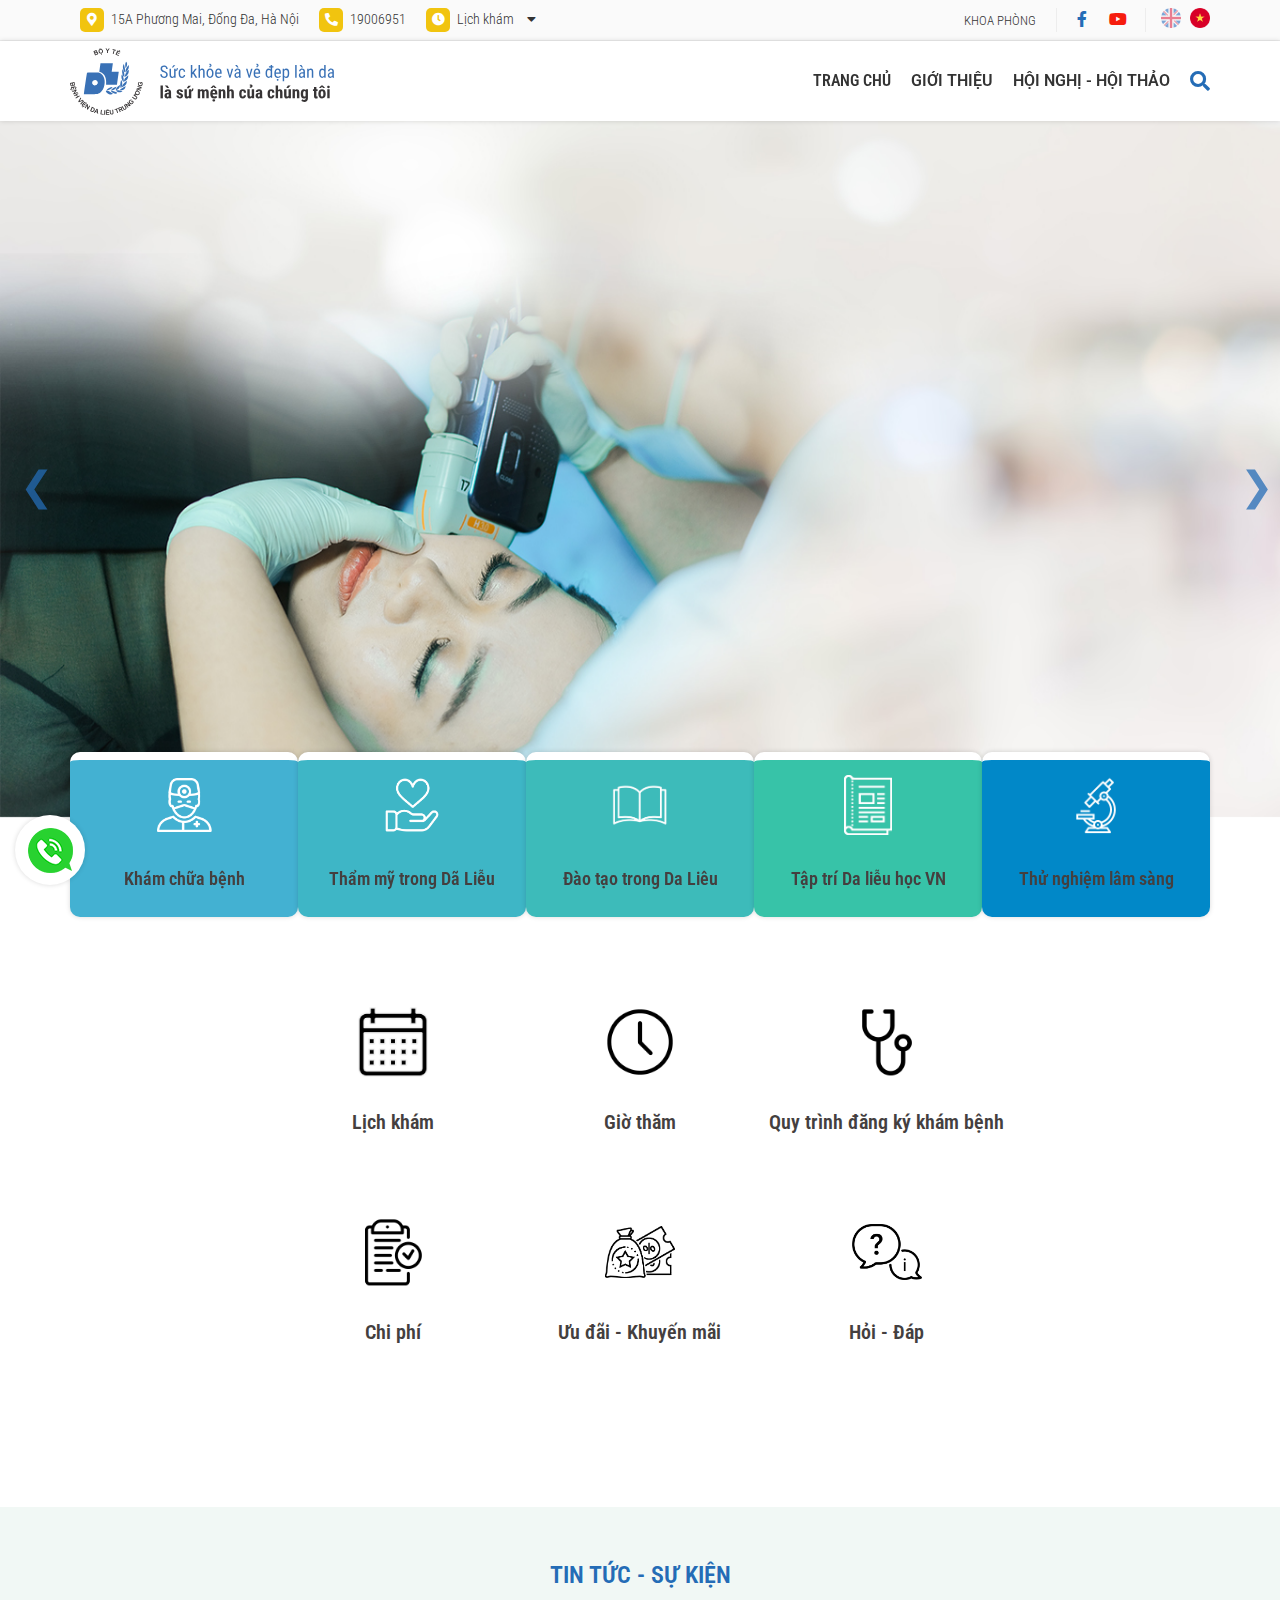
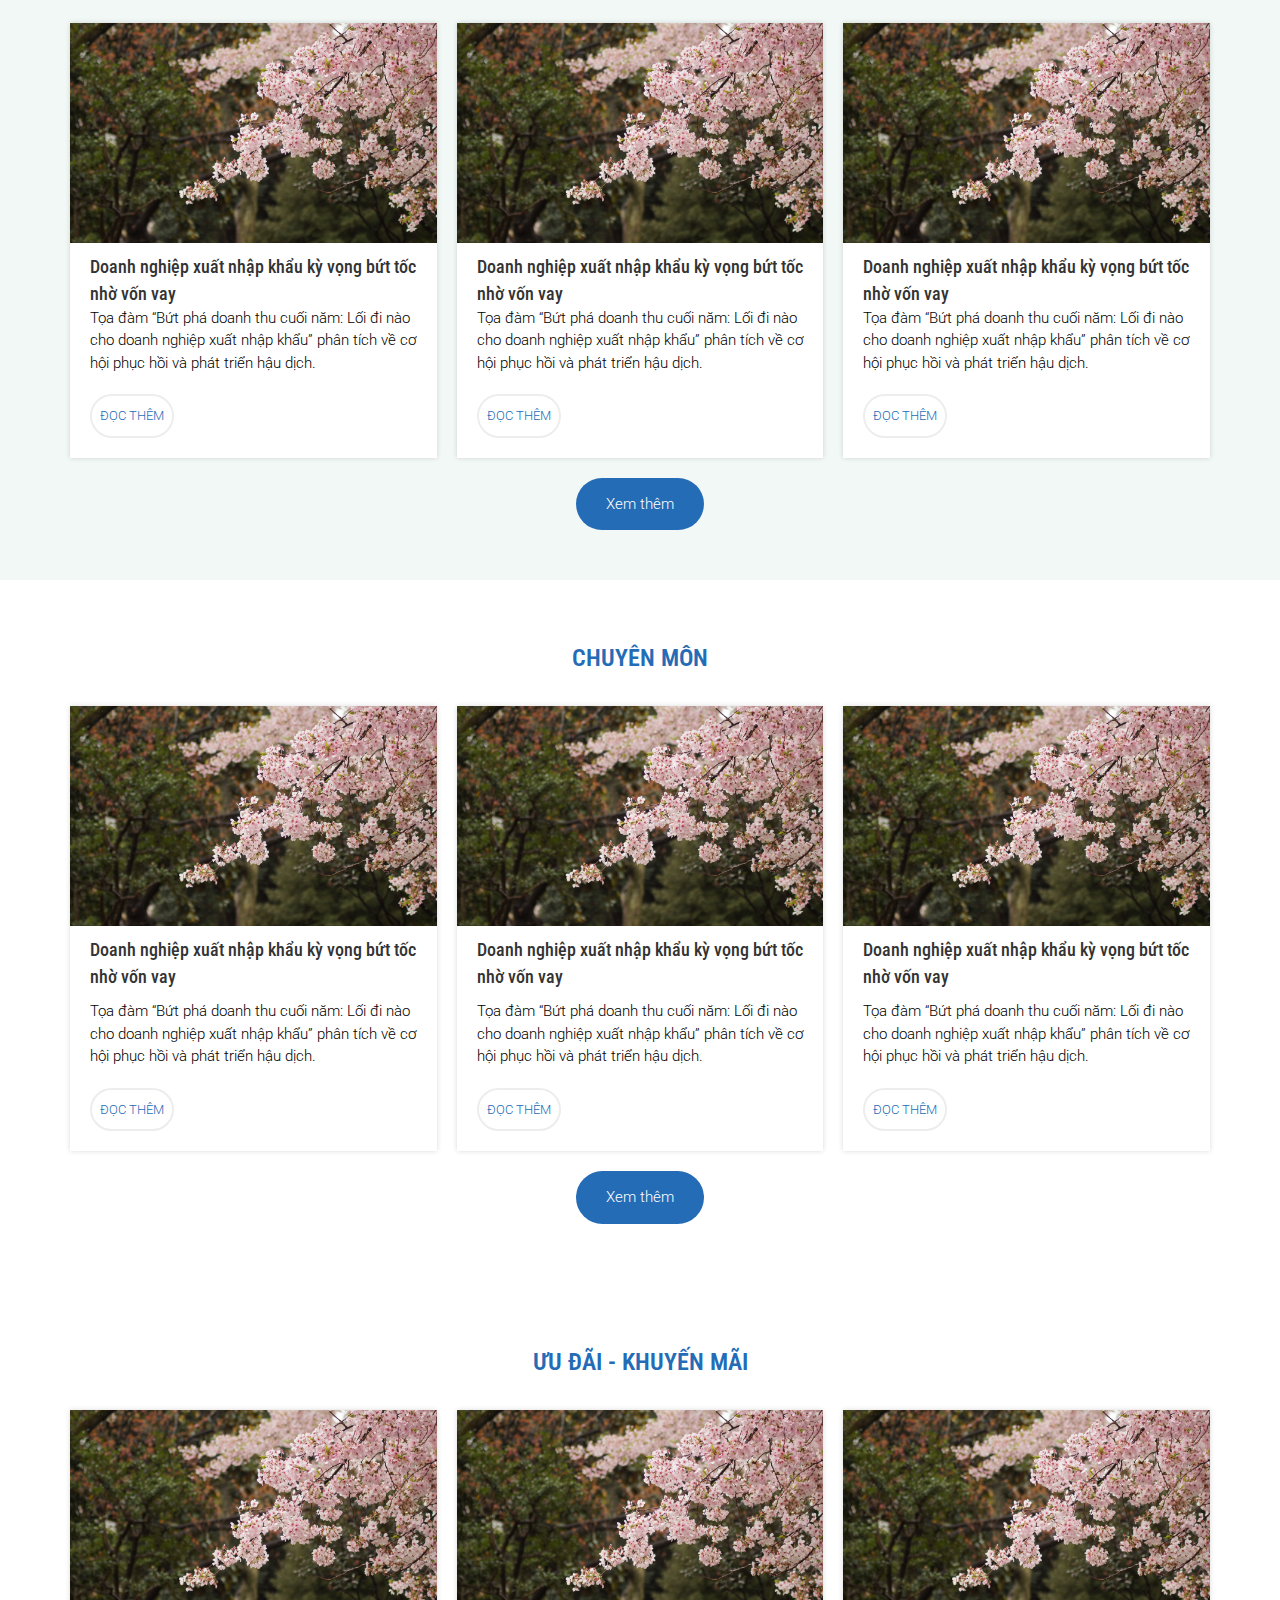
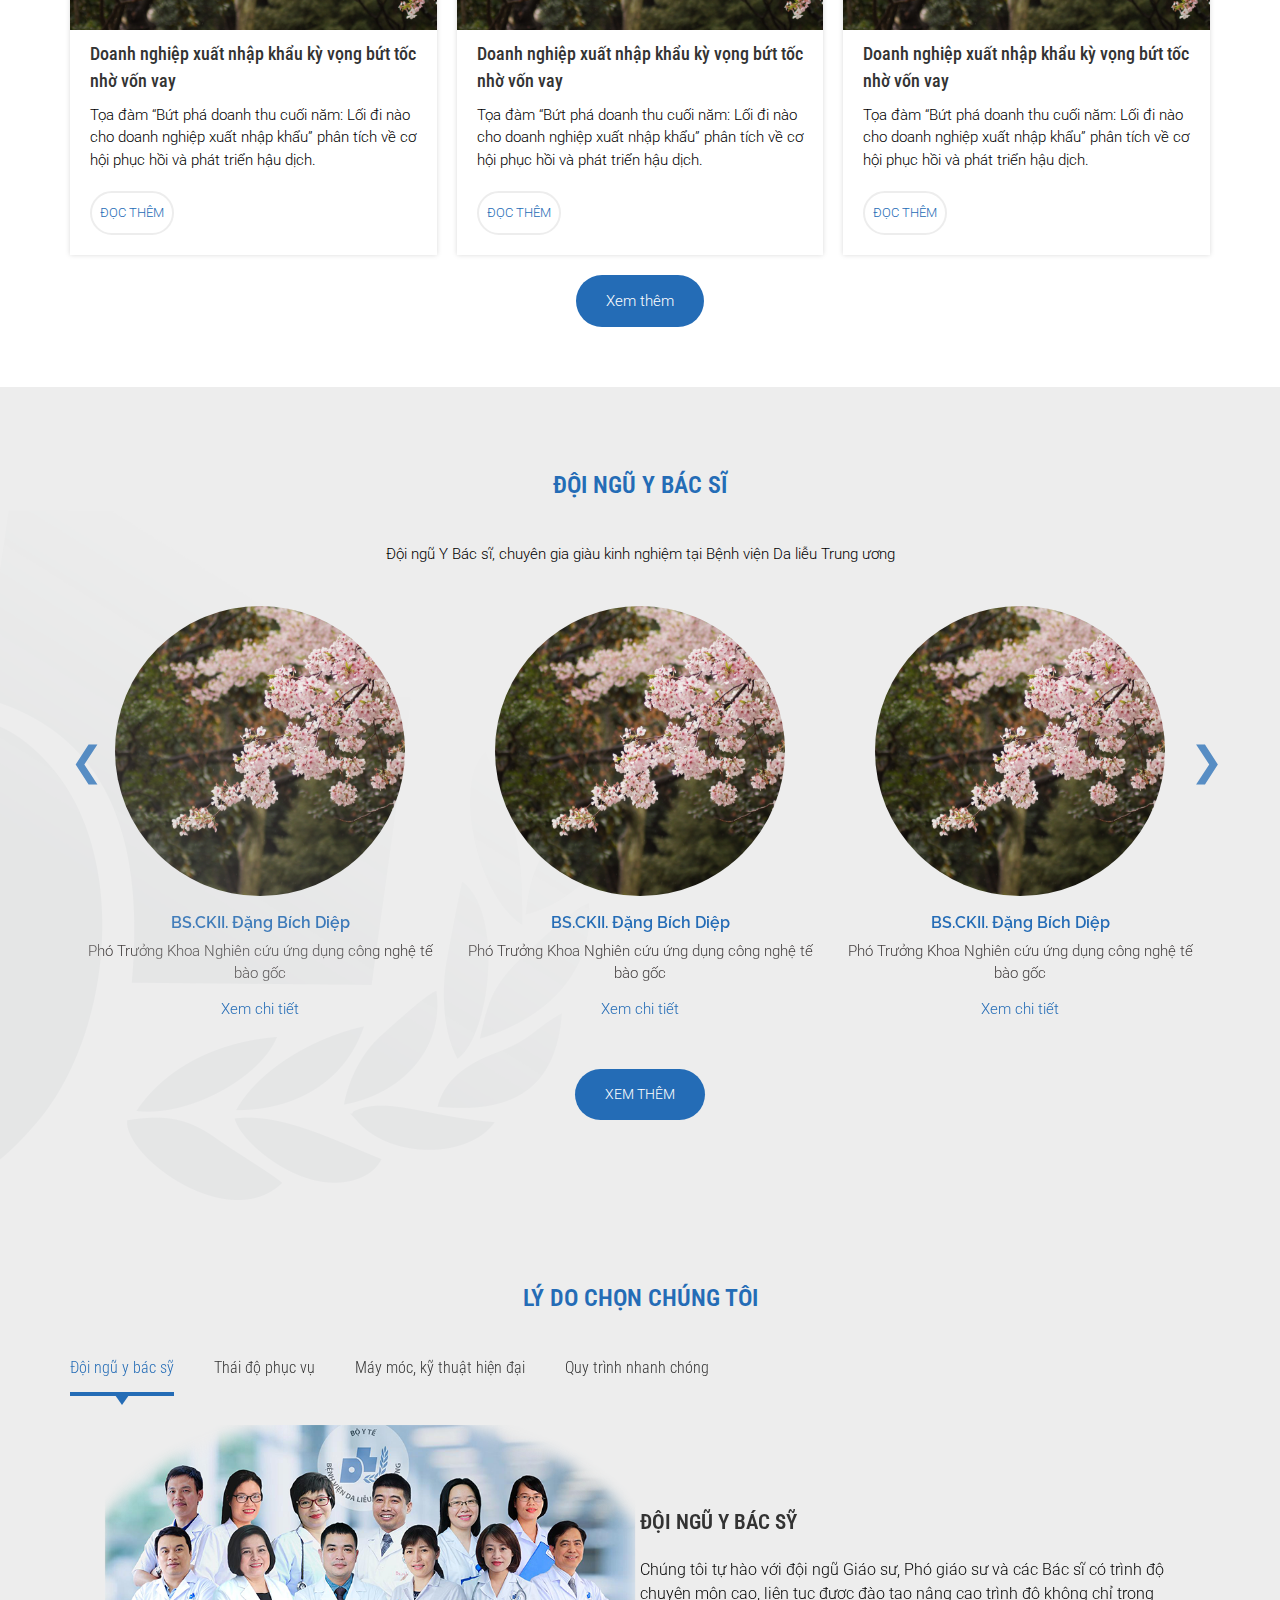
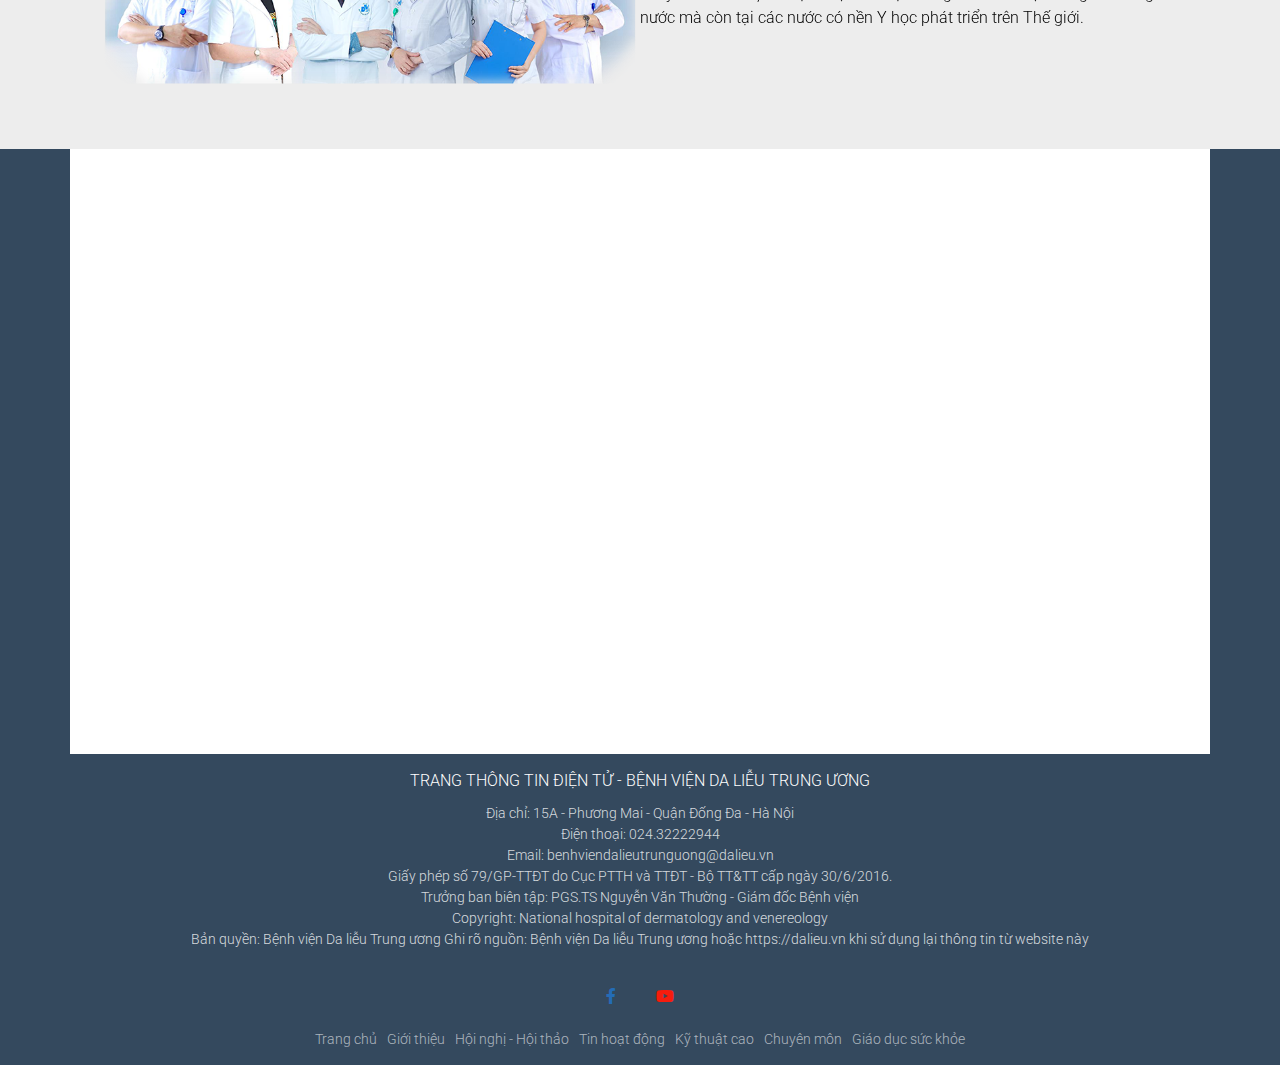
<file: index.html>
<!DOCTYPE html>
<html lang="en">
  <head>
    <meta charset="UTF-8" />
    <meta http-equiv="X-UA-Compatible" content="IE=edge" />
    <meta name="viewport" content="width=device-width, initial-scale=1.0" />
    <!-- <link rel="icon" href="./images/favicon-32x32.png" sizes="32x32"> -->
    <title>Bênh viện da liễu Trung Ương</title>
    <link rel="preconnect" href="https://fonts.googleapis.com">
    <link rel="preconnect" href="https://fonts.gstatic.com" crossorigin>
    <link href="https://fonts.googleapis.com/css2?family=Raleway:wght@300;400;500;600;700&family=Roboto+Condensed:wght@300;400;700&family=Roboto:wght@300;400;500;700;900&display=swap" rel="stylesheet">
    <link rel="stylesheet" href="./slick/slick-1.8.1/slick/slick-theme.css">
    <link rel="stylesheet" href="./slick/slick-1.8.1/slick/slick.css">
    <link rel="stylesheet" href="./slick/slick-1.8.1/slick/slick-theme.css">
    <link rel="stylesheet" href="./font-awesome/fontawesome-free-5.15.4-web/css/all.min.css">
    <link rel="stylesheet" href="./css/style.css" />
    <link rel="stylesheet" href="./css/responsive.css" />
    <script src="./jquery/jquery.js"></script>
  </head>

  <body>
    <!-- main header -->
    <section class="nav-header-wrapper bg-gray-fa border-bottom-ed">
      <div class="nav-header w-1140 d-flex align-items-center justify-content-between">
        <div class="nav-header__left d-flex align-items-center">
          <div class="nav-header__left-item fs-14 px-10">
            <span>
              <i class="fas fa-map-marker-alt nav-header__left-icon text-white"></i>
              15A Phương Mai, Đống Đa, Hà Nội
            </span>
          </div>
          <div class="nav-header__left-item fs-14 px-10">
            <a href="#">
              <span>
                <i class="fas fa-phone-alt nav-header__left-icon text-white"></i>
                19006951
              </span>
            </a>
          </div>
          <div class="nav-header__left-item nav-header__left-item--calender fs-14 px-10 icon">
            <div class="nav-header__left-item-dropdown">
              <span>
                <i class="fas fa-clock nav-header__left-icon text-white"></i>
                Lịch khám
                <i class="fas fa-caret-down ml-10"></i>
              </span>
            </div>
            <ul class="working-time">
              <li class="working-time__weekday working-time__item">
                <h3 class="working-time__title">Ngày thường</h3>
                <div class="working-time-Intime">
                  <h3 class="working-time-Intime-title">Trong giờ</h3>
                  <p class="work">Sáng: 7h00-12h00</p>
                  <p class="work">Chiều: 13h30-16h30</p>
                </div>
                <div class="working-time-Overtime">
                  <h3 class="working-time-Overtime-title">Ngoài giờ</h3>
                  <p class="work">Sáng: 5h45-7h00</p>
                  <p class="work">Chiều: 16h30- 18h00</p>
                </div>
              </li>
              <li class="working-time__weekend working-time__item">
                <h3 class="working-time__title">Thứ 7 – Chủ nhật</h3>
                <div class="working-time-Intime">
                  <h3 class="working-time-Intime-title">Trong giờ</h3>
                  <p class="work">Sáng: 7h30-12h00</p>
                  <p class="work">Chiều: 14h-17h30</p>
                </div>
              </li>
            </ul>
          </div>
        </div>
        <div class="nav-header__right d-flex align-items-center">
          <div class="nav-header__right-item">
            <a href="#" class="fs-13 text-uppercase px-10">Khoa phòng</a>
          </div>
          <div class="nav-header__right-item">
            <a href="#" class="nav-header__right-fb">
              <i class="fab fa-facebook-f"></i>
            </a>
            <a href="#" class="nav-header__right-yt">
              <i class="fab fa-youtube"></i>
            </a>
          </div>
          <div class="nav-header__right-item">
            <div class="nav-header__right-lang">
              <a href="#" class="menu-lang-en" title="English">EN</a>
            </div>
            <div class="nav-header__right-lang active">
              <a href="#" class="menu-lang-vn" title="Vietnamese">VN</a>
            </div>
          </div>
        </div>
      </div>
    </section>
    <!-- end main header -->
    <!-- sub menu mb -->
    <section class="sub-menu-mb-wrapper d-lg-none d-block">
      <div class="sub-menu-mb">
        <!-- close -->
        <div class="close-sub-menu">
          <i class="fas fa-times text-red-cc0 fs-24"></i>
        </div>
        <!-- end close -->
        <!-- content -->
        <ul class="sub-menu-mb-content">
          <!--  -->
          <li class="sub-menu-mb-item sub-menu-mb-item--search">
            <div class="search-mb">
              <form action="">
                <div class="d-flex align-items-center position-relative">
                  <input type="text" class="form-control-t form-search-mb fs-12" placeholder="Tìm kiếm...">
                  <button class="btn-search-mb fs-14 "><i class="fas fa-search"></i></button>
                </div>
              </form>
            </div>
          </li>
          <!--  -->
          <li class="sub-menu-mb-item bg-gray-f9">
            <div class="d-flex align-items-center justify-content-between">
              <a href="#" class=" fw-600 fs-16 text-uppercase">Trang nhất</a>
            </div>
          </li>
          <!--  -->
          <li class="sub-menu-mb-item">
            <div class="d-flex align-items-center justify-content-between">
              <a href="#" class=" fw-600 fs-16 text-uppercase">Đời sống</a>
              <i class="fas fa-angle-down sub-menu-mb-item__icon"></i>
            </div>
            <ul class="sub-menu-mb-children">
              <li class="sub-menu-mb-children-item">
                <a href="#" class="sub-menu-mb-children-item__link">Về chúng tôi</a>
              </li>
              <li class="sub-menu-mb-children-item">
                <a href="#" class="sub-menu-mb-children-item__link">Về chúng tôi</a>
              </li>
              <li class="sub-menu-mb-children-item">
                <a href="#" class="sub-menu-mb-children-item__link">Về chúng tôi</a>
              </li>
            </ul>
          </li>
          <!--  -->
          <li class="sub-menu-mb-item">
            <div class="d-flex align-items-center justify-content-between">
              <a href="#" class=" fw-600 fs-16 text-uppercase">Đời sống</a>
              <i class="fas fa-angle-down sub-menu-mb-item__icon"></i>
            </div>
            <ul class="sub-menu-mb-children">
              <li class="sub-menu-mb-children-item">
                <a href="#" class="sub-menu-mb-children-item__link">Về chúng tôi</a>
              </li>
              <li class="sub-menu-mb-children-item">
                <a href="#" class="sub-menu-mb-children-item__link">Về chúng tôi</a>
              </li>
              <li class="sub-menu-mb-children-item">
                <a href="#" class="sub-menu-mb-children-item__link">Về chúng tôi</a>
              </li>
            </ul>
          </li>
          <!-- working time -->
          <li>
            <ul class="sub-menu-mb-working-time fs-15 font-primary">
              <!--  -->
              <li class="sub-menu-mb-working-time-item">
                <h3 class="text-uppercase">ngày thường</h3>
                <ul>
                  <li>
                    <h3>Trong giờ</h3>
                    <ul>
                      <li>Sáng: 7h00 - 12h00</li>
                      <li>Chiều: 13h30 - 16h30</li>
                    </ul>
                  </li>
                  <li>
                    <h3>Ngoài giờ giờ</h3>
                    <ul>
                      <li>Sáng: 5h45 - 7h00</li>
                      <li>Chiều: 16h30 - 18h00</li>
                    </ul>
                  </li>
                </ul>
              </li>
              <!--  -->
              <li class="sub-menu-mb-working-time-item">
                <h3 class="text-uppercase">Thứ 7 - Chủ nhật</h3>
                <ul>
                  <li>
                    <ul>
                      <li>Sáng: 7h30 - 12h00</li>
                      <li>Chiều: 14h00 - 17h30</li>
                    </ul>
                  </li>
                </ul>
              </li>
              <!--  -->
            </ul>
          </li>
          <!-- end working time -->
          <!-- info -->
          <li>
            <aside id="sow-editor-2" class="widget widget_sow-editor">
              <h3>TRANG THÔNG TIN ĐIỆN TỬ - BỆNH VIỆN DA LIỄU TRUNG ƯƠNG</h3>
              <div class="addressinfo-mb">
                <p>Địa chỉ: 15A - Phương Mai - Quận Đống Đa - Hà Nội<br>
                Điện thoại: 024.32222944<br>
                Email: benhviendalieutrunguong@dalieu.vn<br>
                Giấy phép số 79/GP-TTĐT do Cục PTTH và TTĐT - Bộ TT&amp;TT cấp ngày 30/6/2016.<br>
                Trưởng ban biên tập: PGS.TS Nguyễn Văn Thường - Giám đốc Bệnh viện<br>
                Copyright: National hospital of dermatology and venereology<br>
                Bản quyền: Bệnh viện Da liễu Trung ương
                Ghi rõ nguồn: Bệnh viện Da liễu Trung ương hoặc https://dalieu.vn khi sử dụng lại thông tin từ website này
                </p>
              </div>
            </aside>
          </li>
          <!-- end info -->
        </ul>
        <!-- end content -->

        
      </div>
    </section>
    <!-- end sub menu mb -->
    <!-- header -->
    <header id="header">
      <!-- navigation bar-->
      <section class="navigation-bar-wrapper bg-white">
        <div class="w-1140 navigation-bar">
          <!-- logo -->
          <div class="navigation-bar__logo">
            <a href="#">
              <img src="./images/logo-full-green-new.svg" alt="" class="navigation-bar__logo-img">
            </a>
          </div>
          <!-- end logo -->
          <!-- pc -->
          <ul class="navigation-bar-list d-flex align-items-center">
            <li class="navigation-bar-item navigation-bar-item-hide">
              <div class="navigation-bar-item__title fw-600 text-uppercase">
                <a href="#" class="">Trang chủ</a>
              </div>
            </li>
            <li class="navigation-bar-item navigation-bar-item-hide">
              <div class="navigation-bar-item__title font-primary fw-600 text-uppercase">
                <a href="#" class="">Giới thiệu</a>
              </div>
              <ul class="navigation-bar-item__dropdown">
                <li class="navigation-bar-item__children">
                  <a href="#" class="">Về chúng tôi</a>
                  <ul class="navigation-bar-item__dropdown-children">
                    <li class="navigation-bar-item__children-secondary">
                      <a href="#" class="">Thời sự</a>
                    </li>
                    <li class="navigation-bar-item__children-secondary">
                      <a href="#" class="">Thời sự</a>
                    </li>
                    <li class="navigation-bar-item__children-secondary">
                      <a href="#" class="">Thời sự</a>
                    </li>
                  </ul>
                </li>
                <li class="navigation-bar-item__children">
                  <a href="#" class="">Thời sự</a>
                </li>
                <li class="navigation-bar-item__children">
                  <a href="#" class="">Thời sự</a>
                  <ul class="navigation-bar-item__dropdown-children">
                    <li class="navigation-bar-item__children-secondary">
                      <a href="#" class="">Thời sự</a>
                    </li>
                    <li class="navigation-bar-item__children-secondary">
                      <a href="#" class="">Thời sự</a>
                    </li>
                    <li class="navigation-bar-item__children-secondary">
                      <a href="#" class="">Thời sự</a>
                    </li>
                  </ul>
                </li>
              </ul>
            </li>
            <li class="navigation-bar-item navigation-bar-item-hide">
              <div class="navigation-bar-item__title font-primary fw-600 text-uppercase">
                <a href="#" class="">Hội nghị - hội thảo</a>
              </div>
              <ul class="navigation-bar-item__dropdown">
                <li class="navigation-bar-item__children">
                  <a href="#" class="">Thời sự</a>
                </li>
                <li class="navigation-bar-item__children">
                  <a href="#" class="">Thời sự</a>
                </li>
                <li class="navigation-bar-item__children">
                  <a href="#" class="">Thời sự</a>
                </li>
              </ul>
            </li>
            <li class="navigation-bar-item fs-20 navigation-search">
              <a href="#" class="text-blue-246">
                <i class="fas fa-search"></i>
              </a>
              <div class="navigation-search-form">
                <form action="">
                  <input type="search" class="form-control-t search-header-input">
                </form>
              </div>
            </li>
          </ul>
          <!-- end pc -->

          <!-- mb -->
          <div class="navigation-bar-mb align-items-center">
            <div class="nav-header__right-item">
              <div class="nav-header__right-lang">
                <a href="#" class="menu-lang-en" title="English">EN</a>
              </div>
              <div class="nav-header__right-lang active">
                <a href="#" class="menu-lang-vn" title="Vietnamese">VN</a>
              </div>
            </div>

            <div class="menu-bar-icon-mb ml-10 show-submenu">
              <div class="bar-icon-mb"></div>
            </div>
          </div>
          <!-- end mb -->
        </div>
      </section>
      <!-- end navigation bar-->
    </header>
    <!-- end header -->
    <!-- main -->
    <main id="main">
      <!-- main top -->
      <section class="main-top">
        <div class="slide-top">
          <img src="./images/5.jpg" alt="" class="slide-top__img">
          <img src="./images/6.jpg" alt="" class="slide-top__img">
          <img src="./images/7.jpg" alt="" class="slide-top__img">
          <img src="./images/8.jpg" alt="" class="slide-top__img">
          <img src="./images/9.jpg" alt="" class="slide-top__img">
        </div>
      </section>
      <!-- end main top -->
     
      <!-- main fetures -->
      <section class="main-features-wrapper w-1140">
        <div class="main-features slide-one">
          <!-- item -->
          <div class="main-features-item">
            <a href="#">
              <img src="./images/doctor.png" alt="" class="main-features-item__img">
              <h3 class="main-features-item__text">Khám chữa bệnh</h3>
            </a>
          </div>
          <!-- end item -->
          <!-- item -->
          <div class="main-features-item">
            <a href="#">
              <img src="./images/heart.png" alt="" class="main-features-item__img">
              <h3 class="main-features-item__text">Thẩm mỹ trong Dã Liễu</h3>
            </a>
          </div>
          <!-- end item -->
          <!-- item -->
          <div class="main-features-item">
            <a href="#">
              <img src="./images/book.png" alt="" class="main-features-item__img">
              <h3 class="main-features-item__text">Đào tạo trong Da Liêu</h3>
            </a>
          </div>
          <!-- end item -->
          <!-- item -->
          <div class="main-features-item">
            <a href="#">
              <img src="./images/magazine.png" alt="" class="main-features-item__img">
              <h3 class="main-features-item__text">Tập trí Da liễu học VN</h3>
            </a>
          </div>
          <!-- end item -->
          <!-- item -->
          <div class="main-features-item">
            <a href="#">
              <img src="./images/microscope.png" alt="" class="main-features-item__img">
              <h3 class="main-features-item__text">Thử nghiệm lâm sàng</h3>
            </a>
          </div>
          <!-- end item -->
        </div>
      </section>
      <!-- end  main fetures -->

      <!-- panel -->
      <section class="main-panel-wrapper w-1140">
        <div class="main-panel slide-one">
          <!-- item -->
          <div class="main-panel-item">
            <a href="#" class="main-panel-item__link">
              <img src="./images/calender.png" alt="" class="main-panel-item__img">
              <h3 class="main-panel-item__text">Lịch khám</h3>
            </a>
          </div>
          <!-- end item -->
          <!-- item -->
          <div class="main-panel-item">
            <a href="#" class="main-panel-item__link">
              <img src="./images/clock.png" alt="" class="main-panel-item__img">
              <h3 class="main-panel-item__text">Giờ thăm</h3>
            </a>
          </div>
          <!-- end item -->
          <!-- item -->
          <div class="main-panel-item">
            <a href="#" class="main-panel-item__link">
              <img src="./images/icon6.png" alt="" class="main-panel-item__img">
              <h3 class="main-panel-item__text">Quy trình đăng ký khám bệnh</h3>
            </a>
          </div>
          <!-- end item -->
          <!-- item -->
          <div class="main-panel-item">
            <a href="#" class="main-panel-item__link">
              <img src="./images/icon7.png" alt="" class="main-panel-item__img">
              <h3 class="main-panel-item__text">Chi phí</h3>
            </a>
          </div>
          <!-- end item -->
          <!-- item -->
          <div class="main-panel-item">
            <a href="#" class="main-panel-item__link">
              <img src="./images/incentives-promotions.png" alt="" class="main-panel-item__img">
              <h3 class="main-panel-item__text">Ưu đãi - Khuyến mãi</h3>
            </a>
          </div>
          <!-- end item -->
          <!-- item -->
          <div class="main-panel-item">
            <a href="#" class="main-panel-item__link">
              <img src="./images/qa.png" alt="" class="main-panel-item__img">
              <h3 class="main-panel-item__text">Hỏi - Đáp</h3>
            </a>
          </div>
          <!-- end item -->
        </div>
      </section>
      <!-- end panel -->

      <!-- tin tuc su kien -->
      <section class="event-news-wrapper">
        <div class="event-news w-1140">
          <!-- heading -->
          <h2 class="main-heading fs-24 text-blue-246 text-uppercase fw-600">Tin tức - sự kiện</h2>
          <!-- end heding -->
          <!-- content -->
          <div class="main-container slide-one">
            <!-- item -->
            <div class="container-item">
              <!-- img -->
              <div class="container-item__img">
                <div class="">
                  <div class="thumb-img">
                    <a href="#" class="thumb-item thumb-5x3">
                      <img class="" src="./images/2.jpg" alt=""></a>
                  </div>
                </div>
              </div>
              <!-- end img -->
              <!-- content -->
              <div class="container-item__content">
                <h3 class="container-item__heading fs-18 fw-500">
                  <a href="#" class="">Doanh nghiệp xuất nhập khẩu kỳ vọng bứt tốc nhờ vốn vay</a>
                </h3>
                <p class="container-item__des fs-15 text-black font-primary fw-300">Tọa đàm “Bứt phá doanh thu cuối năm: Lối đi nào cho doanh nghiệp xuất nhập khẩu” phân tích về cơ hội phục hồi và phát triển hậu dịch.</p>
                <a href="#" class="btn border-999 btn-read-more mt-20 fs-13 text-uppercase font-primary">Đọc thêm</a>
              </div>
              <!-- end content -->
            </div>
            <!-- end item -->
            <!-- item -->
            <div class="container-item">
              <!-- img -->
              <div class="container-item__img">
                <div class="">
                  <div class="thumb-img">
                    <a href="#" class="thumb-item thumb-5x3">
                      <img class="" src="./images/2.jpg" alt=""></a>
                  </div>
                </div>
              </div>
              <!-- end img -->
              <!-- content -->
              <div class="container-item__content">
                <h3 class="container-item__heading fs-18 fw-500">
                  <a href="#" class="">Doanh nghiệp xuất nhập khẩu kỳ vọng bứt tốc nhờ vốn vay</a>
                </h3>
                <p class="container-item__des fs-15 text-black font-primary fw-300">Tọa đàm “Bứt phá doanh thu cuối năm: Lối đi nào cho doanh nghiệp xuất nhập khẩu” phân tích về cơ hội phục hồi và phát triển hậu dịch.</p>
                <a href="#" class="btn border-999 btn-read-more mt-20 fs-13 text-uppercase font-primary">Đọc thêm</a>
              </div>
              <!-- end content -->
            </div>
            <!-- end item -->
            <!-- item -->
            <div class="container-item">
              <!-- img -->
              <div class="container-item__img">
                <div class="">
                  <div class="thumb-img">
                    <a href="#" class="thumb-item thumb-5x3">
                      <img class="" src="./images/2.jpg" alt=""></a>
                  </div>
                </div>
              </div>
              <!-- end img -->
              <!-- content -->
              <div class="container-item__content">
                <h3 class="container-item__heading fs-18 fw-500">
                  <a href="#" class="">Doanh nghiệp xuất nhập khẩu kỳ vọng bứt tốc nhờ vốn vay</a>
                </h3>
                <p class="container-item__des fs-15 text-black font-primary fw-300">Tọa đàm “Bứt phá doanh thu cuối năm: Lối đi nào cho doanh nghiệp xuất nhập khẩu” phân tích về cơ hội phục hồi và phát triển hậu dịch.</p>
                <a href="#" class="btn border-999 btn-read-more mt-20 fs-13 text-uppercase font-primary">Đọc thêm</a>
              </div>
              <!-- end content -->
            </div>
            <!-- end item -->
          </div>
          <!-- end content -->
          <!-- xem them -->
          <div class="text-center">
            <a href="#" class="fs-15 font-primary text-white bg-blue-246 btn border-999 mt-20 btn-see-more hover fw-300">Xem thêm</a>
          </div>
          <!-- end xem them -->
        </div>
      </section>
      <!-- end tin tuc su kien -->

      <!-- chuyen mon -->
      <section class="main-specialized-wrapper">
        <div class="main-specialized w-1140">
          <!-- heading -->
          <h2 class="main-heading fs-24 text-blue-246 text-uppercase fw-600">Chuyên môn</h2>
          <!-- end heding -->
          <!-- content -->
          <div class="main-container slide-one">
            <!-- item -->
            <div class="container-item">
              <!-- img -->
              <div class="container-item__img">
                <div class="">
                  <div class="thumb-img">
                    <a href="#" class="thumb-item thumb-5x3">
                      <img class="" src="./images/2.jpg" alt=""></a>
                  </div>
                </div>
              </div>
              <!-- end img -->
              <!-- content -->
              <div class="container-item__content">
                <h3 class="container-item____heading fs-18 fw-500">
                  <a href="#" class="">Doanh nghiệp xuất nhập khẩu kỳ vọng bứt tốc nhờ vốn vay</a>
                </h3>
                <p class="container-item____des fs-15 text-black font-primary fw-300">Tọa đàm “Bứt phá doanh thu cuối năm: Lối đi nào cho doanh nghiệp xuất nhập khẩu” phân tích về cơ hội phục hồi và phát triển hậu dịch.</p>
                <a href="#" class="btn border-999 btn-read-more mt-20 fs-13 text-uppercase font-primary">Đọc thêm</a>
              </div>
              <!-- end content -->
            </div>
            <!-- end item -->
            <!-- item -->
            <div class="container-item">
              <!-- img -->
              <div class="container-item__img">
                <div class="">
                  <div class="thumb-img">
                    <a href="#" class="thumb-item thumb-5x3">
                      <img class="" src="./images/2.jpg" alt=""></a>
                  </div>
                </div>
              </div>
              <!-- end img -->
              <!-- content -->
              <div class="container-item__content">
                <h3 class="container-item____heading fs-18 fw-500">
                  <a href="#" class="">Doanh nghiệp xuất nhập khẩu kỳ vọng bứt tốc nhờ vốn vay</a>
                </h3>
                <p class="container-item____des fs-15 text-black font-primary fw-300">Tọa đàm “Bứt phá doanh thu cuối năm: Lối đi nào cho doanh nghiệp xuất nhập khẩu” phân tích về cơ hội phục hồi và phát triển hậu dịch.</p>
                <a href="#" class="btn border-999 btn-read-more mt-20 fs-13 text-uppercase font-primary">Đọc thêm</a>
              </div>
              <!-- end content -->
            </div>
            <!-- end item -->
            <!-- item -->
            <div class="container-item">
              <!-- img -->
              <div class="container-item__img">
                <div class="">
                  <div class="thumb-img">
                    <a href="#" class="thumb-item thumb-5x3">
                      <img class="" src="./images/2.jpg" alt=""></a>
                  </div>
                </div>
              </div>
              <!-- end img -->
              <!-- content -->
              <div class="container-item__content">
                <h3 class="container-item____heading fs-18 fw-500">
                  <a href="#" class="">Doanh nghiệp xuất nhập khẩu kỳ vọng bứt tốc nhờ vốn vay</a>
                </h3>
                <p class="container-item____des fs-15 text-black font-primary fw-300">Tọa đàm “Bứt phá doanh thu cuối năm: Lối đi nào cho doanh nghiệp xuất nhập khẩu” phân tích về cơ hội phục hồi và phát triển hậu dịch.</p>
                <a href="#" class="btn border-999 btn-read-more mt-20 fs-13 text-uppercase font-primary">Đọc thêm</a>
              </div>
              <!-- end content -->
            </div>
            <!-- end item -->
          </div>
          <!-- end content -->
          <!-- xem them -->
          <div class="text-center">
            <a href="#" class="fs-15 font-primary text-white bg-blue-246 btn border-999 mt-20 btn-see-more hover fw-300">Xem thêm</a>
          </div>
          <!-- end xem them -->
        </div>
      </section>
      <!-- end chuyen mon -->

      <!-- ưu đãi khuyến mãi -->
      <section class="main-promotion-wrapper">
        <div class="main-promotion w-1140">
          <!-- heading -->
          <h2 class="main-heading fs-24 text-blue-246 text-uppercase fw-600">ưu đãi - khuyến mãi</h2>
          <!-- end heding -->
          <!-- content -->
          <div class="main-container slide-one">
            <!-- item -->
            <div class="container-item">
              <!-- img -->
              <div class="container-item__img">
                <div class="">
                  <div class="thumb-img">
                    <a href="#" class="thumb-item thumb-5x3">
                      <img class="" src="./images/2.jpg" alt=""></a>
                  </div>
                </div>
              </div>
              <!-- end img -->
              <!-- content -->
              <div class="container-item__content">
                <h3 class="container-item____heading fs-18 fw-500">
                  <a href="#" class="">Doanh nghiệp xuất nhập khẩu kỳ vọng bứt tốc nhờ vốn vay</a>
                </h3>
                <p class="container-item____des fs-15 text-black font-primary fw-300">Tọa đàm “Bứt phá doanh thu cuối năm: Lối đi nào cho doanh nghiệp xuất nhập khẩu” phân tích về cơ hội phục hồi và phát triển hậu dịch.</p>
                <a href="#" class="btn border-999 btn-read-more mt-20 fs-13 text-uppercase font-primary">Đọc thêm</a>
              </div>
              <!-- end content -->
            </div>
            <!-- end item -->
            <!-- item -->
            <div class="container-item">
              <!-- img -->
              <div class="container-item__img">
                <div class="">
                  <div class="thumb-img">
                    <a href="#" class="thumb-item thumb-5x3">
                      <img class="" src="./images/2.jpg" alt=""></a>
                  </div>
                </div>
              </div>
              <!-- end img -->
              <!-- content -->
              <div class="container-item__content">
                <h3 class="container-item____heading fs-18 fw-500">
                  <a href="#" class="">Doanh nghiệp xuất nhập khẩu kỳ vọng bứt tốc nhờ vốn vay</a>
                </h3>
                <p class="container-item____des fs-15 text-black font-primary fw-300">Tọa đàm “Bứt phá doanh thu cuối năm: Lối đi nào cho doanh nghiệp xuất nhập khẩu” phân tích về cơ hội phục hồi và phát triển hậu dịch.</p>
                <a href="#" class="btn border-999 btn-read-more mt-20 fs-13 text-uppercase font-primary">Đọc thêm</a>
              </div>
              <!-- end content -->
            </div>
            <!-- end item -->
            <!-- item -->
            <div class="container-item">
              <!-- img -->
              <div class="container-item__img">
                <div class="">
                  <div class="thumb-img">
                    <a href="#" class="thumb-item thumb-5x3">
                      <img class="" src="./images/2.jpg" alt=""></a>
                  </div>
                </div>
              </div>
              <!-- end img -->
              <!-- content -->
              <div class="container-item__content">
                <h3 class="container-item____heading fs-18 fw-500">
                  <a href="#" class="">Doanh nghiệp xuất nhập khẩu kỳ vọng bứt tốc nhờ vốn vay</a>
                </h3>
                <p class="container-item____des fs-15 text-black font-primary fw-300">Tọa đàm “Bứt phá doanh thu cuối năm: Lối đi nào cho doanh nghiệp xuất nhập khẩu” phân tích về cơ hội phục hồi và phát triển hậu dịch.</p>
                <a href="#" class="btn border-999 btn-read-more mt-20 fs-13 text-uppercase font-primary">Đọc thêm</a>
              </div>
              <!-- end content -->
            </div>
            <!-- end item -->
          </div>
          <!-- end content -->
          <!-- xem them -->
          <div class="text-center">
            <a href="#" class="fs-15 font-primary text-white bg-blue-246 btn border-999 mt-20 btn-see-more hover fw-300">Xem thêm</a>
          </div>
          <!-- end xem them -->
        </div>
      </section>
      <!-- end ưu đãi khuyến mãi -->
      
      <!-- đội ngũ bác sĩ & lý do chọn chúng tôi -->
      <section class="bg-ed">
        <!-- đội ngũ bác sĩ -->
        <div class="main-team-doctors-wrapper">
          <div class="main-team-doctors w-1140">
          <!-- heading -->
          <h2 class="main-heading fs-24 text-blue-246 text-uppercase fw-600 pb-10">đội ngũ y bác sĩ</h2>
          <!-- end heding -->
          <!-- sapo -->
          <p class="main-sapo fs-15 text-black font-primary text-center fw-300 mb-20 pb-20">Đội ngũ Y Bác sĩ, chuyên gia giàu kinh nghiệm tại Bệnh viện Da liễu Trung ương</p>
          <!-- end sapo -->

          <!-- container -->
          <div class="main-team-doctors-container">
            <!-- item -->
            <div class="main-team-doctors-item">
              <!-- img -->
              <div class="main-team-doctors__img">
                <div class="">
                  <div class="thumb-img">
                    <a href="#" class="thumb-item thumb-5x3">
                      <img class="" src="./images/2.jpg" alt=""></a>
                  </div>
                </div>
              </div>
              <!-- end img -->
              <!-- content -->
              <div class="main-team-doctors__content">
                <h3 class="main-team-doctors__heading fs-16 font-secondary">
                  <a href="#" class=" text-blue-246 fw-600">BS.CKII. Đặng Bích Diệp</a>
                </h3>
                <p class="main-team-doctors__des fs-15 text-gray-443 font-primary fw-300 pb-12">Phó Trưởng Khoa Nghiên cứu ứng dụng công nghệ tế bào gốc</p>
                <a href="#" class="fs-15  font-primary text-blue-246 fw-300">Xem chi tiết</a>
              </div>
              <!-- end content -->
            </div>
            <!-- end item -->
            <!-- item -->
            <div class="main-team-doctors-item">
              <!-- img -->
              <div class="main-team-doctors__img">
                <div class="">
                  <div class="thumb-img">
                    <a href="#" class="thumb-item thumb-5x3">
                      <img class="" src="./images/2.jpg" alt=""></a>
                  </div>
                </div>
              </div>
              <!-- end img -->
              <!-- content -->
              <div class="main-team-doctors__content">
                <h3 class="main-team-doctors__heading fs-16 font-secondary">
                  <a href="#" class=" text-blue-246 fw-600">BS.CKII. Đặng Bích Diệp</a>
                </h3>
                <p class="main-team-doctors__des fs-15 text-gray-443 font-primary fw-300 pb-12">Phó Trưởng Khoa Nghiên cứu ứng dụng công nghệ tế bào gốc</p>
                <a href="#" class="fs-15  font-primary text-blue-246 fw-300">Xem chi tiết</a>
              </div>
              <!-- end content -->
            </div>
            <!-- end item -->
            <!-- item -->
            <div class="main-team-doctors-item">
              <!-- img -->
              <div class="main-team-doctors__img">
                <div class="">
                  <div class="thumb-img">
                    <a href="#" class="thumb-item thumb-5x3">
                      <img class="" src="./images/2.jpg" alt=""></a>
                  </div>
                </div>
              </div>
              <!-- end img -->
              <!-- content -->
              <div class="main-team-doctors__content">
                <h3 class="main-team-doctors__heading fs-16 font-secondary">
                  <a href="#" class=" text-blue-246 fw-600">BS.CKII. Đặng Bích Diệp</a>
                </h3>
                <p class="main-team-doctors__des fs-15 text-gray-443 font-primary fw-300 pb-12">Phó Trưởng Khoa Nghiên cứu ứng dụng công nghệ tế bào gốc</p>
                <a href="#" class="fs-15  font-primary text-blue-246 fw-300">Xem chi tiết</a>
              </div>
              <!-- end content -->
            </div>
            <!-- end item -->
            <!-- item -->
            <div class="main-team-doctors-item">
              <!-- img -->
              <div class="main-team-doctors__img">
                <div class="">
                  <div class="thumb-img">
                    <a href="#" class="thumb-item thumb-5x3">
                      <img class="" src="./images/2.jpg" alt=""></a>
                  </div>
                </div>
              </div>
              <!-- end img -->
              <!-- content -->
              <div class="main-team-doctors__content">
                <h3 class="main-team-doctors__heading fs-16 font-secondary">
                  <a href="#" class=" text-blue-246 fw-600">BS.CKII. Đặng Bích Diệp</a>
                </h3>
                <p class="main-team-doctors__des fs-15 text-gray-443 font-primary fw-300 pb-12">Phó Trưởng Khoa Nghiên cứu ứng dụng công nghệ tế bào gốc</p>
                <a href="#" class="fs-15  font-primary text-blue-246 fw-300">Xem chi tiết</a>
              </div>
              <!-- end content -->
            </div>
            <!-- end item -->
          </div>
          <!-- end container -->
          <img src="./images/bgemployment.png" alt="" class="main-team-doctors__bg">
          <!-- xem them -->
          <div class="text-center mt-4">
            <a href="#" class="fs-14 font-primary text-white bg-blue-246 btn border-999 mt-4 btn-see-more hover fw-300 text-uppercase">Xem thêm</a>
          </div>
          <!-- end xem them -->
          </div>
        </div>
        <!-- end đội ngũ bác sĩ -->


        <!-- lý do chọn chúng tôi -->
        <div class="main-choose-us-wrapper">
          <div class="main-choose-us w-1140">
            <!-- heading -->
            <h2 class="main-heading fs-24 text-blue-246 text-uppercase fw-600 pb-10">lý do chọn chúng tôi</h2>
            <!-- end heding -->

            <!-- container -->
            <div class="main-choose-us-container">
              <!-- tabs -->
              <ul class="tabs">
                <li class="tab-item">Đội ngũ y bác sỹ</li>
                <li class="tab-item">Thái độ phục vụ</li>
                <li class="tab-item">Máy móc, kỹ thuật hiện đại</li>
                <li class="tab-item">Quy trình nhanh chóng</li>
              </ul>
              <!-- end tabs -->
              <!-- content -->
              <div class="tab-content">
                <!-- pane -->
                <div class="tab-pane">
                  <div class="d-flex align-items-center tab-pane-container">
                    <!-- img -->
                    <div class="tab-pane__img">
                      <img src="./images/Ảnh-tập-thể-BS.png" alt="">
                    </div>
                    <!-- end img -->
                    <!-- text -->
                    <div class="tab-pane__text">
                      <h3 class="tab-pane__title fs-21 text-uppercase fw-600 mb-20">Đội ngũ y bác sỹ</h3>
                      <p class="tab-pane__des text-black font-primary fw-300">Chúng tôi tự hào với đội ngũ Giáo sư, Phó giáo sư và các Bác sĩ có trình độ chuyên môn cao, liên tục được đào tạo nâng cao trình độ không chỉ trong nước mà còn tại các nước có nền Y học phát triển trên Thế giới.</p>
                    </div>
                    <!-- end text -->
                  </div>
                </div>
                <!-- end pane -->
                <!-- pane -->
                <div class="tab-pane">
                  <div class="d-flex align-items-center tab-pane-container">
                    <!-- img -->
                    <div class="tab-pane__img">
                      <img src="./images/thaidophucvu-1.png" alt="">
                    </div>
                    <!-- end img -->
                    <!-- text -->
                    <div class="tab-pane__text">
                      <h3 class="tab-pane__title fs-21 text-uppercase fw-600 mb-20">Thái độ phục vụ</h3>
                      <p class="tab-pane__des text-black font-primary fw-300">Chúng tôi tự hào với đội ngũ Giáo sư, Phó giáo sư và các Bác sĩ có trình độ chuyên môn cao, liên tục được đào tạo nâng cao trình độ không chỉ trong nước mà còn tại các nước có nền Y học phát triển trên Thế giới.</p>
                    </div>
                    <!-- end text -->
                  </div>
                </div>
                <!-- end pane -->
                <!-- pane -->
                <div class="tab-pane">
                  <div class="d-flex align-items-center tab-pane-container">
                    <!-- img -->
                    <div class="tab-pane__img">
                      <img src="./images/maymoc.png" alt="">
                    </div>
                    <!-- end img -->
                    <!-- text -->
                    <div class="tab-pane__text">
                      <h3 class="tab-pane__title fs-21 text-uppercase fw-600 mb-20">Máy móc kỹ thuật</h3>
                      <p class="tab-pane__des text-black font-primary fw-300">Chúng tôi tự hào với đội ngũ Giáo sư, Phó giáo sư và các Bác sĩ có trình độ chuyên môn cao, liên tục được đào tạo nâng cao trình độ không chỉ trong nước mà còn tại các nước có nền Y học phát triển trên Thế giới.</p>
                    </div>
                    <!-- end text -->
                  </div>
                </div>
                <!-- end pane -->
                <!-- pane -->
                <div class="tab-pane">
                  <div class="d-flex align-items-center tab-pane-container">
                    <!-- img -->
                    <div class="tab-pane__img">
                      <img src="./images/quytrinhnhanhchong.png" alt="">
                    </div>
                    <!-- end img -->
                    <!-- text -->
                    <div class="tab-pane__text">
                      <h3 class="tab-pane__title fs-21 text-uppercase fw-600 mb-20">Quy trình nhanh chóng</h3>
                      <p class="tab-pane__des text-black font-primary fw-300">Chúng tôi tự hào với đội ngũ Giáo sư, Phó giáo sư và các Bác sĩ có trình độ chuyên môn cao, liên tục được đào tạo nâng cao trình độ không chỉ trong nước mà còn tại các nước có nền Y học phát triển trên Thế giới.</p>
                    </div>
                    <!-- end text -->
                  </div>
                </div>
                <!-- end pane -->
                
              </div>
              <!-- end content -->
            </div>
            <!-- end container -->
          </div>
        </div>
        <!-- end lý do chọn chúng tôi -->
      </section>
      <!-- end lý do chọn chúng tôi & lý do chọn chúng tôi -->
    </main>
    <!-- end main -->
    <!-- footer -->
    <footer id="footer" class="bg-blue-344">
      <!-- back top -->
      <div id="back-top"><i class="fas fa-angle-up text-white"></i></div>
      <!-- end back top -->

      <!-- phone -->
      <div class="phonemenow is-animating">	
        <div class="ringphone">	</div>
        <div class="phonenumber">
          <a class="" href="tel:1900 6951">1900 6951</a>
        </div>
      </div>
      <!-- end phone -->
      <div class="w-1140">
        <!-- map -->
        <section class="map-block bg-white">
          <div class="footer-map">
            <iframe src="https://www.google.com/maps/embed?pb=!1m18!1m12!1m3!1d3724.7143082213884!2d105.83677341540199!3d21.004086193994933!2m3!1f0!2f0!3f0!3m2!1i1024!2i768!4f13.1!3m3!1m2!1s0x3135ad0c51c0619b%3A0xcb922ff21ced459d!2zQuG7h25oIHZp4buHbiBEYSBMaeG7hXUgVHJ1bmcgxq_GoW5n!5e0!3m2!1svi!2s!4v1652778313366!5m2!1svi!2s" width="1060" height="518" style="border:0;" allowfullscreen="" loading="lazy" referrerpolicy="no-referrer-when-downgrade"></iframe>
          </div>
        </section>
        <!-- end map -->
        <!-- address info -->
        <div class="addressinfo text-center font-primary">
          <h3 class="text-white mb-10">TRANG THÔNG TIN ĐIỆN TỬ - BỆNH VIỆN DA LIỄU TRUNG ƯƠNG</h3>
          <p>Địa chỉ: 15A - Phương Mai - Quận Đống Đa - Hà Nội<br>
          Điện thoại: 024.32222944<br>
          Email: benhviendalieutrunguong@dalieu.vn<br>
          Giấy phép số 79/GP-TTĐT do Cục PTTH và TTĐT - Bộ TT&amp;TT cấp ngày 30/6/2016.<br>
          Trưởng ban biên tập: PGS.TS Nguyễn Văn Thường - Giám đốc Bệnh viện<br>
          Copyright: National hospital of dermatology and venereology<br>
          Bản quyền: Bệnh viện Da liễu Trung ương
          Ghi rõ nguồn: Bệnh viện Da liễu Trung ương hoặc https://dalieu.vn khi sử dụng lại thông tin từ website này
          </p>
        </div>
        <!-- end address info -->
  
        <!-- social -->
        <div class="footer-social d-flex align-items-center justify-content-center">
          <a href="#" class="footer-social-item footer-social-fb">
            <i class="fab fa-facebook-f"></i>
          </a>
          <a href="#" class="footer-social-item footer-social-yt">
            <i class="fab fa-youtube"></i>
          </a>
        </div>
        <!-- end social -->
        
        <!-- navbar footer -->
        <ul class="footer-navbar fs-14 d-flex align-items-center justify-content-center font-primary">
          <li class="footer-navbar-item">
            <a href="#">Trang chủ</a>
          </li>
          <li class="footer-navbar-item">
            <a href="#">Giới thiệu</a>
          </li>
          <li class="footer-navbar-item">
            <a href="#">Hội nghị - Hội thảo</a>
          </li>
          <li class="footer-navbar-item">
            <a href="#">Tin hoạt động</a>
          </li>
          <li class="footer-navbar-item">
            <a href="#">Kỹ thuật cao</a>
          </li>
          <li class="footer-navbar-item">
            <a href="#">Chuyên môn</a>
          </li>
          <li class="footer-navbar-item">
            <a href="#">Giáo dục sức khỏe</a>
          </li>
        </ul>
        <!-- end navbar footer -->
        
      </div>
    </footer>
    <!-- end footer -->
    <script src="./slick/slick-1.8.1/slick/slick.min.js"></script>
    <script src="./slick/slick-1.8.1/slick/slick.js"></script>
    <script src="./font-awesome/fontawesome-free-5.15.4-web/js/fontawesome.min.js"></script>
    <script src="./js/ResizeSensor.js"></script>
    <script src="./js/theia-sticky-sidebar.js"></script>
    <script src="./js/main.js"></script>
  </body>
</html>
</file>
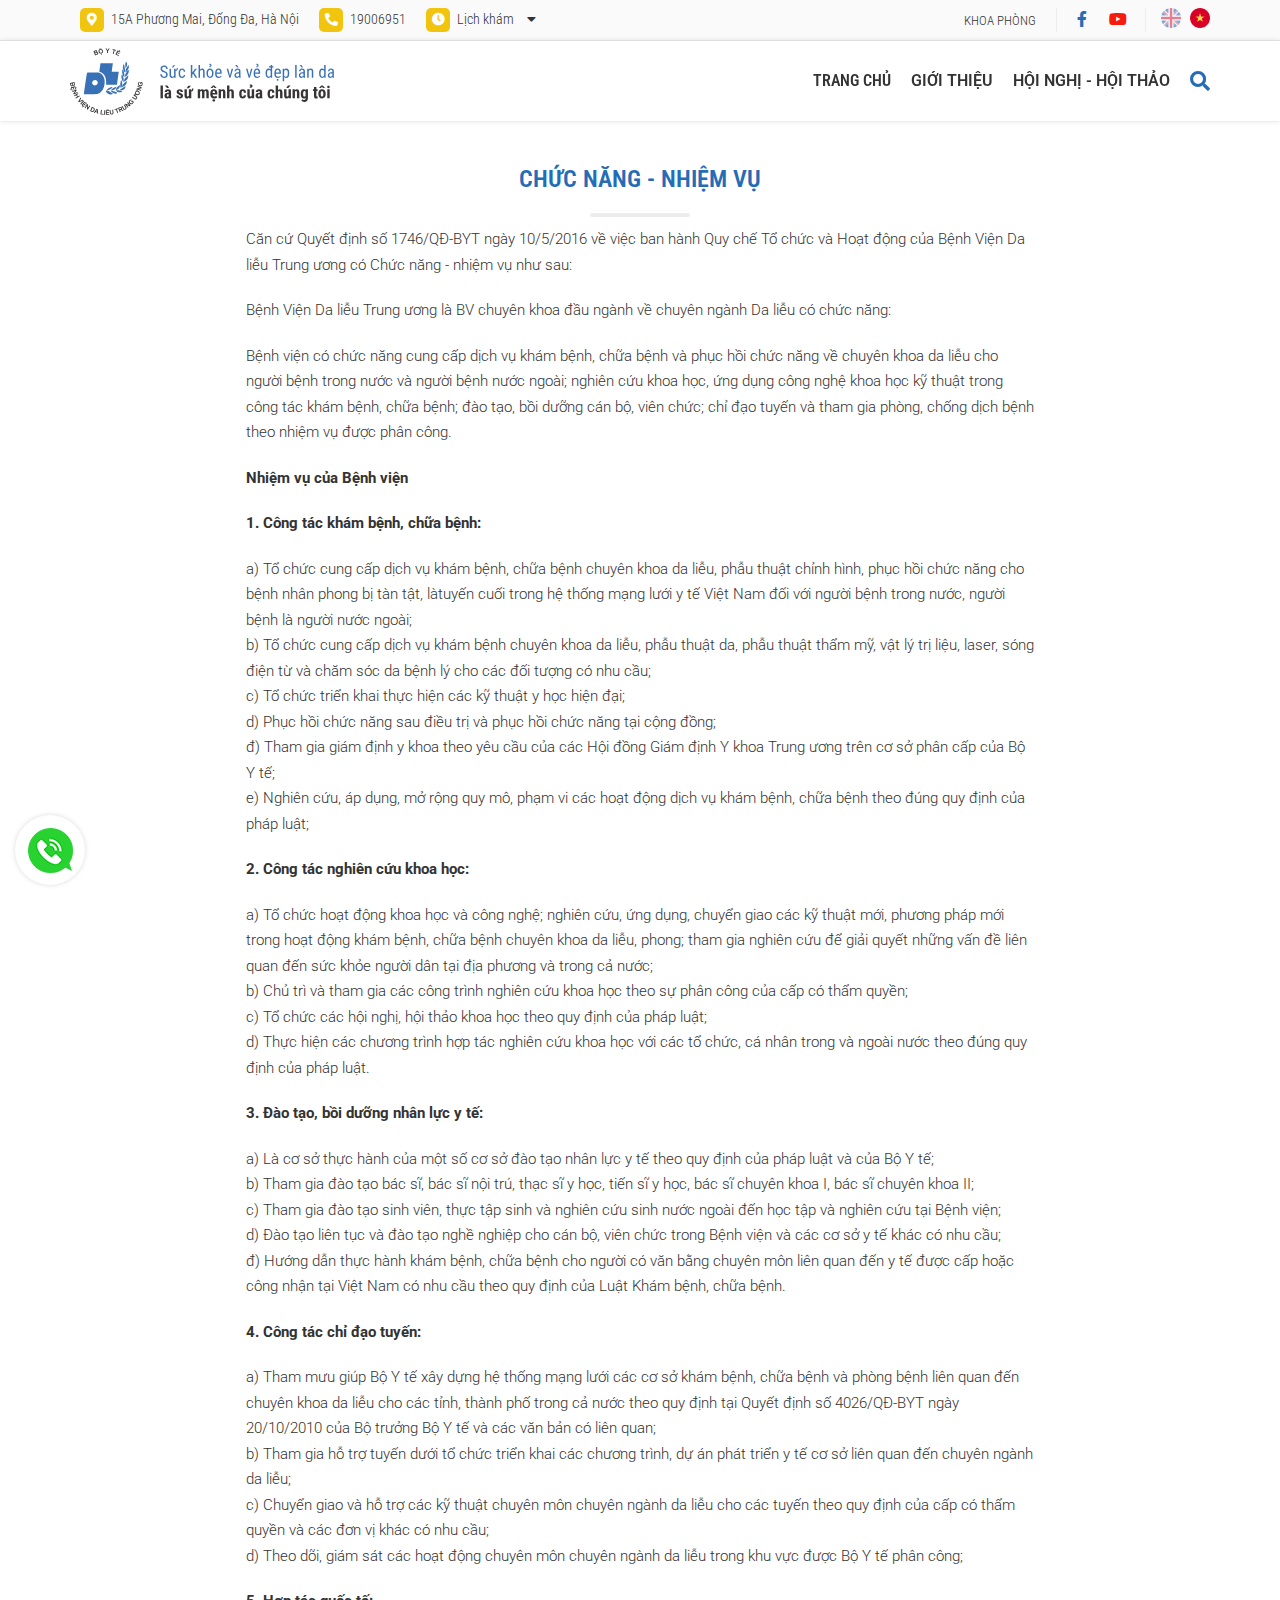
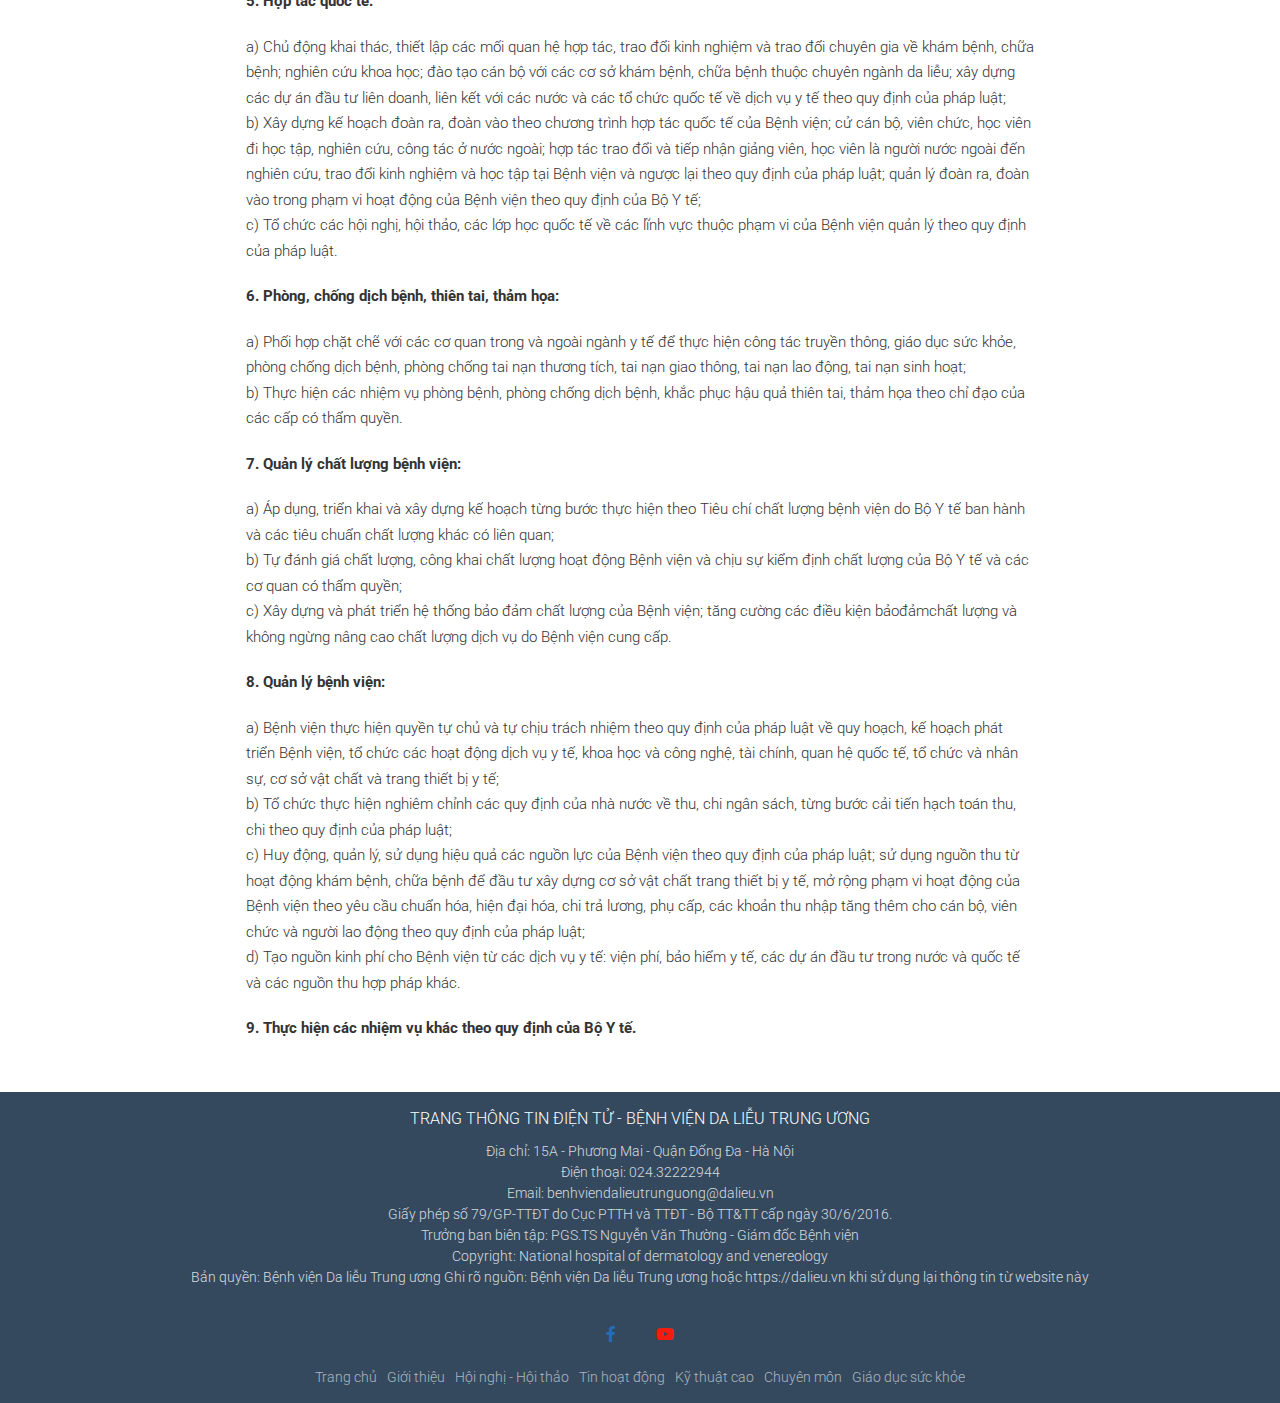
<file: chuc_nang_nhiem_vu.html>
<!DOCTYPE html>
<html lang="en">
  <head>
    <meta charset="UTF-8" />
    <meta http-equiv="X-UA-Compatible" content="IE=edge" />
    <meta name="viewport" content="width=device-width, initial-scale=1.0" />
    <!-- <link rel="icon" href="./images/favicon-32x32.png" sizes="32x32"> -->
    <title>Bênh viện da liễu Trung Ương</title>
    <link rel="preconnect" href="https://fonts.googleapis.com">
    <link rel="preconnect" href="https://fonts.gstatic.com" crossorigin>
    <link href="https://fonts.googleapis.com/css2?family=Raleway:wght@300;400;500;600;700&family=Roboto+Condensed:wght@300;400;700&family=Roboto:wght@300;400;500;700;900&display=swap" rel="stylesheet">
    <link rel="stylesheet" href="./slick/slick-1.8.1/slick/slick-theme.css">
    <link rel="stylesheet" href="./slick/slick-1.8.1/slick/slick.css">
    <link rel="stylesheet" href="./slick/slick-1.8.1/slick/slick-theme.css">
    <link rel="stylesheet" href="./font-awesome/fontawesome-free-5.15.4-web/css/all.min.css">
    <link rel="stylesheet" href="./css/style.css" />
    <link rel="stylesheet" href="./css/responsive.css" />
    <script src="./jquery/jquery.js"></script>
  </head>

  <body>
    <!-- main header -->
    <section class="nav-header-wrapper bg-gray-fa border-bottom-ed">
      <div class="nav-header w-1140 d-flex align-items-center justify-content-between">
        <div class="nav-header__left d-flex align-items-center">
          <div class="nav-header__left-item fs-14 px-10">
            <span>
              <i class="fas fa-map-marker-alt nav-header__left-icon text-white"></i>
              15A Phương Mai, Đống Đa, Hà Nội
            </span>
          </div>
          <div class="nav-header__left-item fs-14 px-10">
            <a href="#">
              <span>
                <i class="fas fa-phone-alt nav-header__left-icon text-white"></i>
                19006951
              </span>
            </a>
          </div>
          <div class="nav-header__left-item nav-header__left-item--calender fs-14 px-10 icon">
            <div class="nav-header__left-item-dropdown">
              <span>
                <i class="fas fa-clock nav-header__left-icon text-white"></i>
                Lịch khám
                <i class="fas fa-caret-down ml-10"></i>
              </span>
            </div>
            <ul class="working-time">
              <li class="working-time__weekday working-time__item">
                <h3 class="working-time__title">Ngày thường</h3>
                <div class="working-time-Intime">
                  <h3 class="working-time-Intime-title">Trong giờ</h3>
                  <p class="work">Sáng: 7h00-12h00</p>
                  <p class="work">Chiều: 13h30-16h30</p>
                </div>
                <div class="working-time-Overtime">
                  <h3 class="working-time-Overtime-title">Ngoài giờ</h3>
                  <p class="work">Sáng: 5h45-7h00</p>
                  <p class="work">Chiều: 16h30- 18h00</p>
                </div>
              </li>
              <li class="working-time__weekend working-time__item">
                <h3 class="working-time__title">Thứ 7 – Chủ nhật</h3>
                <div class="working-time-Intime">
                  <h3 class="working-time-Intime-title">Trong giờ</h3>
                  <p class="work">Sáng: 7h30-12h00</p>
                  <p class="work">Chiều: 14h-17h30</p>
                </div>
              </li>
            </ul>
          </div>
        </div>
        <div class="nav-header__right d-flex align-items-center">
          <div class="nav-header__right-item">
            <a href="#" class="fs-13 text-uppercase px-10">Khoa phòng</a>
          </div>
          <div class="nav-header__right-item">
            <a href="#" class="nav-header__right-fb">
              <i class="fab fa-facebook-f"></i>
            </a>
            <a href="#" class="nav-header__right-yt">
              <i class="fab fa-youtube"></i>
            </a>
          </div>
          <div class="nav-header__right-item">
            <div class="nav-header__right-lang">
              <a href="#" class="menu-lang-en" title="English">EN</a>
            </div>
            <div class="nav-header__right-lang active">
              <a href="#" class="menu-lang-vn" title="Vietnamese">VN</a>
            </div>
          </div>
        </div>
      </div>
    </section>
    <!-- end main header -->
    <!-- sub menu mb -->
    <section class="sub-menu-mb-wrapper d-lg-none d-block">
      <div class="sub-menu-mb">
        <!-- close -->
        <div class="close-sub-menu">
          <i class="fas fa-times text-red-cc0 fs-24"></i>
        </div>
        <!-- end close -->
        <!-- content -->
        <ul class="sub-menu-mb-content">
          <!--  -->
          <li class="sub-menu-mb-item sub-menu-mb-item--search">
            <div class="search-mb">
              <form action="">
                <div class="d-flex align-items-center position-relative">
                  <input type="text" class="form-control-t form-search-mb fs-12" placeholder="Tìm kiếm...">
                  <button class="btn-search-mb fs-14 "><i class="fas fa-search"></i></button>
                </div>
              </form>
            </div>
          </li>
          <!--  -->
          <li class="sub-menu-mb-item bg-gray-f9">
            <div class="d-flex align-items-center justify-content-between">
              <a href="#" class=" fw-600 fs-16 text-uppercase">Trang nhất</a>
            </div>
          </li>
          <!--  -->
          <li class="sub-menu-mb-item">
            <div class="d-flex align-items-center justify-content-between">
              <a href="#" class=" fw-600 fs-16 text-uppercase">Đời sống</a>
              <i class="fas fa-angle-down sub-menu-mb-item__icon"></i>
            </div>
            <ul class="sub-menu-mb-children">
              <li class="sub-menu-mb-children-item">
                <a href="#" class="sub-menu-mb-children-item__link">Về chúng tôi</a>
              </li>
              <li class="sub-menu-mb-children-item">
                <a href="#" class="sub-menu-mb-children-item__link">Về chúng tôi</a>
              </li>
              <li class="sub-menu-mb-children-item">
                <a href="#" class="sub-menu-mb-children-item__link">Về chúng tôi</a>
              </li>
            </ul>
          </li>
          <!--  -->
          <li class="sub-menu-mb-item">
            <div class="d-flex align-items-center justify-content-between">
              <a href="#" class=" fw-600 fs-16 text-uppercase">Đời sống</a>
              <i class="fas fa-angle-down sub-menu-mb-item__icon"></i>
            </div>
            <ul class="sub-menu-mb-children">
              <li class="sub-menu-mb-children-item">
                <a href="#" class="sub-menu-mb-children-item__link">Về chúng tôi</a>
              </li>
              <li class="sub-menu-mb-children-item">
                <a href="#" class="sub-menu-mb-children-item__link">Về chúng tôi</a>
              </li>
              <li class="sub-menu-mb-children-item">
                <a href="#" class="sub-menu-mb-children-item__link">Về chúng tôi</a>
              </li>
            </ul>
          </li>
          <!-- working time -->
          <li>
            <ul class="sub-menu-mb-working-time fs-15 font-primary">
              <!--  -->
              <li class="sub-menu-mb-working-time-item">
                <h3 class="text-uppercase">ngày thường</h3>
                <ul>
                  <li>
                    <h3>Trong giờ</h3>
                    <ul>
                      <li>Sáng: 7h00 - 12h00</li>
                      <li>Chiều: 13h30 - 16h30</li>
                    </ul>
                  </li>
                  <li>
                    <h3>Ngoài giờ giờ</h3>
                    <ul>
                      <li>Sáng: 5h45 - 7h00</li>
                      <li>Chiều: 16h30 - 18h00</li>
                    </ul>
                  </li>
                </ul>
              </li>
              <!--  -->
              <li class="sub-menu-mb-working-time-item">
                <h3 class="text-uppercase">Thứ 7 - Chủ nhật</h3>
                <ul>
                  <li>
                    <ul>
                      <li>Sáng: 7h30 - 12h00</li>
                      <li>Chiều: 14h00 - 17h30</li>
                    </ul>
                  </li>
                </ul>
              </li>
              <!--  -->
            </ul>
          </li>
          <!-- end working time -->
          <!-- info -->
          <li>
            <aside id="sow-editor-2" class="widget widget_sow-editor">
              <h3>TRANG THÔNG TIN ĐIỆN TỬ - BỆNH VIỆN DA LIỄU TRUNG ƯƠNG</h3>
              <div class="addressinfo-mb">
                <p>Địa chỉ: 15A - Phương Mai - Quận Đống Đa - Hà Nội<br>
                Điện thoại: 024.32222944<br>
                Email: benhviendalieutrunguong@dalieu.vn<br>
                Giấy phép số 79/GP-TTĐT do Cục PTTH và TTĐT - Bộ TT&amp;TT cấp ngày 30/6/2016.<br>
                Trưởng ban biên tập: PGS.TS Nguyễn Văn Thường - Giám đốc Bệnh viện<br>
                Copyright: National hospital of dermatology and venereology<br>
                Bản quyền: Bệnh viện Da liễu Trung ương
                Ghi rõ nguồn: Bệnh viện Da liễu Trung ương hoặc https://dalieu.vn khi sử dụng lại thông tin từ website này
                </p>
              </div>
            </aside>
          </li>
          <!-- end info -->
        </ul>
        <!-- end content -->

        
      </div>
    </section>
    <!-- end sub menu mb -->
    <!-- header -->
    <header id="header">
      <!-- navigation bar-->
      <section class="navigation-bar-wrapper bg-white">
        <div class="w-1140 navigation-bar">
          <!-- logo -->
          <div class="navigation-bar__logo">
            <a href="#">
              <img src="./images/logo-full-green-new.svg" alt="" class="navigation-bar__logo-img">
            </a>
          </div>
          <!-- end logo -->
          <!-- pc -->
          <ul class="navigation-bar-list d-flex align-items-center">
            <li class="navigation-bar-item navigation-bar-item-hide">
              <div class="navigation-bar-item__title fw-600 text-uppercase">
                <a href="#" class="">Trang chủ</a>
              </div>
            </li>
            <li class="navigation-bar-item navigation-bar-item-hide">
              <div class="navigation-bar-item__title font-primary fw-600 text-uppercase">
                <a href="#" class="">Giới thiệu</a>
              </div>
              <ul class="navigation-bar-item__dropdown">
                <li class="navigation-bar-item__children">
                  <a href="#" class="">Về chúng tôi</a>
                  <ul class="navigation-bar-item__dropdown-children">
                    <li class="navigation-bar-item__children-secondary">
                      <a href="#" class="">Thời sự</a>
                    </li>
                    <li class="navigation-bar-item__children-secondary">
                      <a href="#" class="">Thời sự</a>
                    </li>
                    <li class="navigation-bar-item__children-secondary">
                      <a href="#" class="">Thời sự</a>
                    </li>
                  </ul>
                </li>
                <li class="navigation-bar-item__children">
                  <a href="#" class="">Thời sự</a>
                </li>
                <li class="navigation-bar-item__children">
                  <a href="#" class="">Thời sự</a>
                  <ul class="navigation-bar-item__dropdown-children">
                    <li class="navigation-bar-item__children-secondary">
                      <a href="#" class="">Thời sự</a>
                    </li>
                    <li class="navigation-bar-item__children-secondary">
                      <a href="#" class="">Thời sự</a>
                    </li>
                    <li class="navigation-bar-item__children-secondary">
                      <a href="#" class="">Thời sự</a>
                    </li>
                  </ul>
                </li>
              </ul>
            </li>
            <li class="navigation-bar-item navigation-bar-item-hide">
              <div class="navigation-bar-item__title font-primary fw-600 text-uppercase">
                <a href="#" class="">Hội nghị - hội thảo</a>
              </div>
              <ul class="navigation-bar-item__dropdown">
                <li class="navigation-bar-item__children">
                  <a href="#" class="">Thời sự</a>
                </li>
                <li class="navigation-bar-item__children">
                  <a href="#" class="">Thời sự</a>
                </li>
                <li class="navigation-bar-item__children">
                  <a href="#" class="">Thời sự</a>
                </li>
              </ul>
            </li>
            <li class="navigation-bar-item fs-20 navigation-search">
              <a href="#" class="text-blue-246">
                <i class="fas fa-search"></i>
              </a>
              <div class="navigation-search-form">
                <form action="">
                  <input type="search" class="form-control-t search-header-input">
                </form>
              </div>
            </li>
          </ul>
          <!-- end pc -->

          <!-- mb -->
          <div class="navigation-bar-mb align-items-center">
            <div class="nav-header__right-item">
              <div class="nav-header__right-lang">
                <a href="#" class="menu-lang-en" title="English">EN</a>
              </div>
              <div class="nav-header__right-lang active">
                <a href="#" class="menu-lang-vn" title="Vietnamese">VN</a>
              </div>
            </div>

            <div class="menu-bar-icon-mb ml-10 show-submenu">
              <div class="bar-icon-mb"></div>
            </div>
          </div>
          <!-- end mb -->
        </div>
      </section>
      <!-- end navigation bar-->
    </header>
    <!-- end header -->
    <!-- main -->
    <main id="main">
      <section class="mandates-wrapper w-1140">
          <div class="mandates fw-300 text-blackfs-15">
              <!-- heading -->
            <h1 class="mandates-heading fs-24 text-blue-246 fw-600 text-uppercase text-center">CHỨC NĂNG - NHIỆM VỤ</h1>
            <!-- end heading -->
            <div class="mandates-content font-primary fs-15">
                <p>
                Căn cứ Quyết định số 1746/QĐ-BYT ngày 10/5/2016 về việc ban hành Quy chế Tổ chức và Hoạt động của Bệnh Viện Da liễu Trung ương có Chức năng - nhiệm vụ như sau:
                </p>
                <p>
                Bệnh Viện Da liễu Trung ương là BV chuyên khoa đầu ngành về chuyên ngành Da liễu có chức năng:
                </p>
                <p>
                Bệnh viện có chức năng cung cấp dịch vụ khám bệnh, chữa bệnh và phục hồi chức năng về chuyên khoa da liễu cho người bệnh trong nước và người bệnh nước ngoài; nghiên cứu khoa học, ứng dụng công nghệ khoa học kỹ thuật trong công tác khám bệnh, chữa bệnh; đào tạo, bồi dưỡng cán bộ, viên chức; chỉ đạo tuyến và tham gia phòng, chống dịch bệnh theo nhiệm vụ được phân công.
                </p>
                <p>
                <strong>Nhiệm vụ của Bệnh viện</strong>
                </p>
                <p>
                <strong>1. Công tác khám bệnh, chữa bệnh:</strong>
                </p>
                <p>
                a) Tổ chức cung cấp dịch vụ khám bệnh, chữa bệnh chuyên khoa da liễu, phẫu thuật chỉnh hình, phục hồi chức năng cho bệnh nhân phong bị tàn tật, làtuyến cuối trong hệ thống mạng lưới y tế Việt Nam đối với người bệnh trong nước, người bệnh là người nước ngoài;<br>
                b) Tổ chức cung cấp dịch vụ khám bệnh chuyên khoa da liễu, phẫu thuật da, phẫu thuật thẩm mỹ, vật lý trị liệu, laser, sóng điện từ và chăm sóc da bệnh lý cho các đối tượng có nhu cầu;<br>
                c) Tổ chức triển khai thực hiện các kỹ thuật y học hiện đại;<br>
                d) Phục hồi chức năng sau điều trị và phục hồi chức năng tại cộng đồng;<br>
                đ) Tham gia giám định y khoa theo yêu cầu của các Hội đồng Giám định Y khoa Trung ương trên cơ sở phân cấp của Bộ Y tế;<br>
                e) Nghiên cứu, áp dụng, mở rộng quy mô, phạm vi các hoạt động dịch vụ khám bệnh, chữa bệnh theo đúng quy định của pháp luật;
                </p>
                <p>
                <strong>2. Công tác nghiên cứu khoa học:</strong>
                </p>
                <p>
                a) Tổ chức hoạt động khoa học và công nghệ; nghiên cứu, ứng dụng, chuyển giao các kỹ thuật mới, phương pháp mới trong hoạt động khám bệnh, chữa bệnh chuyên khoa da liễu, phong; tham gia nghiên cứu để giải quyết những vấn đề liên quan đến sức khỏe người dân tại địa phương và trong cả nước;<br>
                b) Chủ trì và tham gia các công trình nghiên cứu khoa học theo sự phân công của cấp có thẩm quyền;<br>
                c) Tổ chức các hội nghị, hội thảo khoa học theo quy định của pháp luật;<br>
                d) Thực hiện các chương trình hợp tác nghiên cứu khoa học với các tổ chức, cá nhân trong và ngoài nước theo đúng quy định của pháp luật.
                </p>
                <p>
                <strong>3. Đào tạo, bồi dưỡng nhân lực y tế:</strong>
                </p>
                <p>
                a) Là cơ sở thực hành của một số cơ sở đào tạo nhân lực y tế theo quy định của pháp luật và của Bộ Y tế;<br>
                b) Tham gia đào tạo bác sĩ, bác sĩ nội trú, thạc sĩ y học, tiến sĩ y học, bác sĩ chuyên khoa I, bác sĩ chuyên khoa II;<br>
                c) Tham gia đào tạo sinh viên, thực tập sinh và nghiên cứu sinh nước ngoài đến học tập và nghiên cứu tại Bệnh viện;<br>
                d) Đào tạo liên tục và đào tạo nghề nghiệp cho cán bộ, viên chức trong Bệnh viện và các cơ sở y tế khác có nhu cầu;<br>
                đ) Hướng dẫn thực hành khám bệnh, chữa bệnh cho người có văn bằng chuyên môn liên quan đến y tế được cấp hoặc công nhận tại Việt Nam có nhu cầu theo quy định của Luật Khám bệnh, chữa bệnh.
                </p>
                <p>
                <strong>4. Công tác chỉ đạo tuyến:</strong>
                </p>
                <p>
                a) Tham mưu giúp Bộ Y tế xây dựng hệ thống mạng lưới các cơ sở khám bệnh, chữa bệnh và phòng bệnh liên quan đến chuyên khoa da liễu cho các tỉnh, thành phố trong cả nước theo quy định tại Quyết định số 4026/QĐ-BYT ngày 20/10/2010 của Bộ trưởng Bộ Y tế và các văn bản có liên quan;<br>
                b) Tham gia hỗ trợ tuyến dưới tổ chức triển khai các chương trình, dự án phát triển y tế cơ sở liên quan đến chuyên ngành da liễu;<br>
                c) Chuyển giao và hỗ trợ các kỹ thuật chuyên môn chuyên ngành da liễu cho các tuyến theo quy định của cấp có thẩm quyền và các đơn vị khác có nhu cầu;<br>
                d) Theo dõi, giám sát các hoạt động chuyên môn chuyên ngành da liễu trong khu vực được Bộ Y tế phân công;
                </p>
                <p>
                <strong>5. Hợp tác quốc tế:</strong>
                </p>
                <p>
                a) Chủ động khai thác, thiết lập các mối quan hệ hợp tác, trao đổi kinh nghiệm và trao đổi chuyên gia về khám bệnh, chữa bệnh; nghiên cứu khoa học; đào tạo cán bộ với các cơ sở khám bệnh, chữa bệnh thuộc chuyên ngành da liễu; xây dựng các dự án đầu tư liên doanh, liên kết với các nước và các tổ chức quốc tế về dịch vụ y tế theo quy định của pháp luật;<br>
                b) Xây dựng kế hoạch đoàn ra, đoàn vào theo chương trình hợp tác quốc tế của Bệnh viện; cử cán bộ, viên chức, học viên đi học tập, nghiên cứu, công tác ở nước ngoài; hợp tác trao đổi và tiếp nhận giảng viên, học viên là người nước ngoài đến nghiên cứu, trao đổi kinh nghiệm và học tập tại Bệnh viện và ngược lại theo quy định của pháp luật; quản lý đoàn ra, đoàn vào trong phạm vi hoạt động của Bệnh viện theo quy định của Bộ Y tế;<br>
                c) Tổ chức các hội nghị, hội thảo, các lớp học quốc tế về các lĩnh vực thuộc phạm vi của Bệnh viện quản lý  theo quy định của pháp luật.
                </p>
                <p>
                <strong>6. Phòng, chống dịch bệnh, thiên tai, thảm họa:</strong>
                </p>
                <p>
                a) Phối hợp chặt chẽ với các cơ quan trong và ngoài ngành y tế để thực hiện công tác truyền thông, giáo dục sức khỏe, phòng chống dịch bệnh, phòng chống tai nạn thương tích, tai nạn giao thông, tai nạn lao động, tai nạn sinh hoạt;<br>
                b) Thực hiện các nhiệm vụ phòng bệnh, phòng chống dịch bệnh, khắc phục hậu quả thiên tai, thảm họa theo chỉ đạo của các cấp có thẩm quyền.
                </p>
                <p>
                <strong>7. Quản lý chất lượng bệnh viện:</strong>
                </p>
                <p>
                a) Áp dụng, triển khai và xây dựng kế hoạch từng bước thực hiện theo Tiêu chí chất lượng bệnh viện do Bộ Y tế ban hành và các tiêu chuẩn chất lượng khác có liên quan;<br>
                b) Tự đánh giá chất lượng, công khai chất lượng hoạt động Bệnh viện và chịu sự kiểm định chất lượng của Bộ Y tế và các cơ quan có thẩm quyền;<br>
                c) Xây dựng và phát triển hệ thống bảo đảm chất lượng của Bệnh viện; tăng cường các điều kiện bảođảmchất lượng và không ngừng nâng cao chất lượng dịch vụ do Bệnh viện cung cấp.
                </p>
                <p>
                <strong>8. Quản lý bệnh viện:</strong>
                </p>
                <p>
                a) Bệnh viện thực hiện quyền tự chủ và tự chịu trách nhiệm theo quy định của pháp luật về quy hoạch, kế hoạch phát triển Bệnh viện, tổ chức các hoạt động dịch vụ y tế, khoa học và công nghệ, tài chính, quan hệ quốc tế, tổ chức và nhân sự, cơ sở vật chất và trang thiết bị y tế;<br>
                b) Tổ chức thực hiện nghiêm chỉnh các quy định của nhà nước về thu, chi ngân sách, từng bước cải tiến hạch toán thu, chi theo quy định của pháp luật;<br>
                c) Huy động, quản lý, sử dụng hiệu quả các nguồn lực của Bệnh viện theo quy định của pháp luật; sử dụng nguồn thu từ hoạt động khám bệnh, chữa bệnh để đầu tư xây dựng cơ sở vật chất trang thiết bị y tế, mở rộng phạm vi hoạt động của Bệnh viện theo yêu cầu chuẩn hóa, hiện đại hóa, chi trả lương, phụ cấp, các khoản thu nhập tăng thêm cho cán bộ, viên chức và người lao động theo quy định của pháp luật;<br>
                d) Tạo nguồn kinh phí cho Bệnh viện từ các dịch vụ y tế: viện phí, bảo hiểm y tế, các dự án đầu tư trong nước và quốc tế và các nguồn thu hợp pháp khác.
                </p>
                <p>
                <strong>9. Thực hiện các nhiệm vụ khác theo quy định của Bộ Y tế.</strong></p>
            </div>
          </div> 
      </section>

    </main>
    <!-- end main -->
    <!-- footer -->
    <footer id="footer" class="bg-blue-344">
      <!-- back top -->
      <div id="back-top"><i class="fas fa-angle-up text-white"></i></div>
      <!-- end back top -->

      <!-- phone -->
      <div class="phonemenow is-animating">	
        <div class="ringphone">	</div>
        <div class="phonenumber">
          <a class="" href="tel:1900 6951">1900 6951</a>
        </div>
      </div>
      <!-- end phone -->
      <div class="w-1140">
        <!-- address info -->
        <div class="addressinfo text-center font-primary">
          <h3 class="text-white mb-10">TRANG THÔNG TIN ĐIỆN TỬ - BỆNH VIỆN DA LIỄU TRUNG ƯƠNG</h3>
          <p>Địa chỉ: 15A - Phương Mai - Quận Đống Đa - Hà Nội<br>
          Điện thoại: 024.32222944<br>
          Email: benhviendalieutrunguong@dalieu.vn<br>
          Giấy phép số 79/GP-TTĐT do Cục PTTH và TTĐT - Bộ TT&amp;TT cấp ngày 30/6/2016.<br>
          Trưởng ban biên tập: PGS.TS Nguyễn Văn Thường - Giám đốc Bệnh viện<br>
          Copyright: National hospital of dermatology and venereology<br>
          Bản quyền: Bệnh viện Da liễu Trung ương
          Ghi rõ nguồn: Bệnh viện Da liễu Trung ương hoặc https://dalieu.vn khi sử dụng lại thông tin từ website này
          </p>
        </div>
        <!-- end address info -->
  
        <!-- social -->
        <div class="footer-social d-flex align-items-center justify-content-center">
          <a href="#" class="footer-social-item footer-social-fb">
            <i class="fab fa-facebook-f"></i>
          </a>
          <a href="#" class="footer-social-item footer-social-yt">
            <i class="fab fa-youtube"></i>
          </a>
        </div>
        <!-- end social -->
        
        <!-- navbar footer -->
        <ul class="footer-navbar fs-14 d-flex align-items-center justify-content-center font-primary">
          <li class="footer-navbar-item">
            <a href="#">Trang chủ</a>
          </li>
          <li class="footer-navbar-item">
            <a href="#">Giới thiệu</a>
          </li>
          <li class="footer-navbar-item">
            <a href="#">Hội nghị - Hội thảo</a>
          </li>
          <li class="footer-navbar-item">
            <a href="#">Tin hoạt động</a>
          </li>
          <li class="footer-navbar-item">
            <a href="#">Kỹ thuật cao</a>
          </li>
          <li class="footer-navbar-item">
            <a href="#">Chuyên môn</a>
          </li>
          <li class="footer-navbar-item">
            <a href="#">Giáo dục sức khỏe</a>
          </li>
        </ul>
        <!-- end navbar footer -->
        
      </div>
    </footer>
    <!-- end footer -->
    <script src="./slick/slick-1.8.1/slick/slick.min.js"></script>
    <script src="./slick/slick-1.8.1/slick/slick.js"></script>
    <script src="./font-awesome/fontawesome-free-5.15.4-web/js/fontawesome.min.js"></script>
    <script src="./js/ResizeSensor.js"></script>
    <script src="./js/theia-sticky-sidebar.js"></script>
    <script src="./js/main.js"></script>
  </body>
</html>
</file>
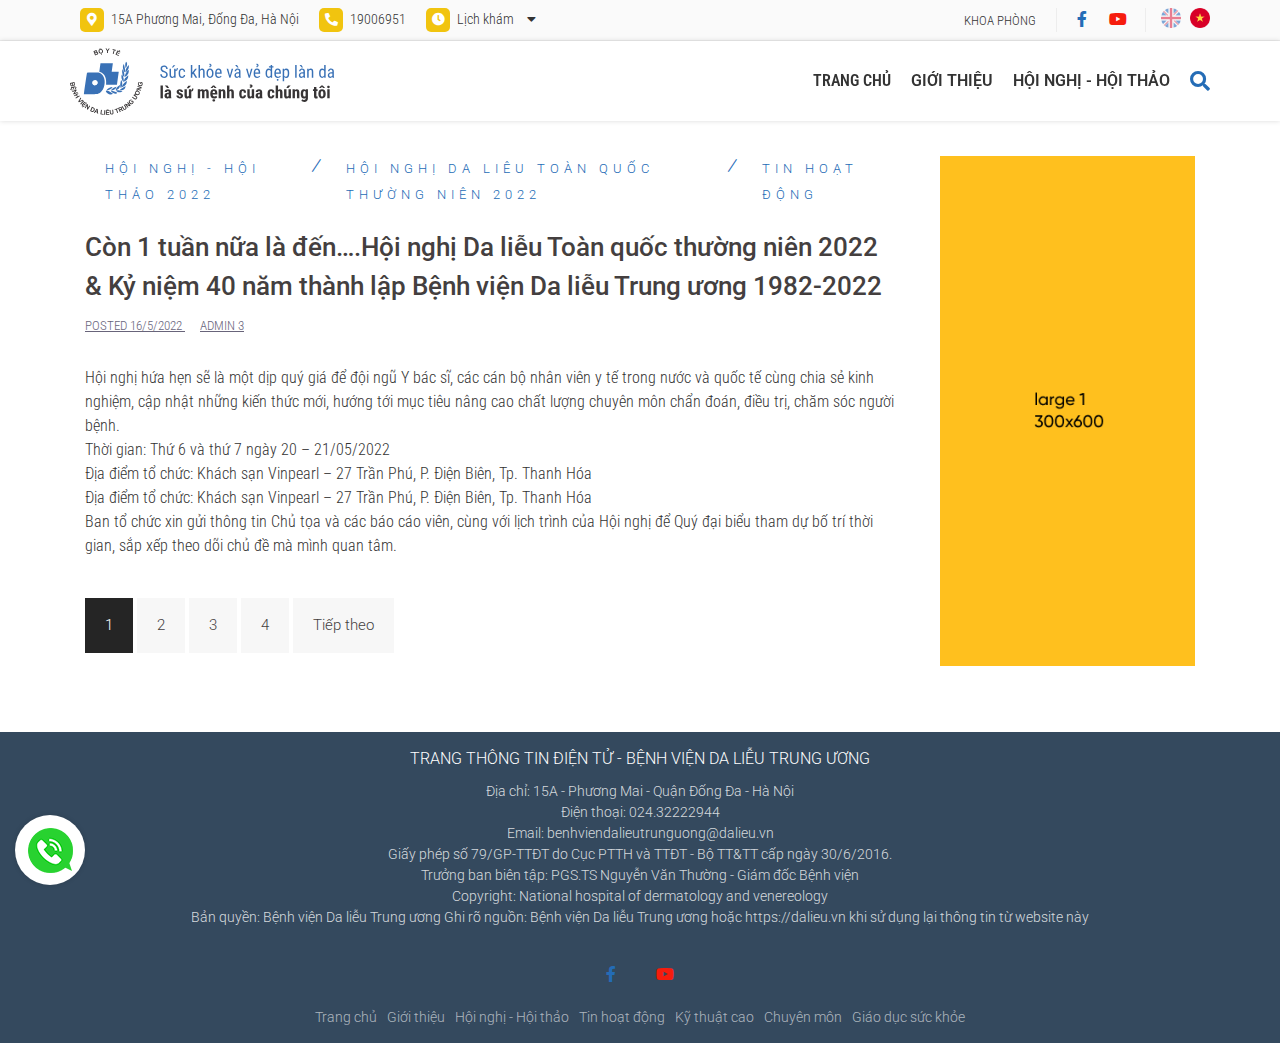
<file: detail.html>
<!DOCTYPE html>
<html lang="en">
  <head>
    <meta charset="UTF-8" />
    <meta http-equiv="X-UA-Compatible" content="IE=edge" />
    <meta name="viewport" content="width=device-width, initial-scale=1.0" />
    <!-- <link rel="icon" href="./images/favicon-32x32.png" sizes="32x32"> -->
    <title>Bênh viện da liễu Trung Ương</title>
    <link rel="preconnect" href="https://fonts.googleapis.com">
    <link rel="preconnect" href="https://fonts.gstatic.com" crossorigin>
    <link href="https://fonts.googleapis.com/css2?family=Raleway:wght@300;400;500;600;700&family=Roboto+Condensed:wght@300;400;700&family=Roboto:wght@300;400;500;700;900&display=swap" rel="stylesheet">
    <link rel="stylesheet" href="./slick/slick-1.8.1/slick/slick-theme.css">
    <link rel="stylesheet" href="./slick/slick-1.8.1/slick/slick.css">
    <link rel="stylesheet" href="./slick/slick-1.8.1/slick/slick-theme.css">
    <link rel="stylesheet" href="./font-awesome/fontawesome-free-5.15.4-web/css/all.min.css">
    <link rel="stylesheet" href="./css/style.css" />
    <link rel="stylesheet" href="./css/responsive.css" />
    <script src="./jquery/jquery.js"></script>
  </head>

  <body>
    <!-- main header -->
    <section class="nav-header-wrapper bg-gray-fa border-bottom-ed">
      <div class="nav-header w-1140 d-flex align-items-center justify-content-between">
        <div class="nav-header__left d-flex align-items-center">
          <div class="nav-header__left-item fs-14 px-10">
            <span>
              <i class="fas fa-map-marker-alt nav-header__left-icon text-white"></i>
              15A Phương Mai, Đống Đa, Hà Nội
            </span>
          </div>
          <div class="nav-header__left-item fs-14 px-10">
            <a href="#">
              <span>
                <i class="fas fa-phone-alt nav-header__left-icon text-white"></i>
                19006951
              </span>
            </a>
          </div>
          <div class="nav-header__left-item nav-header__left-item--calender fs-14 px-10 icon">
            <div class="nav-header__left-item-dropdown">
              <span>
                <i class="fas fa-clock nav-header__left-icon text-white"></i>
                Lịch khám
                <i class="fas fa-caret-down ml-10"></i>
              </span>
            </div>
            <ul class="working-time">
              <li class="working-time__weekday working-time__item">
                <h3 class="working-time__title">Ngày thường</h3>
                <div class="working-time-Intime">
                  <h3 class="working-time-Intime-title">Trong giờ</h3>
                  <p class="work">Sáng: 7h00-12h00</p>
                  <p class="work">Chiều: 13h30-16h30</p>
                </div>
                <div class="working-time-Overtime">
                  <h3 class="working-time-Overtime-title">Ngoài giờ</h3>
                  <p class="work">Sáng: 5h45-7h00</p>
                  <p class="work">Chiều: 16h30- 18h00</p>
                </div>
              </li>
              <li class="working-time__weekend working-time__item">
                <h3 class="working-time__title">Thứ 7 – Chủ nhật</h3>
                <div class="working-time-Intime">
                  <h3 class="working-time-Intime-title">Trong giờ</h3>
                  <p class="work">Sáng: 7h30-12h00</p>
                  <p class="work">Chiều: 14h-17h30</p>
                </div>
              </li>
            </ul>
          </div>
        </div>
        <div class="nav-header__right d-flex align-items-center">
          <div class="nav-header__right-item">
            <a href="#" class="fs-13 text-uppercase px-10">Khoa phòng</a>
          </div>
          <div class="nav-header__right-item">
            <a href="#" class="nav-header__right-fb">
              <i class="fab fa-facebook-f"></i>
            </a>
            <a href="#" class="nav-header__right-yt">
              <i class="fab fa-youtube"></i>
            </a>
          </div>
          <div class="nav-header__right-item">
            <div class="nav-header__right-lang">
              <a href="#" class="menu-lang-en" title="English">EN</a>
            </div>
            <div class="nav-header__right-lang active">
              <a href="#" class="menu-lang-vn" title="Vietnamese">VN</a>
            </div>
          </div>
        </div>
      </div>
    </section>
    <!-- end main header -->
    <!-- sub menu mb -->
    <section class="sub-menu-mb-wrapper d-lg-none d-block">
      <div class="sub-menu-mb">
        <!-- close -->
        <div class="close-sub-menu">
          <i class="fas fa-times text-red-cc0 fs-24"></i>
        </div>
        <!-- end close -->
        <!-- content -->
        <ul class="sub-menu-mb-content">
          <!--  -->
          <li class="sub-menu-mb-item sub-menu-mb-item--search">
            <div class="search-mb">
              <form action="">
                <div class="d-flex align-items-center position-relative">
                  <input type="text" class="form-control-t form-search-mb fs-12" placeholder="Tìm kiếm...">
                  <button class="btn-search-mb fs-14 "><i class="fas fa-search"></i></button>
                </div>
              </form>
            </div>
          </li>
          <!--  -->
          <li class="sub-menu-mb-item bg-gray-f9">
            <div class="d-flex align-items-center justify-content-between">
              <a href="#" class=" fw-600 fs-16 text-uppercase">Trang nhất</a>
            </div>
          </li>
          <!--  -->
          <li class="sub-menu-mb-item">
            <div class="d-flex align-items-center justify-content-between">
              <a href="#" class=" fw-600 fs-16 text-uppercase">Đời sống</a>
              <i class="fas fa-angle-down sub-menu-mb-item__icon"></i>
            </div>
            <ul class="sub-menu-mb-children">
              <li class="sub-menu-mb-children-item">
                <a href="#" class="sub-menu-mb-children-item__link">Về chúng tôi</a>
              </li>
              <li class="sub-menu-mb-children-item">
                <a href="#" class="sub-menu-mb-children-item__link">Về chúng tôi</a>
              </li>
              <li class="sub-menu-mb-children-item">
                <a href="#" class="sub-menu-mb-children-item__link">Về chúng tôi</a>
              </li>
            </ul>
          </li>
          <!--  -->
          <li class="sub-menu-mb-item">
            <div class="d-flex align-items-center justify-content-between">
              <a href="#" class=" fw-600 fs-16 text-uppercase">Đời sống</a>
              <i class="fas fa-angle-down sub-menu-mb-item__icon"></i>
            </div>
            <ul class="sub-menu-mb-children">
              <li class="sub-menu-mb-children-item">
                <a href="#" class="sub-menu-mb-children-item__link">Về chúng tôi</a>
              </li>
              <li class="sub-menu-mb-children-item">
                <a href="#" class="sub-menu-mb-children-item__link">Về chúng tôi</a>
              </li>
              <li class="sub-menu-mb-children-item">
                <a href="#" class="sub-menu-mb-children-item__link">Về chúng tôi</a>
              </li>
            </ul>
          </li>
          <!-- working time -->
          <li>
            <ul class="sub-menu-mb-working-time fs-15 font-primary">
              <!--  -->
              <li class="sub-menu-mb-working-time-item">
                <h3 class="text-uppercase">ngày thường</h3>
                <ul>
                  <li>
                    <h3>Trong giờ</h3>
                    <ul>
                      <li>Sáng: 7h00 - 12h00</li>
                      <li>Chiều: 13h30 - 16h30</li>
                    </ul>
                  </li>
                  <li>
                    <h3>Ngoài giờ giờ</h3>
                    <ul>
                      <li>Sáng: 5h45 - 7h00</li>
                      <li>Chiều: 16h30 - 18h00</li>
                    </ul>
                  </li>
                </ul>
              </li>
              <!--  -->
              <li class="sub-menu-mb-working-time-item">
                <h3 class="text-uppercase">Thứ 7 - Chủ nhật</h3>
                <ul>
                  <li>
                    <ul>
                      <li>Sáng: 7h30 - 12h00</li>
                      <li>Chiều: 14h00 - 17h30</li>
                    </ul>
                  </li>
                </ul>
              </li>
              <!--  -->
            </ul>
          </li>
          <!-- end working time -->
          <!-- info -->
          <li>
            <aside id="sow-editor-2" class="widget widget_sow-editor">
              <h3>TRANG THÔNG TIN ĐIỆN TỬ - BỆNH VIỆN DA LIỄU TRUNG ƯƠNG</h3>
              <div class="addressinfo-mb">
                <p>Địa chỉ: 15A - Phương Mai - Quận Đống Đa - Hà Nội<br>
                Điện thoại: 024.32222944<br>
                Email: benhviendalieutrunguong@dalieu.vn<br>
                Giấy phép số 79/GP-TTĐT do Cục PTTH và TTĐT - Bộ TT&amp;TT cấp ngày 30/6/2016.<br>
                Trưởng ban biên tập: PGS.TS Nguyễn Văn Thường - Giám đốc Bệnh viện<br>
                Copyright: National hospital of dermatology and venereology<br>
                Bản quyền: Bệnh viện Da liễu Trung ương
                Ghi rõ nguồn: Bệnh viện Da liễu Trung ương hoặc https://dalieu.vn khi sử dụng lại thông tin từ website này
                </p>
              </div>
            </aside>
          </li>
          <!-- end info -->
        </ul>
        <!-- end content -->

        
      </div>
    </section>
    <!-- end sub menu mb -->
    <!-- header -->
    <header id="header">
      <!-- navigation bar-->
      <section class="navigation-bar-wrapper bg-white">
        <div class="w-1140 navigation-bar">
          <!-- logo -->
          <div class="navigation-bar__logo">
            <a href="#">
              <img src="./images/logo-full-green-new.svg" alt="" class="navigation-bar__logo-img">
            </a>
          </div>
          <!-- end logo -->
          <!-- pc -->
          <ul class="navigation-bar-list d-flex align-items-center">
            <li class="navigation-bar-item navigation-bar-item-hide">
              <div class="navigation-bar-item__title fw-600 text-uppercase">
                <a href="#" class="">Trang chủ</a>
              </div>
            </li>
            <li class="navigation-bar-item navigation-bar-item-hide">
              <div class="navigation-bar-item__title font-primary fw-600 text-uppercase">
                <a href="#" class="">Giới thiệu</a>
              </div>
              <ul class="navigation-bar-item__dropdown">
                <li class="navigation-bar-item__children">
                  <a href="#" class="">Về chúng tôi</a>
                  <ul class="navigation-bar-item__dropdown-children">
                    <li class="navigation-bar-item__children-secondary">
                      <a href="#" class="">Thời sự</a>
                    </li>
                    <li class="navigation-bar-item__children-secondary">
                      <a href="#" class="">Thời sự</a>
                    </li>
                    <li class="navigation-bar-item__children-secondary">
                      <a href="#" class="">Thời sự</a>
                    </li>
                  </ul>
                </li>
                <li class="navigation-bar-item__children">
                  <a href="#" class="">Thời sự</a>
                </li>
                <li class="navigation-bar-item__children">
                  <a href="#" class="">Thời sự</a>
                  <ul class="navigation-bar-item__dropdown-children">
                    <li class="navigation-bar-item__children-secondary">
                      <a href="#" class="">Thời sự</a>
                    </li>
                    <li class="navigation-bar-item__children-secondary">
                      <a href="#" class="">Thời sự</a>
                    </li>
                    <li class="navigation-bar-item__children-secondary">
                      <a href="#" class="">Thời sự</a>
                    </li>
                  </ul>
                </li>
              </ul>
            </li>
            <li class="navigation-bar-item navigation-bar-item-hide">
              <div class="navigation-bar-item__title font-primary fw-600 text-uppercase">
                <a href="#" class="">Hội nghị - hội thảo</a>
              </div>
              <ul class="navigation-bar-item__dropdown">
                <li class="navigation-bar-item__children">
                  <a href="#" class="">Thời sự</a>
                </li>
                <li class="navigation-bar-item__children">
                  <a href="#" class="">Thời sự</a>
                </li>
                <li class="navigation-bar-item__children">
                  <a href="#" class="">Thời sự</a>
                </li>
              </ul>
            </li>
            <li class="navigation-bar-item fs-20 navigation-search">
              <a href="#" class="text-blue-246">
                <i class="fas fa-search"></i>
              </a>
              <div class="navigation-search-form">
                <form action="">
                  <input type="search" class="form-control-t search-header-input">
                </form>
              </div>
            </li>
          </ul>
          <!-- end pc -->

          <!-- mb -->
          <div class="navigation-bar-mb align-items-center">
            <div class="nav-header__right-item">
              <div class="nav-header__right-lang">
                <a href="#" class="menu-lang-en" title="English">EN</a>
              </div>
              <div class="nav-header__right-lang active">
                <a href="#" class="menu-lang-vn" title="Vietnamese">VN</a>
              </div>
            </div>

            <div class="menu-bar-icon-mb ml-10 show-submenu">
              <div class="bar-icon-mb"></div>
            </div>
          </div>
          <!-- end mb -->
        </div>
      </section>
      <!-- end navigation bar-->
    </header>
    <!-- end header -->
    <!-- main -->
    <main id="main">
      <section class="detail-wrapper">
          <div class="detail-block w-1140" id="sticky-detail">
              <!-- left -->
              <div class="cate-left leftSidebarDetail fw-300">
                  <!-- categories -->
                  <div class="categories-navbar w-1140 fs-13 d-flex mb-20 font-primary">
                      <a href="#" class="text-blue-246 category-navbar">Hội nghị - hội thảo 2022</a>
                      <a href="#" class="text-blue-246 category-navbar">Hội nghị da liêu toàn quốc thường niên 2022</a>
                      <a href="#" class="text-blue-246 category-navbar">Tin hoạt động</a>
                  </div>
                  <!-- end categories -->
                  <!-- title -->
                  <h1 class="detail-title fs-26 font-primary text-gray-443 fw-500 mb-10">Còn 1 tuần nữa là đến….Hội nghị Da liễu Toàn quốc thường niên 2022 & Kỷ niệm 40 năm thành lập Bệnh viện Da liễu Trung ương 1982-2022</h1>
                  <!-- end title -->

                  <!-- public -->
                  <div class="detail-public fs-13 text-uppercase">
                      <span>posted 16/5/2022</span>
                      <span>admin 3</span>
                  </div>
                  <!-- end public -->

                  <!-- container -->
                  <div class="detail-container">
                      <p>Hội nghị hứa hẹn sẽ là một dịp quý giá để đội ngũ Y bác sĩ, các cán bộ nhân viên y tế trong nước và quốc tế cùng chia sẻ kinh nghiệm, cập nhật những kiến thức mới, hướng tới mục tiêu nâng cao chất lượng chuyên môn chẩn đoán, điều trị, chăm sóc người bệnh.</p>
                      <p>Thời gian: Thứ 6 và thứ 7 ngày 20 – 21/05/2022</p>
                      <p> Địa điểm tổ chức: Khách sạn Vinpearl – 27 Trần Phú, P. Điện Biên, Tp. Thanh Hóa</p>
                      <p>Địa điểm tổ chức: Khách sạn Vinpearl – 27 Trần Phú, P. Điện Biên, Tp. Thanh Hóa</p>
                      <p>Ban tổ chức xin gửi thông tin Chủ tọa và các báo cáo viên, cùng với lịch trình của Hội nghị để Quý đại biểu tham dự bố trí thời gian, sắp xếp theo dõi chủ đề mà mình quan tâm.</p>
                  </div>
                  <!-- end container -->

                  <!-- pagination -->
                  <ul class="pagination font-primary pt-20 mt-20 d-flex fw-300 fs-15">
                    <li class="pagi-item active">
                        <a href="#" class="pagi-link">1</a>
                    </li>
                    <li class="pagi-item">
                        <a href="#" class="pagi-link">2</a>
                    </li>
                    <li class="pagi-item">
                        <a href="#" class="pagi-link">3</a>
                    </li>
                    <li class="pagi-item">
                        <a href="#" class="pagi-link">4</a>
                    </li>
                    <li class="pagi-item">
                        <a href="#" class="pagi-link">Tiếp theo</a>
                    </li>
                  </ul>
                  <!-- end pagination -->
              </div>
              <!-- end left -->
              <!-- right -->
              <div class="cate-right rightSidebarDetail">
                <div class="ads-pc d-lg-block d-none">
                    <a href="#">
                        <img src="./images/ads.png" alt="">
                    </a>
                </div>
              </div>
              <!-- end right -->
          </div>
        </section>

    </main>
    <!-- end main -->
    <!-- footer -->
    <footer id="footer" class="bg-blue-344">
      <!-- back top -->
      <div id="back-top"><i class="fas fa-angle-up text-white"></i></div>
      <!-- end back top -->

      <!-- phone -->
      <div class="phonemenow is-animating">	
        <div class="ringphone">	</div>
        <div class="phonenumber">
          <a class="" href="tel:1900 6951">1900 6951</a>
        </div>
      </div>
      <!-- end phone -->
      <div class="w-1140">
        <!-- address info -->
        <div class="addressinfo text-center font-primary">
          <h3 class="text-white mb-10">TRANG THÔNG TIN ĐIỆN TỬ - BỆNH VIỆN DA LIỄU TRUNG ƯƠNG</h3>
          <p>Địa chỉ: 15A - Phương Mai - Quận Đống Đa - Hà Nội<br>
          Điện thoại: 024.32222944<br>
          Email: benhviendalieutrunguong@dalieu.vn<br>
          Giấy phép số 79/GP-TTĐT do Cục PTTH và TTĐT - Bộ TT&amp;TT cấp ngày 30/6/2016.<br>
          Trưởng ban biên tập: PGS.TS Nguyễn Văn Thường - Giám đốc Bệnh viện<br>
          Copyright: National hospital of dermatology and venereology<br>
          Bản quyền: Bệnh viện Da liễu Trung ương
          Ghi rõ nguồn: Bệnh viện Da liễu Trung ương hoặc https://dalieu.vn khi sử dụng lại thông tin từ website này
          </p>
        </div>
        <!-- end address info -->
  
        <!-- social -->
        <div class="footer-social d-flex align-items-center justify-content-center">
          <a href="#" class="footer-social-item footer-social-fb">
            <i class="fab fa-facebook-f"></i>
          </a>
          <a href="#" class="footer-social-item footer-social-yt">
            <i class="fab fa-youtube"></i>
          </a>
        </div>
        <!-- end social -->
        
        <!-- navbar footer -->
        <ul class="footer-navbar fs-14 d-flex align-items-center justify-content-center font-primary">
          <li class="footer-navbar-item">
            <a href="#">Trang chủ</a>
          </li>
          <li class="footer-navbar-item">
            <a href="#">Giới thiệu</a>
          </li>
          <li class="footer-navbar-item">
            <a href="#">Hội nghị - Hội thảo</a>
          </li>
          <li class="footer-navbar-item">
            <a href="#">Tin hoạt động</a>
          </li>
          <li class="footer-navbar-item">
            <a href="#">Kỹ thuật cao</a>
          </li>
          <li class="footer-navbar-item">
            <a href="#">Chuyên môn</a>
          </li>
          <li class="footer-navbar-item">
            <a href="#">Giáo dục sức khỏe</a>
          </li>
        </ul>
        <!-- end navbar footer -->
        
      </div>
    </footer>
    <!-- end footer -->
    <script src="./slick/slick-1.8.1/slick/slick.min.js"></script>
    <script src="./slick/slick-1.8.1/slick/slick.js"></script>
    <script src="./font-awesome/fontawesome-free-5.15.4-web/js/fontawesome.min.js"></script>
    <script src="./js/ResizeSensor.js"></script>
    <script src="./js/theia-sticky-sidebar.js"></script>
    <script src="./js/main.js"></script>
  </body>
</html>
</file>
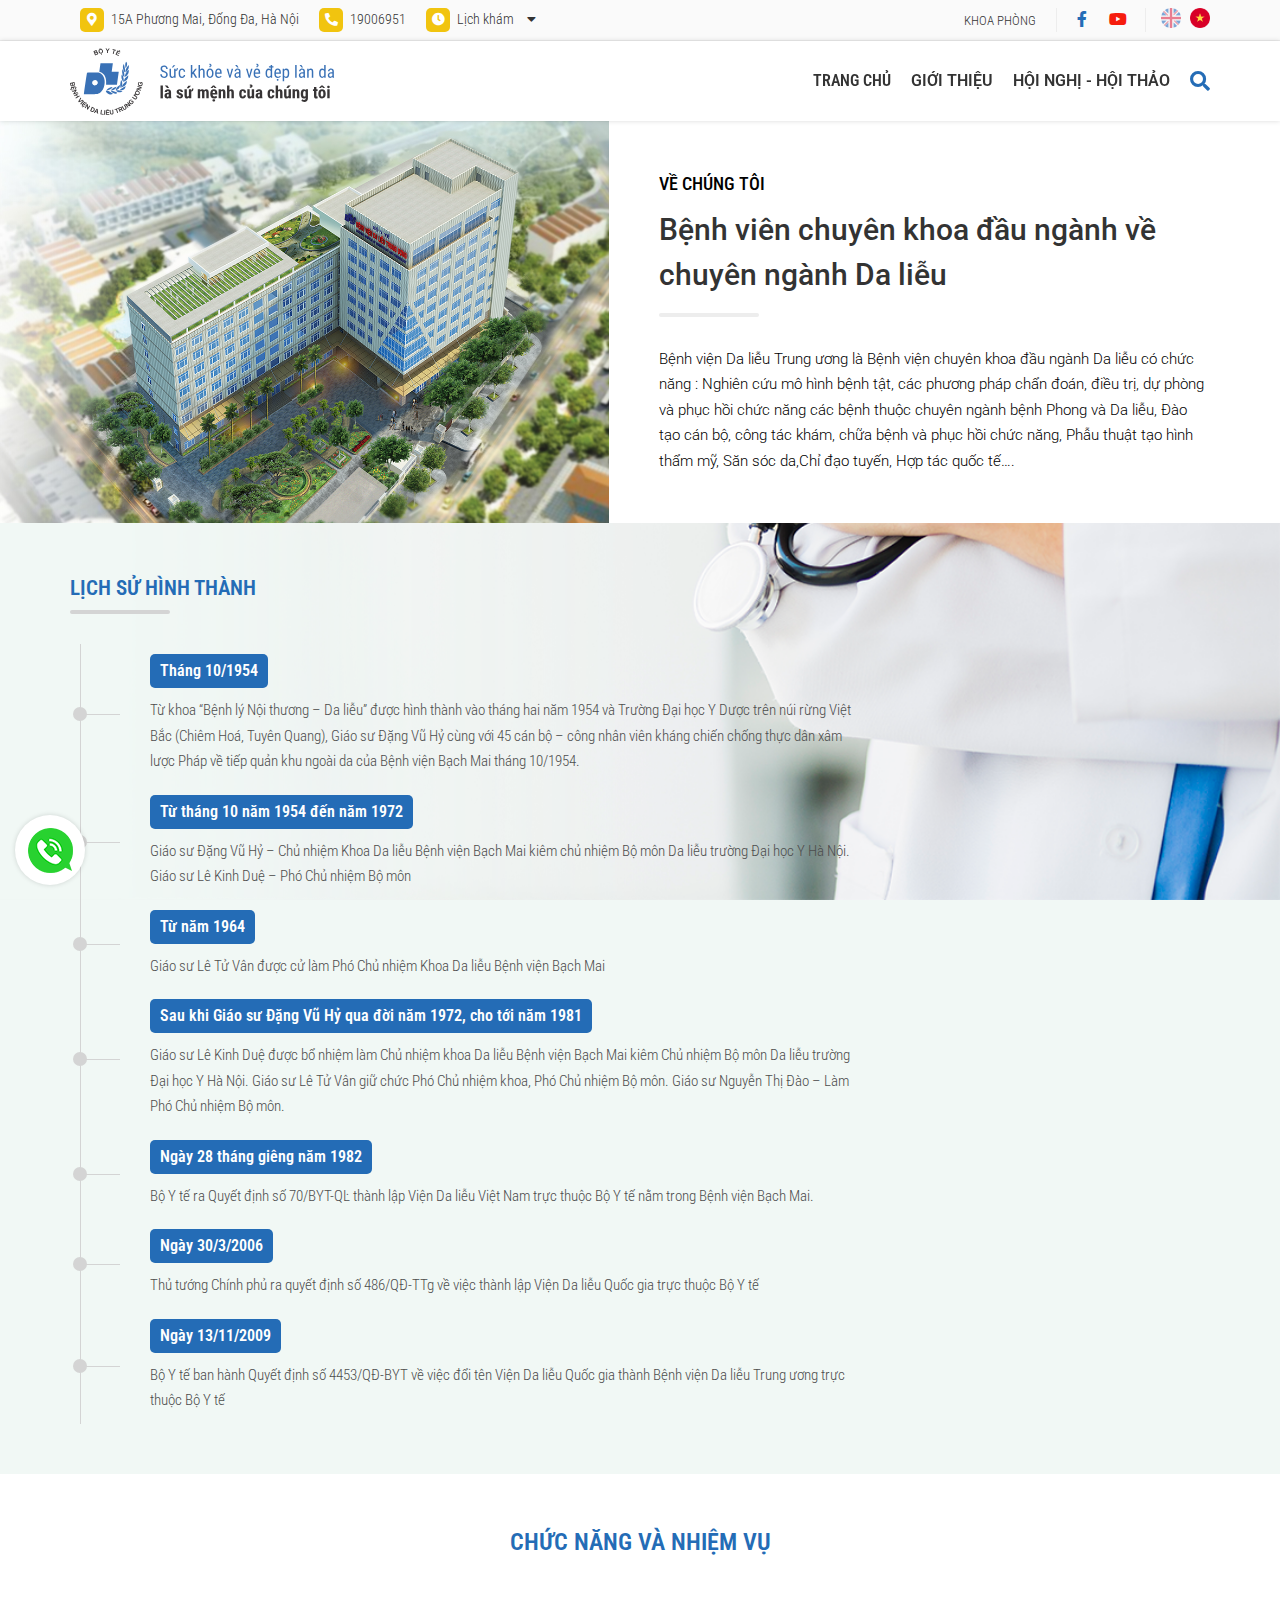
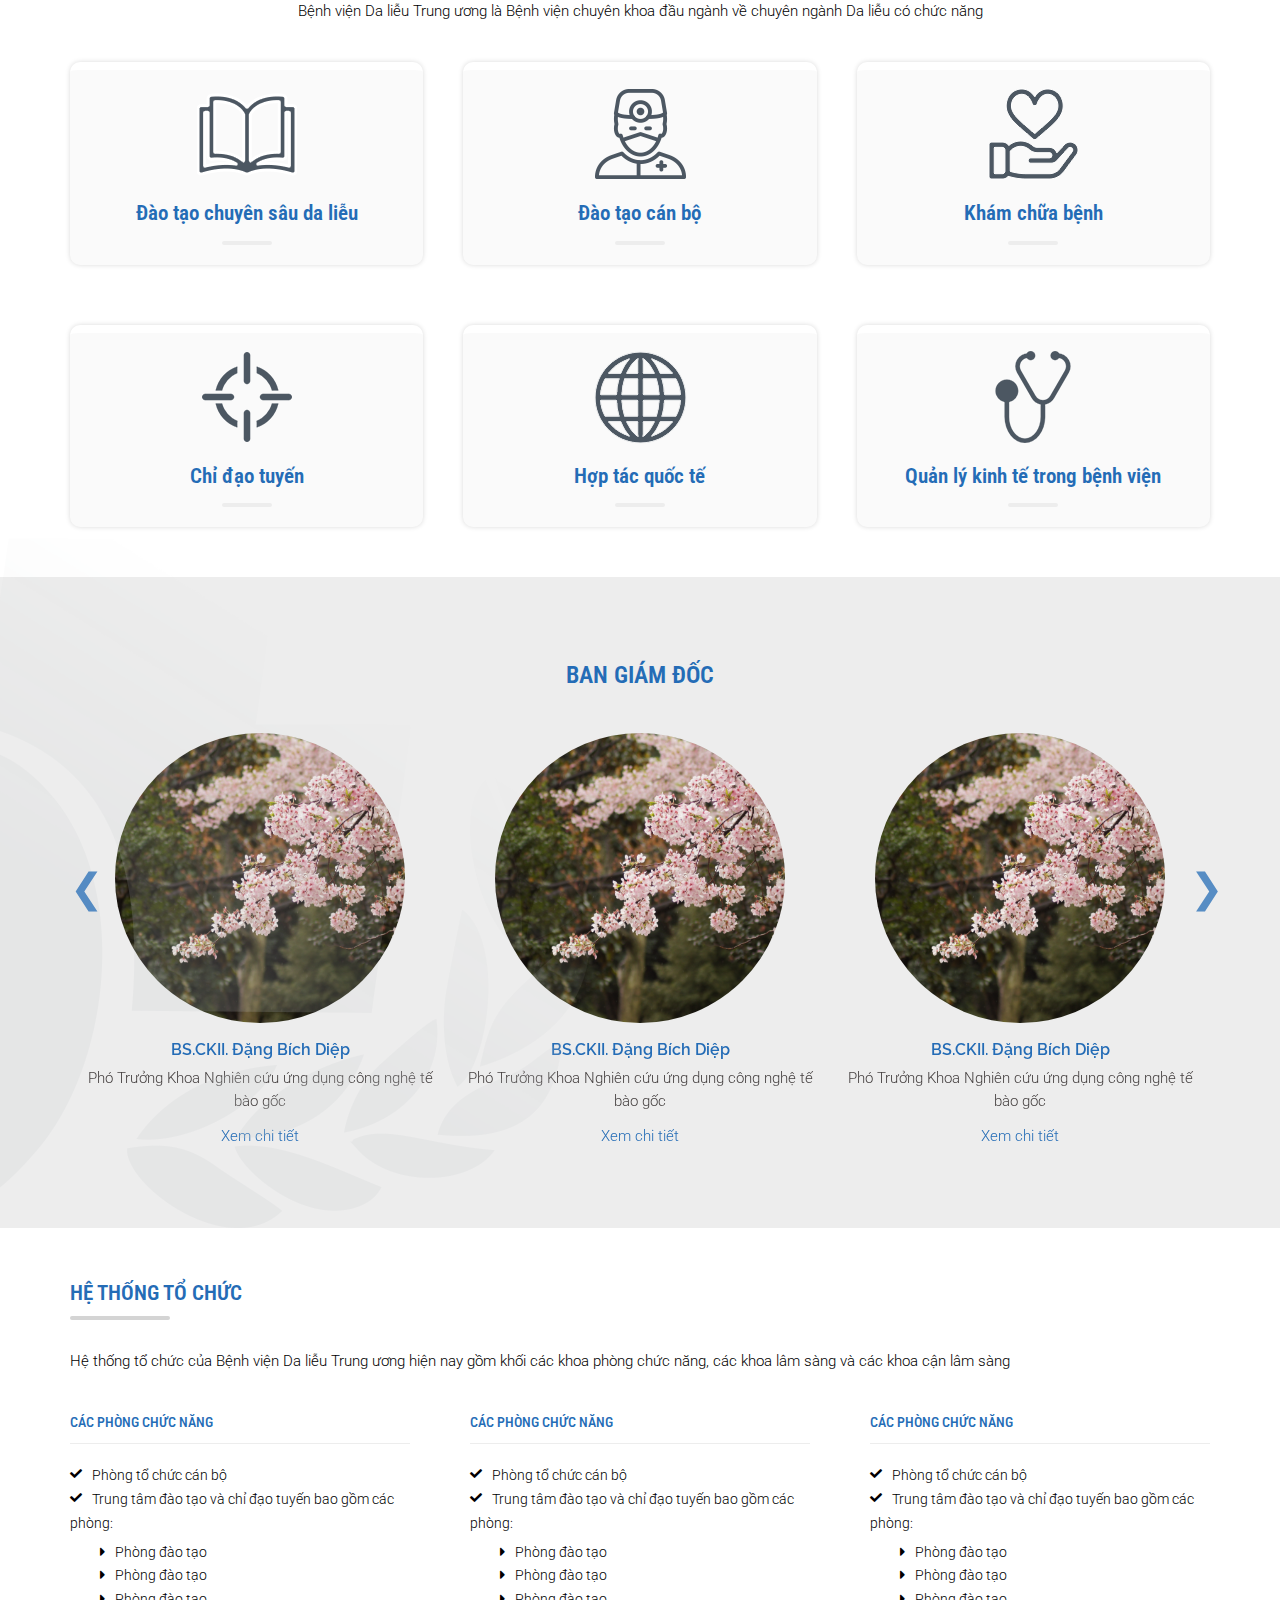
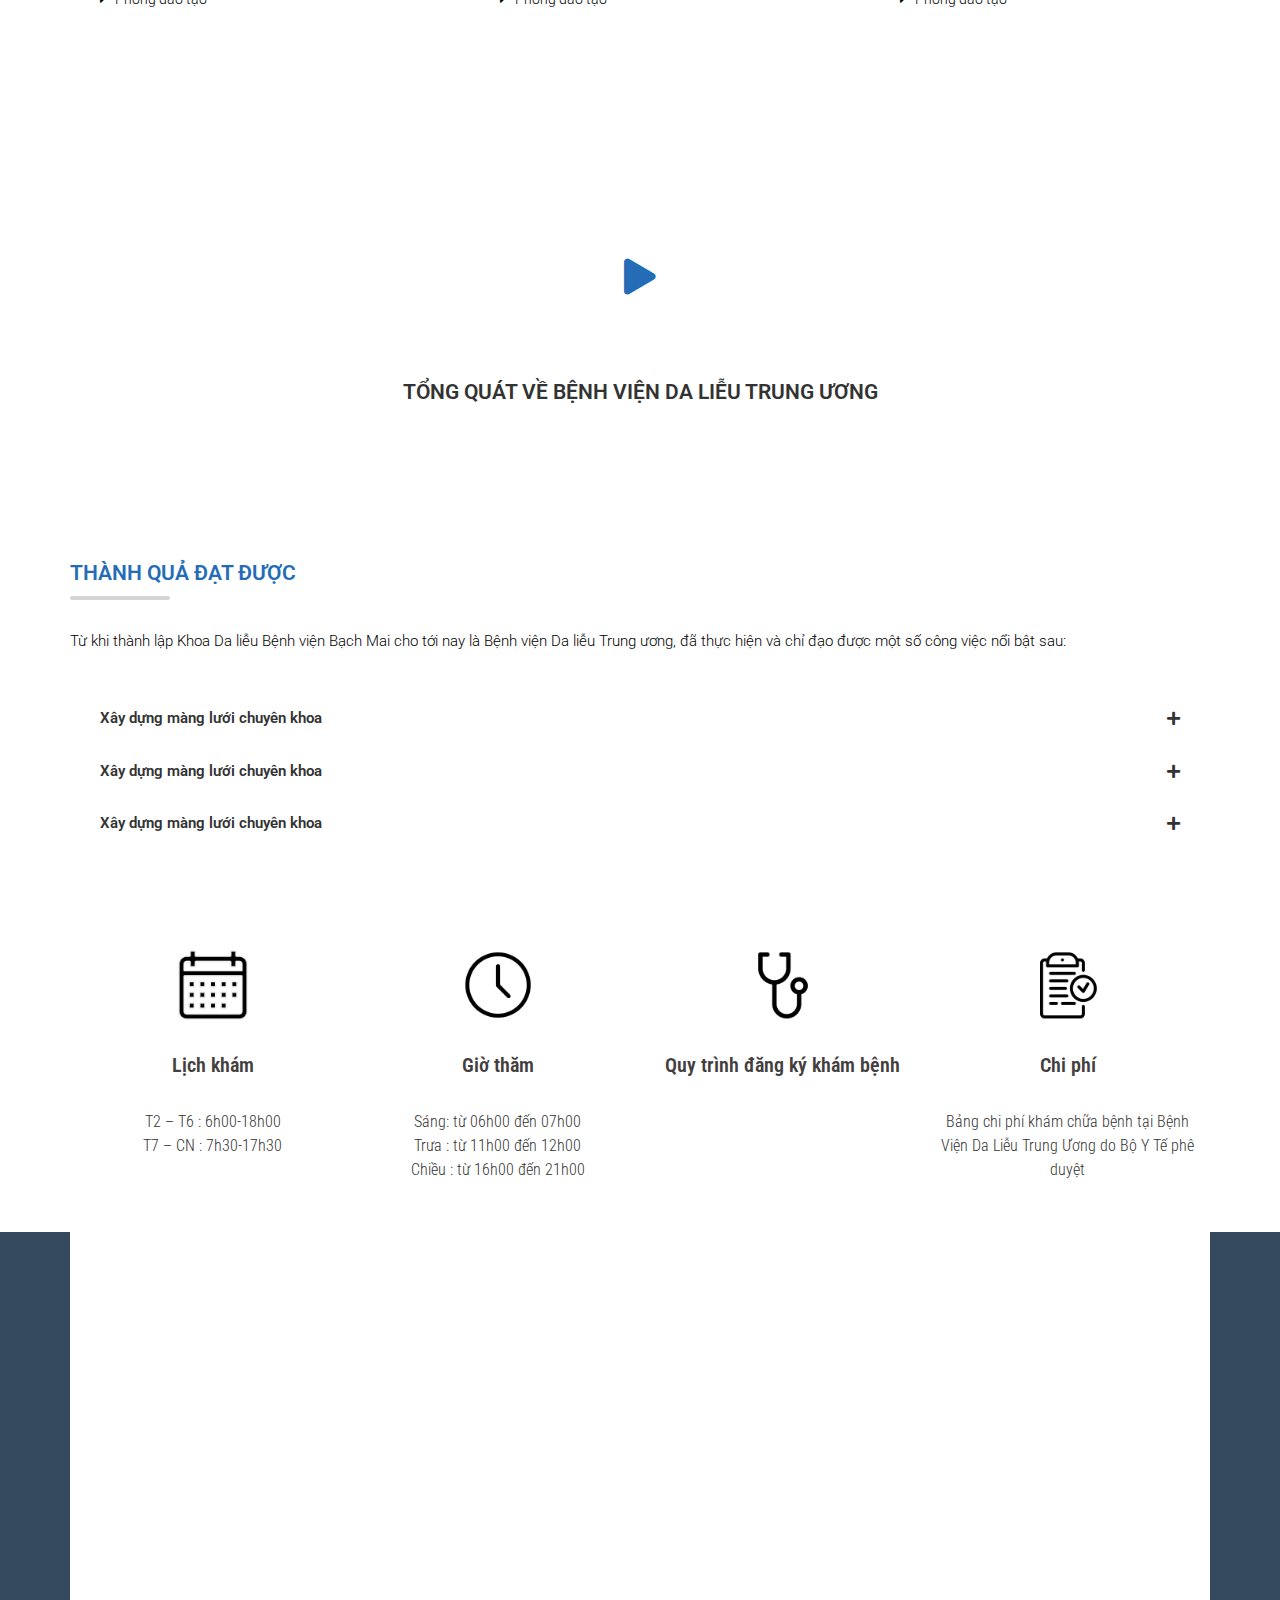
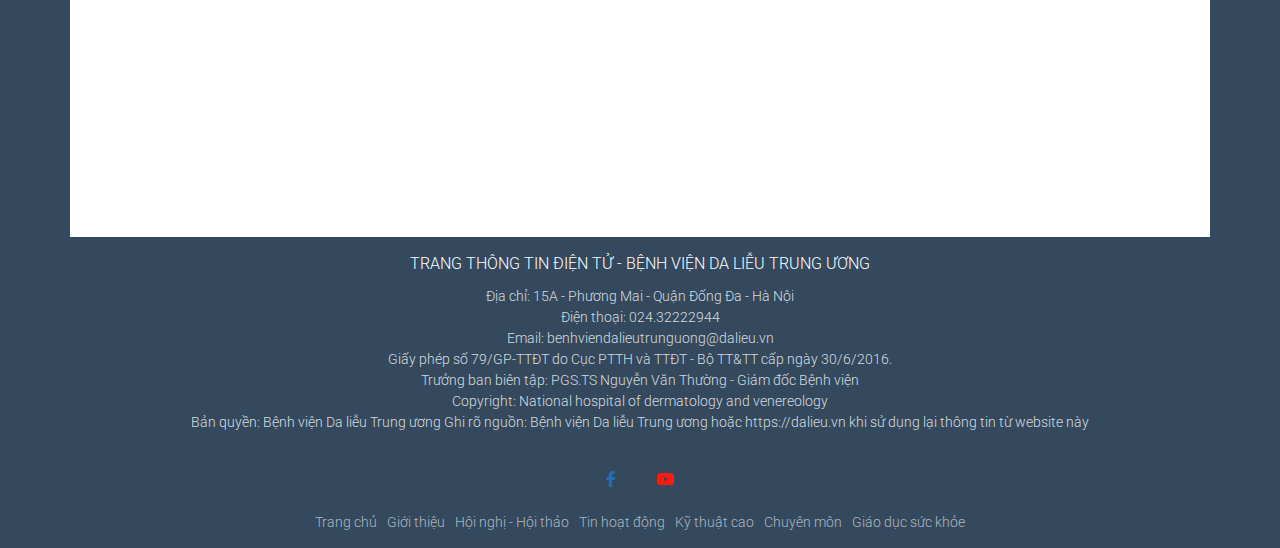
<file: gioi_thieu.html>
<!DOCTYPE html>
<html lang="en">
  <head>
    <meta charset="UTF-8" />
    <meta http-equiv="X-UA-Compatible" content="IE=edge" />
    <meta name="viewport" content="width=device-width, initial-scale=1.0" />
    <!-- <link rel="icon" href="./images/favicon-32x32.png" sizes="32x32"> -->
    <title>Bênh viện da liễu Trung Ương</title>
    <link rel="preconnect" href="https://fonts.googleapis.com">
    <link rel="preconnect" href="https://fonts.gstatic.com" crossorigin>
    <link href="https://fonts.googleapis.com/css2?family=Raleway:wght@300;400;500;600;700&family=Roboto+Condensed:wght@300;400;700&family=Roboto:wght@300;400;500;700;900&display=swap" rel="stylesheet">
    <link rel="stylesheet" href="./slick/slick-1.8.1/slick/slick-theme.css">
    <link rel="stylesheet" href="./slick/slick-1.8.1/slick/slick.css">
    <link rel="stylesheet" href="./slick/slick-1.8.1/slick/slick-theme.css">
    <link rel="stylesheet" href="./font-awesome/fontawesome-free-5.15.4-web/css/all.min.css">
    <link rel="stylesheet" href="./css/style.css" />
    <link rel="stylesheet" href="./css/responsive.css" />
    <script src="./jquery/jquery.js"></script>
  </head>

  <body>
    <!-- popup trang gioi thieu -->
    <div class="popup-about-us-wrapper">
      <div class="popup-about-us-block">
        <div class="popup-about-us">
          <h5 class="popup-about-us__title fs-21 text-uppercase fw-600 text-center">Tổng quát về bệnh viện da liễu trung ương</h5>
          <div class="popup-about-us__content">
            <div class="">
              <div class="thumb-img">
                <a href="#" class="thumb-item thumb-5x3">
                  <img class="" src="./images/2.jpg" alt=""></a>
              </div>
            </div>
          </div>
          <div class="close-popup close-popup-about-us">
            <i class="fas fa-times"></i>
          </div>
        </div>
      </div>
    </div>
    <!-- end popup trang gioi thieu -->
    <!-- main header -->
    <section class="nav-header-wrapper bg-gray-fa border-bottom-ed">
      <div class="nav-header w-1140 d-flex align-items-center justify-content-between">
        <div class="nav-header__left d-flex align-items-center">
          <div class="nav-header__left-item fs-14 px-10">
            <span>
              <i class="fas fa-map-marker-alt nav-header__left-icon text-white"></i>
              15A Phương Mai, Đống Đa, Hà Nội
            </span>
          </div>
          <div class="nav-header__left-item fs-14 px-10">
            <a href="#">
              <span>
                <i class="fas fa-phone-alt nav-header__left-icon text-white"></i>
                19006951
              </span>
            </a>
          </div>
          <div class="nav-header__left-item nav-header__left-item--calender fs-14 px-10 icon">
            <div class="nav-header__left-item-dropdown">
              <span>
                <i class="fas fa-clock nav-header__left-icon text-white"></i>
                Lịch khám
                <i class="fas fa-caret-down ml-10"></i>
              </span>
            </div>
            <ul class="working-time">
              <li class="working-time__weekday working-time__item">
                <h3 class="working-time__title">Ngày thường</h3>
                <div class="working-time-Intime">
                  <h3 class="working-time-Intime-title">Trong giờ</h3>
                  <p class="work">Sáng: 7h00-12h00</p>
                  <p class="work">Chiều: 13h30-16h30</p>
                </div>
                <div class="working-time-Overtime">
                  <h3 class="working-time-Overtime-title">Ngoài giờ</h3>
                  <p class="work">Sáng: 5h45-7h00</p>
                  <p class="work">Chiều: 16h30- 18h00</p>
                </div>
              </li>
              <li class="working-time__weekend working-time__item">
                <h3 class="working-time__title">Thứ 7 – Chủ nhật</h3>
                <div class="working-time-Intime">
                  <h3 class="working-time-Intime-title">Trong giờ</h3>
                  <p class="work">Sáng: 7h30-12h00</p>
                  <p class="work">Chiều: 14h-17h30</p>
                </div>
              </li>
            </ul>
          </div>
        </div>
        <div class="nav-header__right d-flex align-items-center">
          <div class="nav-header__right-item">
            <a href="#" class="fs-13 text-uppercase px-10">Khoa phòng</a>
          </div>
          <div class="nav-header__right-item">
            <a href="#" class="nav-header__right-fb">
              <i class="fab fa-facebook-f"></i>
            </a>
            <a href="#" class="nav-header__right-yt">
              <i class="fab fa-youtube"></i>
            </a>
          </div>
          <div class="nav-header__right-item">
            <div class="nav-header__right-lang">
              <a href="#" class="menu-lang-en" title="English">EN</a>
            </div>
            <div class="nav-header__right-lang active">
              <a href="#" class="menu-lang-vn" title="Vietnamese">VN</a>
            </div>
          </div>
        </div>
      </div>
    </section>
    <!-- end main header -->
    <!-- sub menu mb -->
    <section class="sub-menu-mb-wrapper d-lg-none d-block">
      <div class="sub-menu-mb">
        <!-- close -->
        <div class="close-sub-menu">
          <i class="fas fa-times text-red-cc0 fs-24"></i>
        </div>
        <!-- end close -->
        <!-- content -->
        <ul class="sub-menu-mb-content">
          <!--  -->
          <li class="sub-menu-mb-item sub-menu-mb-item--search">
            <div class="search-mb">
              <form action="">
                <div class="d-flex align-items-center position-relative">
                  <input type="text" class="form-control-t form-search-mb fs-12" placeholder="Tìm kiếm...">
                  <button class="btn-search-mb fs-14 "><i class="fas fa-search"></i></button>
                </div>
              </form>
            </div>
          </li>
          <!--  -->
          <li class="sub-menu-mb-item bg-gray-f9">
            <div class="d-flex align-items-center justify-content-between">
              <a href="#" class=" fw-600 fs-16 text-uppercase">Trang nhất</a>
            </div>
          </li>
          <!--  -->
          <li class="sub-menu-mb-item">
            <div class="d-flex align-items-center justify-content-between">
              <a href="#" class=" fw-600 fs-16 text-uppercase">Đời sống</a>
              <i class="fas fa-angle-down sub-menu-mb-item__icon"></i>
            </div>
            <ul class="sub-menu-mb-children">
              <li class="sub-menu-mb-children-item">
                <a href="#" class="sub-menu-mb-children-item__link">Về chúng tôi</a>
              </li>
              <li class="sub-menu-mb-children-item">
                <a href="#" class="sub-menu-mb-children-item__link">Về chúng tôi</a>
              </li>
              <li class="sub-menu-mb-children-item">
                <a href="#" class="sub-menu-mb-children-item__link">Về chúng tôi</a>
              </li>
            </ul>
          </li>
          <!--  -->
          <li class="sub-menu-mb-item">
            <div class="d-flex align-items-center justify-content-between">
              <a href="#" class=" fw-600 fs-16 text-uppercase">Đời sống</a>
              <i class="fas fa-angle-down sub-menu-mb-item__icon"></i>
            </div>
            <ul class="sub-menu-mb-children">
              <li class="sub-menu-mb-children-item">
                <a href="#" class="sub-menu-mb-children-item__link">Về chúng tôi</a>
              </li>
              <li class="sub-menu-mb-children-item">
                <a href="#" class="sub-menu-mb-children-item__link">Về chúng tôi</a>
              </li>
              <li class="sub-menu-mb-children-item">
                <a href="#" class="sub-menu-mb-children-item__link">Về chúng tôi</a>
              </li>
            </ul>
          </li>
          <!-- working time -->
          <li>
            <ul class="sub-menu-mb-working-time fs-15 font-primary">
              <!--  -->
              <li class="sub-menu-mb-working-time-item">
                <h3 class="text-uppercase">ngày thường</h3>
                <ul>
                  <li>
                    <h3>Trong giờ</h3>
                    <ul>
                      <li>Sáng: 7h00 - 12h00</li>
                      <li>Chiều: 13h30 - 16h30</li>
                    </ul>
                  </li>
                  <li>
                    <h3>Ngoài giờ giờ</h3>
                    <ul>
                      <li>Sáng: 5h45 - 7h00</li>
                      <li>Chiều: 16h30 - 18h00</li>
                    </ul>
                  </li>
                </ul>
              </li>
              <!--  -->
              <li class="sub-menu-mb-working-time-item">
                <h3 class="text-uppercase">Thứ 7 - Chủ nhật</h3>
                <ul>
                  <li>
                    <ul>
                      <li>Sáng: 7h30 - 12h00</li>
                      <li>Chiều: 14h00 - 17h30</li>
                    </ul>
                  </li>
                </ul>
              </li>
              <!--  -->
            </ul>
          </li>
          <!-- end working time -->
          <!-- info -->
          <li>
            <aside id="sow-editor-2" class="widget widget_sow-editor">
              <h3>TRANG THÔNG TIN ĐIỆN TỬ - BỆNH VIỆN DA LIỄU TRUNG ƯƠNG</h3>
              <div class="addressinfo-mb">
                <p>Địa chỉ: 15A - Phương Mai - Quận Đống Đa - Hà Nội<br>
                Điện thoại: 024.32222944<br>
                Email: benhviendalieutrunguong@dalieu.vn<br>
                Giấy phép số 79/GP-TTĐT do Cục PTTH và TTĐT - Bộ TT&amp;TT cấp ngày 30/6/2016.<br>
                Trưởng ban biên tập: PGS.TS Nguyễn Văn Thường - Giám đốc Bệnh viện<br>
                Copyright: National hospital of dermatology and venereology<br>
                Bản quyền: Bệnh viện Da liễu Trung ương
                Ghi rõ nguồn: Bệnh viện Da liễu Trung ương hoặc https://dalieu.vn khi sử dụng lại thông tin từ website này
                </p>
              </div>
            </aside>
          </li>
          <!-- end info -->
        </ul>
        <!-- end content -->

        
      </div>
    </section>
    <!-- end sub menu mb -->
    <!-- header -->
    <header id="header">
      <!-- navigation bar-->
      <section class="navigation-bar-wrapper bg-white">
        <div class="w-1140 navigation-bar">
          <!-- logo -->
          <div class="navigation-bar__logo">
            <a href="#">
              <img src="./images/logo-full-green-new.svg" alt="" class="navigation-bar__logo-img">
            </a>
          </div>
          <!-- end logo -->
          <!-- pc -->
          <ul class="navigation-bar-list d-flex align-items-center">
            <li class="navigation-bar-item navigation-bar-item-hide">
              <div class="navigation-bar-item__title fw-600 text-uppercase">
                <a href="#" class="">Trang chủ</a>
              </div>
            </li>
            <li class="navigation-bar-item navigation-bar-item-hide">
              <div class="navigation-bar-item__title font-primary fw-600 text-uppercase">
                <a href="#" class="">Giới thiệu</a>
              </div>
              <ul class="navigation-bar-item__dropdown">
                <li class="navigation-bar-item__children">
                  <a href="#" class="">Về chúng tôi</a>
                  <ul class="navigation-bar-item__dropdown-children">
                    <li class="navigation-bar-item__children-secondary">
                      <a href="#" class="">Thời sự</a>
                    </li>
                    <li class="navigation-bar-item__children-secondary">
                      <a href="#" class="">Thời sự</a>
                    </li>
                    <li class="navigation-bar-item__children-secondary">
                      <a href="#" class="">Thời sự</a>
                    </li>
                  </ul>
                </li>
                <li class="navigation-bar-item__children">
                  <a href="#" class="">Thời sự</a>
                </li>
                <li class="navigation-bar-item__children">
                  <a href="#" class="">Thời sự</a>
                  <ul class="navigation-bar-item__dropdown-children">
                    <li class="navigation-bar-item__children-secondary">
                      <a href="#" class="">Thời sự</a>
                    </li>
                    <li class="navigation-bar-item__children-secondary">
                      <a href="#" class="">Thời sự</a>
                    </li>
                    <li class="navigation-bar-item__children-secondary">
                      <a href="#" class="">Thời sự</a>
                    </li>
                  </ul>
                </li>
              </ul>
            </li>
            <li class="navigation-bar-item navigation-bar-item-hide">
              <div class="navigation-bar-item__title font-primary fw-600 text-uppercase">
                <a href="#" class="">Hội nghị - hội thảo</a>
              </div>
              <ul class="navigation-bar-item__dropdown">
                <li class="navigation-bar-item__children">
                  <a href="#" class="">Thời sự</a>
                </li>
                <li class="navigation-bar-item__children">
                  <a href="#" class="">Thời sự</a>
                </li>
                <li class="navigation-bar-item__children">
                  <a href="#" class="">Thời sự</a>
                </li>
              </ul>
            </li>
            <li class="navigation-bar-item fs-20 navigation-search">
              <a href="#" class="text-blue-246">
                <i class="fas fa-search"></i>
              </a>
              <div class="navigation-search-form">
                <form action="">
                  <input type="search" class="form-control-t search-header-input">
                </form>
              </div>
            </li>
          </ul>
          <!-- end pc -->

          <!-- mb -->
          <div class="navigation-bar-mb align-items-center">
            <div class="nav-header__right-item">
              <div class="nav-header__right-lang">
                <a href="#" class="menu-lang-en" title="English">EN</a>
              </div>
              <div class="nav-header__right-lang active">
                <a href="#" class="menu-lang-vn" title="Vietnamese">VN</a>
              </div>
            </div>

            <div class="menu-bar-icon-mb ml-10 show-submenu">
              <div class="bar-icon-mb"></div>
            </div>
          </div>
          <!-- end mb -->
        </div>
      </section>
      <!-- end navigation bar-->
    </header>
    <!-- end header -->
    <!-- main -->
    <main id="main">
      <!-- about us -->
        <section class="about-us-wrapper fw-300 w-1140">
            <div class="about-us">
                <!-- left -->
                <div class="about-us__left">
                    <img src="./images/7.jpg" alt="">
                </div>
                <!-- end left -->
                <!-- right -->
                <div class="about-us__right">
                    <div class="about-us__title fs-18 text-black text-uppercase fw-500">Về chúng tôi</div>
                    <h2 class="about-us__heading font-primary fs-30 fw-500">Bệnh viên chuyên khoa đầu ngành về chuyên ngành Da liễu</h2>
                    <p class="about-us__des fs-15 text-black font-primary">Bệnh viện Da liễu Trung ương là Bệnh viện chuyên khoa đầu ngành Da liễu có chức năng : Nghiên cứu mô hình bệnh tật, các phương pháp chẩn đoán, điều trị, dự phòng và phục hồi chức năng các bệnh thuộc chuyên ngành bệnh Phong và Da liễu, Đào tạo cán bộ, công tác khám, chữa bệnh và phục hồi chức năng, Phẫu thuật tạo hình thẩm mỹ, Săn sóc da,Chỉ đạo tuyến, Hợp tác quốc tế….</p>
                </div>
                <!-- end right -->
            </div>
        </section>
      <!-- end about us -->
      
      <!-- lich su hinh thanh -->
      <section class="history-begins-wrapper ">
          <div class="history-begins w-1140">
              <div class="history-begins__block">
                  <!-- heading -->
                  <h3 class="history-begins__heading introduce-heading-1">Lịch sử hình thành</h3>
                  <!-- end heading -->
                  <div class="content">
                      <ul class="listhistory">
                          <li><time>Tháng 10/1954</time>
                          <div class="content">Từ khoa “Bệnh lý Nội thương – Da liễu” được hình thành vào tháng hai năm 1954 và Trường Đại học Y Dược trên núi rừng Việt Bắc (Chiêm Hoá, Tuyên Quang), Giáo sư Đặng Vũ Hỷ cùng với 45 cán bộ – công nhân viên kháng chiến chống thực dân xâm lược Pháp về tiếp quản khu ngoài da của Bệnh viện Bạch Mai tháng 10/1954.</div>
                          </li>
                          <li><time>Từ tháng 10 năm 1954 đến năm 1972</time>
                          <div class="content">Giáo sư Đặng Vũ Hỷ – Chủ nhiệm Khoa Da liễu Bệnh viện Bạch Mai kiêm chủ nhiệm Bộ môn Da liễu trường Đại học Y Hà Nội. Giáo sư Lê Kinh Duệ – Phó Chủ nhiệm Bộ môn</div>
                          </li>
                          <li><time>Từ năm 1964</time>
                          <div class="content">Giáo sư Lê Tử Vân được cử làm Phó Chủ nhiệm Khoa Da liễu Bệnh viện Bạch Mai</div>
                          </li>
                          <li><time>Sau khi Giáo sư Đặng Vũ Hỷ qua đời năm 1972, cho tới năm 1981</time>
                          <div class="content">Giáo sư Lê Kinh Duệ được bổ nhiệm làm Chủ nhiệm khoa Da liễu Bệnh viện Bạch Mai kiêm Chủ nhiệm Bộ môn Da liễu trường Đại học Y Hà Nội. Giáo sư Lê Tử Vân giữ chức Phó Chủ nhiệm khoa, Phó Chủ nhiệm Bộ môn. Giáo sư Nguyễn Thị Đào – Làm Phó Chủ nhiệm Bộ môn.</div>
                          </li>
                          <li><time>Ngày 28 tháng giêng năm 1982</time>
                          <div class="content">Bộ Y tế ra Quyết định số 70/BYT-QĿ thành lập Viện Da liễu Việt Nam trực thuộc Bộ Y tế nằm trong Bệnh viện Bạch Mai.</div>
                          </li>
                          <li><time>Ngày 30/3/2006</time>
                          <div class="content">Thủ tướng Chính phủ ra quyết định số 486/QĐ-TTg về việc thành lập Viện Da liễu Quốc gia trực thuộc Bộ Y tế</div>
                          </li>
                          <li><time>Ngày 13/11/2009</time>
                          <div class="content">Bộ Y tế ban hành Quyết định số 4453/QĐ-BYT về việc đổi tên Viện Da liễu Quốc gia thành Bệnh viện Da liễu Trung ương trực thuộc Bộ Y tế</div>
                          </li>
                      </ul>
                  </div>
              </div>
          </div>
      </section>
      <!-- end lich su hinh thanh -->

      <!-- chuc nang va nhiem vu -->
      <section class="function-misson-wrapper w-1140">
          <div class="function-misson">
            <h2 class="main-heading fs-24 text-blue-246 text-uppercase fw-600 pb-10">chức năng và nhiệm vụ</h2>
            <p class="main-sapo fs-15 text-black font-primary text-center fw-300 mb-20 pb-20">Bệnh viện Da liễu Trung ương là Bệnh viện chuyên khoa đầu ngành về chuyên ngành Da liễu có chức năng</p>
            <!-- content -->
            <div class="function-misson-content slide-one">
                <!-- item -->
                <div class="function-misson-item">
                    <img src="./images/icon3.png" alt="" class="function-misson-item__img">
                    <h3 class="function-misson-item__text">Đào tạo chuyên sâu da liễu</h3>
                  </div>
                <!-- end item -->
                <!-- item -->
                <div class="function-misson-item">
                    <img src="./images/icon1.png" alt="" class="function-misson-item__img">
                    <h3 class="function-misson-item__text">Đào tạo cán bộ</h3>
                  </div>
                <!-- end item -->
                <!-- item -->
                <div class="function-misson-item">
                    <img src="./images/icon2.png" alt="" class="function-misson-item__img">
                    <h3 class="function-misson-item__text">Khám chữa bệnh</h3>
                  </div>
                <!-- end item -->
                <!-- item -->
                <div class="function-misson-item">
                    <img src="./images/icon5-1.png" alt="" class="function-misson-item__img">
                    <h3 class="function-misson-item__text">Chỉ đạo tuyến</h3>
                  </div>
                <!-- end item -->
                <!-- item -->
                <div class="function-misson-item">
                    <img src="./images/icon4-1.png" alt="" class="function-misson-item__img">
                    <h3 class="function-misson-item__text">Hợp tác quốc tế</h3>
                  </div>
                <!-- end item -->
                <!-- item -->
                <div class="function-misson-item">
                    <img src="./images/icon6-1.png" alt="" class="function-misson-item__img">
                    <h3 class="function-misson-item__text">Quản lý kinh tế trong bệnh viện</h3>
                  </div>
                <!-- end item -->
            </div>
            <!-- end content -->
          </div>
      </section>
      <!-- end chuc nang va nhiem vu -->

      <!-- ban giam doc -->
      <section class="bg-ed">
        <div class="main-team-doctors-wrapper">
          <div class="main-team-doctors w-1140">
          <!-- heading -->
          <h2 class="main-heading fs-24 text-blue-246 text-uppercase fw-600 pb-10">ban giám đốc</h2>
          <!-- end heding -->

          <!-- container -->
          <div class="main-team-doctors-container">
            <!-- item -->
            <div class="main-team-doctors-item">
              <!-- img -->
              <div class="main-team-doctors__img">
                <div class="">
                  <div class="thumb-img">
                    <a href="#" class="thumb-item thumb-5x3">
                      <img class="" src="./images/2.jpg" alt=""></a>
                  </div>
                </div>
              </div>
              <!-- end img -->
              <!-- content -->
              <div class="main-team-doctors__content">
                <h3 class="main-team-doctors__heading fs-16 font-secondary">
                  <a href="#" class=" text-blue-246 fw-600">BS.CKII. Đặng Bích Diệp</a>
                </h3>
                <p class="main-team-doctors__des fs-15 text-gray-443 font-primary fw-300 pb-12">Phó Trưởng Khoa Nghiên cứu ứng dụng công nghệ tế bào gốc</p>
                <a href="#" class="fs-15  font-primary text-blue-246 fw-300">Xem chi tiết</a>
              </div>
              <!-- end content -->
            </div>
            <!-- end item -->
            <!-- item -->
            <div class="main-team-doctors-item">
              <!-- img -->
              <div class="main-team-doctors__img">
                <div class="">
                  <div class="thumb-img">
                    <a href="#" class="thumb-item thumb-5x3">
                      <img class="" src="./images/2.jpg" alt=""></a>
                  </div>
                </div>
              </div>
              <!-- end img -->
              <!-- content -->
              <div class="main-team-doctors__content">
                <h3 class="main-team-doctors__heading fs-16 font-secondary">
                  <a href="#" class=" text-blue-246 fw-600">BS.CKII. Đặng Bích Diệp</a>
                </h3>
                <p class="main-team-doctors__des fs-15 text-gray-443 font-primary fw-300 pb-12">Phó Trưởng Khoa Nghiên cứu ứng dụng công nghệ tế bào gốc</p>
                <a href="#" class="fs-15  font-primary text-blue-246 fw-300">Xem chi tiết</a>
              </div>
              <!-- end content -->
            </div>
            <!-- end item -->
            <!-- item -->
            <div class="main-team-doctors-item">
              <!-- img -->
              <div class="main-team-doctors__img">
                <div class="">
                  <div class="thumb-img">
                    <a href="#" class="thumb-item thumb-5x3">
                      <img class="" src="./images/2.jpg" alt=""></a>
                  </div>
                </div>
              </div>
              <!-- end img -->
              <!-- content -->
              <div class="main-team-doctors__content">
                <h3 class="main-team-doctors__heading fs-16 font-secondary">
                  <a href="#" class=" text-blue-246 fw-600">BS.CKII. Đặng Bích Diệp</a>
                </h3>
                <p class="main-team-doctors__des fs-15 text-gray-443 font-primary fw-300 pb-12">Phó Trưởng Khoa Nghiên cứu ứng dụng công nghệ tế bào gốc</p>
                <a href="#" class="fs-15  font-primary text-blue-246 fw-300">Xem chi tiết</a>
              </div>
              <!-- end content -->
            </div>
            <!-- end item -->
            <!-- item -->
            <div class="main-team-doctors-item">
              <!-- img -->
              <div class="main-team-doctors__img">
                <div class="">
                  <div class="thumb-img">
                    <a href="#" class="thumb-item thumb-5x3">
                      <img class="" src="./images/2.jpg" alt=""></a>
                  </div>
                </div>
              </div>
              <!-- end img -->
              <!-- content -->
              <div class="main-team-doctors__content">
                <h3 class="main-team-doctors__heading fs-16 font-secondary">
                  <a href="#" class=" text-blue-246 fw-600">BS.CKII. Đặng Bích Diệp</a>
                </h3>
                <p class="main-team-doctors__des fs-15 text-gray-443 font-primary fw-300 pb-12">Phó Trưởng Khoa Nghiên cứu ứng dụng công nghệ tế bào gốc</p>
                <a href="#" class="fs-15  font-primary text-blue-246 fw-300">Xem chi tiết</a>
              </div>
              <!-- end content -->
            </div>
            <!-- end item -->
          </div>
          <!-- end container -->
          <img src="./images/bgemployment.png" alt="" class="main-team-doctors__bg">
          </div>
        </div>
      </section>
      <!-- end ban giam doc -->

      <!-- he thong to chuc -->
      <section class="system-wrapper w-1140">
        <div class="system-block">
            <!-- heading -->
            <h3 class="introduce-heading-1">hệ thống tổ chức</h3>
            <!-- end heading -->
            <!-- sapo -->
            <p class="main-sapo fs-15 text-black font-primary fw-300 mb-20 pb-20">Hệ thống tổ chức của Bệnh viện Da liễu Trung ương hiện nay gồm khối các khoa phòng chức năng, các khoa lâm sàng và các khoa cận lâm sàng</p>
            <!-- end sapo -->

            <!-- container -->
            <div class="system-container">
                <!-- column -->
                <div class="system-column">
                    <!-- block -->
                    <div class="system-column-block">
                        <!-- heading -->
                        <h5 class="system-column-heading">Các phòng chức năng</h5>
                        <!-- end heading -->
                        <ul class="system-column-list">
                            <li class="system-column-item">Phòng tổ chức cán bộ</li>
                            <li class="system-column-item">
                                Trung tâm đào tạo và chỉ đạo tuyến bao gồm các phòng:
                                <ul class="system-column-common">
                                    <li>Phòng đào tạo</li>
                                    <li>Phòng đào tạo</li>
                                    <li>Phòng đào tạo</li>
                                </ul>
                            </li>
                        </ul>
                    </div>
                    <!-- end block -->
                </div>
                <!-- end column -->
                <!-- column -->
                <div class="system-column">
                    <!-- block -->
                    <div class="system-column-block">
                        <!-- heading -->
                        <h5 class="system-column-heading">Các phòng chức năng</h5>
                        <!-- end heading -->
                        <ul class="system-column-list">
                            <li class="system-column-item">Phòng tổ chức cán bộ</li>
                            <li class="system-column-item">
                                Trung tâm đào tạo và chỉ đạo tuyến bao gồm các phòng:
                                <ul class="system-column-common">
                                    <li>Phòng đào tạo</li>
                                    <li>Phòng đào tạo</li>
                                    <li>Phòng đào tạo</li>
                                </ul>
                            </li>
                        </ul>
                    </div>
                    <!-- end block -->
                </div>
                <!-- end column -->
                <!-- column -->
                <div class="system-column">
                    <!-- block -->
                    <div class="system-column-block">
                        <!-- heading -->
                        <h5 class="system-column-heading">Các phòng chức năng</h5>
                        <!-- end heading -->
                        <ul class="system-column-list">
                            <li class="system-column-item">Phòng tổ chức cán bộ</li>
                            <li class="system-column-item">
                                Trung tâm đào tạo và chỉ đạo tuyến bao gồm các phòng:
                                <ul class="system-column-common">
                                    <li>Phòng đào tạo</li>
                                    <li>Phòng đào tạo</li>
                                    <li>Phòng đào tạo</li>
                                </ul>
                            </li>
                        </ul>
                    </div>
                    <!-- end block -->
                </div>
                <!-- end column -->
            </div>
            <!-- end container -->
        </div>
      </section>
      <!-- he thong to chuc -->

      <!-- tong quat ve benh vien da lieu tw -->
      <section class="genarality-wrapper">
          <div class="generality-block">
              <div class="generality-icon"><i class="fas fa-play"></i></div>
              <div class="generality-title fs-21 font-primary text-uppercase fw-600 text-center">Tổng quát về bệnh viện da liễu trung ương</div>
          </div>
      </section>
      <!-- end tong quat ve benh vien da lieu tw -->

      <!-- thanh qua  -->
      <section class="achievement-wrapper w-1140">
          <div class="achievement-block">
              <!-- heading -->
              <h3 class="introduce-heading-1">thành quả đạt được</h3>
              <!-- end heading -->
              <!-- sapo -->
              <p class="main-sapo fs-15 text-black font-primary fw-300 mb-20 pb-20">Từ khi thành lập Khoa Da liễu Bệnh viện Bạch Mai cho tới nay là Bệnh viện Da liễu Trung ương, đã thực hiện và chỉ đạo được một số công việc nổi bật sau:</p>
              <!-- end sapo -->

              <!-- container -->
              <div class="achievement-container">
                  <!-- item -->
                  <div class="achievement-item">
                      <div class="achievement-heading">
                          <h5 class="achievement-title">Xây dựng màng lưới chuyên khoa</h5>
                          <div class="achievement-icon">
                              <i class="fas fa-plus"></i>
                              <i class="fas fa-minus"></i>
                          </div>
                      </div>
                      <div class="achievement-content">
                          <p>Cho tới nay 100% các tỉnh/thành (63/63) trong cả nước đều đã có cơ sở chuyên khoa Da liễu. Tuỳ theo điều kiện cụ thể về tổ chức biên chế cán bộ, theo địa dư và theo phương pháp quản lý của từng địa phương mà các cơ sở Da liễu ở từng địa phương mang những tên gọi khác nhau (Bệnh viện Da liễu; Bệnh viện Phong và Da liễu;  Trung tâm Da liễu; khoa Da liễu nằm trong Trung tâm phòng chống bệnh xã hội, Trung tâm Y tế dự phòng), nhưng chức năng, nhiệm vụ công tác và mục tiêu hoạt động chuyên khoa đều thống nhất</p>
                      </div>
                  </div>
                  <!-- end item -->
                  <!-- item -->
                  <div class="achievement-item">
                      <div class="achievement-heading">
                          <h5 class="achievement-title">Xây dựng màng lưới chuyên khoa</h5>
                          <div class="achievement-icon">
                              <i class="fas fa-plus"></i>
                              <i class="fas fa-minus"></i>
                          </div>
                      </div>
                      <div class="achievement-content">
                          <p>Cho tới nay 100% các tỉnh/thành (63/63) trong cả nước đều đã có cơ sở chuyên khoa Da liễu. Tuỳ theo điều kiện cụ thể về tổ chức biên chế cán bộ, theo địa dư và theo phương pháp quản lý của từng địa phương mà các cơ sở Da liễu ở từng địa phương mang những tên gọi khác nhau (Bệnh viện Da liễu; Bệnh viện Phong và Da liễu;  Trung tâm Da liễu; khoa Da liễu nằm trong Trung tâm phòng chống bệnh xã hội, Trung tâm Y tế dự phòng), nhưng chức năng, nhiệm vụ công tác và mục tiêu hoạt động chuyên khoa đều thống nhất</p>
                      </div>
                  </div>
                  <!-- end item -->
                  <!-- item -->
                  <div class="achievement-item">
                      <div class="achievement-heading">
                          <h5 class="achievement-title">Xây dựng màng lưới chuyên khoa</h5>
                          <div class="achievement-icon">
                              <i class="fas fa-plus"></i>
                              <i class="fas fa-minus"></i>
                          </div>
                      </div>
                      <div class="achievement-content">
                          <p>Cho tới nay 100% các tỉnh/thành (63/63) trong cả nước đều đã có cơ sở chuyên khoa Da liễu. Tuỳ theo điều kiện cụ thể về tổ chức biên chế cán bộ, theo địa dư và theo phương pháp quản lý của từng địa phương mà các cơ sở Da liễu ở từng địa phương mang những tên gọi khác nhau (Bệnh viện Da liễu; Bệnh viện Phong và Da liễu;  Trung tâm Da liễu; khoa Da liễu nằm trong Trung tâm phòng chống bệnh xã hội, Trung tâm Y tế dự phòng), nhưng chức năng, nhiệm vụ công tác và mục tiêu hoạt động chuyên khoa đều thống nhất</p>
                      </div>
                  </div>
                  <!-- end item -->
              </div>
              <!-- end container -->
          </div>
      </section>
      <!-- end thanh qua  -->

      <!-- block final -->
      <section class="introduce-final-wrapper w-1140">
          <div class="introduce-final-block">
            <div class="introduce-final slide-one">
                <!-- item -->
                <div class="introduce-final-item">
                  <a href="#" class="main-panel-item__link">
                    <img src="./images/calender.png" alt="" class="main-panel-item__img">
                    <h3 class="main-panel-item__text">Lịch khám</h3>
                    <p>T2 – T6 : 6h00-18h00<br>
                        T7 – CN : 7h30-17h30</p>
                  </a>
                </div>
                <!-- end item -->
                <!-- item -->
                <div class="introduce-final-item">
                  <a href="#" class="main-panel-item__link">
                    <img src="./images/clock.png" alt="" class="main-panel-item__img">
                    <h3 class="main-panel-item__text">Giờ thăm</h3>
                    <p>Sáng: từ 06h00 đến 07h00<br>
                        Trưa : từ 11h00 đến 12h00<br>
                        Chiều : từ 16h00 đến 21h00</p>
                  </a>
                </div>
                <!-- end item -->
                <!-- item -->
                <div class="introduce-final-item">
                  <a href="#" class="main-panel-item__link">
                    <img src="./images/icon6.png" alt="" class="main-panel-item__img">
                    <h3 class="main-panel-item__text">Quy trình đăng ký khám bệnh</h3>
                  </a>
                </div>
                <!-- end item -->
                <!-- item -->
                <div class="introduce-final-item">
                  <a href="#" class="main-panel-item__link">
                    <img src="./images/icon7.png" alt="" class="main-panel-item__img">
                    <h3 class="main-panel-item__text">Chi phí</h3>
                    <p>Bảng chi phí khám chữa bệnh tại Bệnh Viện Da Liễu Trung Ương do Bộ Y Tế phê duyệt</p>
                  </a>
                </div>
                <!-- end item -->
              </div>
          </div>
      </section>
      <!-- end block final -->

    </main>
    <!-- end main -->
    <!-- footer -->
    <footer id="footer" class="bg-blue-344">
      <!-- back top -->
      <div id="back-top"><i class="fas fa-angle-up text-white"></i></div>
      <!-- end back top -->

      <!-- phone -->
      <div class="phonemenow is-animating">	
        <div class="ringphone">	</div>
        <div class="phonenumber">
          <a class="" href="tel:1900 6951">1900 6951</a>
        </div>
      </div>
      <!-- end phone -->
      <div class="w-1140">
        <!-- map -->
        <section class="map-block bg-white">
          <div class="footer-map">
            <iframe src="https://www.google.com/maps/embed?pb=!1m18!1m12!1m3!1d3724.7143082213884!2d105.83677341540199!3d21.004086193994933!2m3!1f0!2f0!3f0!3m2!1i1024!2i768!4f13.1!3m3!1m2!1s0x3135ad0c51c0619b%3A0xcb922ff21ced459d!2zQuG7h25oIHZp4buHbiBEYSBMaeG7hXUgVHJ1bmcgxq_GoW5n!5e0!3m2!1svi!2s!4v1652778313366!5m2!1svi!2s" width="1060" height="518" style="border:0;" allowfullscreen="" loading="lazy" referrerpolicy="no-referrer-when-downgrade"></iframe>
          </div>
        </section>
        <!-- end map -->
        <!-- address info -->
        <div class="addressinfo text-center font-primary">
          <h3 class="text-white mb-10">TRANG THÔNG TIN ĐIỆN TỬ - BỆNH VIỆN DA LIỄU TRUNG ƯƠNG</h3>
          <p>Địa chỉ: 15A - Phương Mai - Quận Đống Đa - Hà Nội<br>
          Điện thoại: 024.32222944<br>
          Email: benhviendalieutrunguong@dalieu.vn<br>
          Giấy phép số 79/GP-TTĐT do Cục PTTH và TTĐT - Bộ TT&amp;TT cấp ngày 30/6/2016.<br>
          Trưởng ban biên tập: PGS.TS Nguyễn Văn Thường - Giám đốc Bệnh viện<br>
          Copyright: National hospital of dermatology and venereology<br>
          Bản quyền: Bệnh viện Da liễu Trung ương
          Ghi rõ nguồn: Bệnh viện Da liễu Trung ương hoặc https://dalieu.vn khi sử dụng lại thông tin từ website này
          </p>
        </div>
        <!-- end address info -->
  
        <!-- social -->
        <div class="footer-social d-flex align-items-center justify-content-center">
          <a href="#" class="footer-social-item footer-social-fb">
            <i class="fab fa-facebook-f"></i>
          </a>
          <a href="#" class="footer-social-item footer-social-yt">
            <i class="fab fa-youtube"></i>
          </a>
        </div>
        <!-- end social -->
        
        <!-- navbar footer -->
        <ul class="footer-navbar fs-14 d-flex align-items-center justify-content-center font-primary">
          <li class="footer-navbar-item">
            <a href="#">Trang chủ</a>
          </li>
          <li class="footer-navbar-item">
            <a href="#">Giới thiệu</a>
          </li>
          <li class="footer-navbar-item">
            <a href="#">Hội nghị - Hội thảo</a>
          </li>
          <li class="footer-navbar-item">
            <a href="#">Tin hoạt động</a>
          </li>
          <li class="footer-navbar-item">
            <a href="#">Kỹ thuật cao</a>
          </li>
          <li class="footer-navbar-item">
            <a href="#">Chuyên môn</a>
          </li>
          <li class="footer-navbar-item">
            <a href="#">Giáo dục sức khỏe</a>
          </li>
        </ul>
        <!-- end navbar footer -->
        
      </div>
    </footer>
    <!-- end footer -->
    <script src="./slick/slick-1.8.1/slick/slick.min.js"></script>
    <script src="./slick/slick-1.8.1/slick/slick.js"></script>
    <script src="./font-awesome/fontawesome-free-5.15.4-web/js/fontawesome.min.js"></script>
    <script src="./js/ResizeSensor.js"></script>
    <script src="./js/theia-sticky-sidebar.js"></script>
    <script src="./js/main.js"></script>
  </body>
</html>
</file>
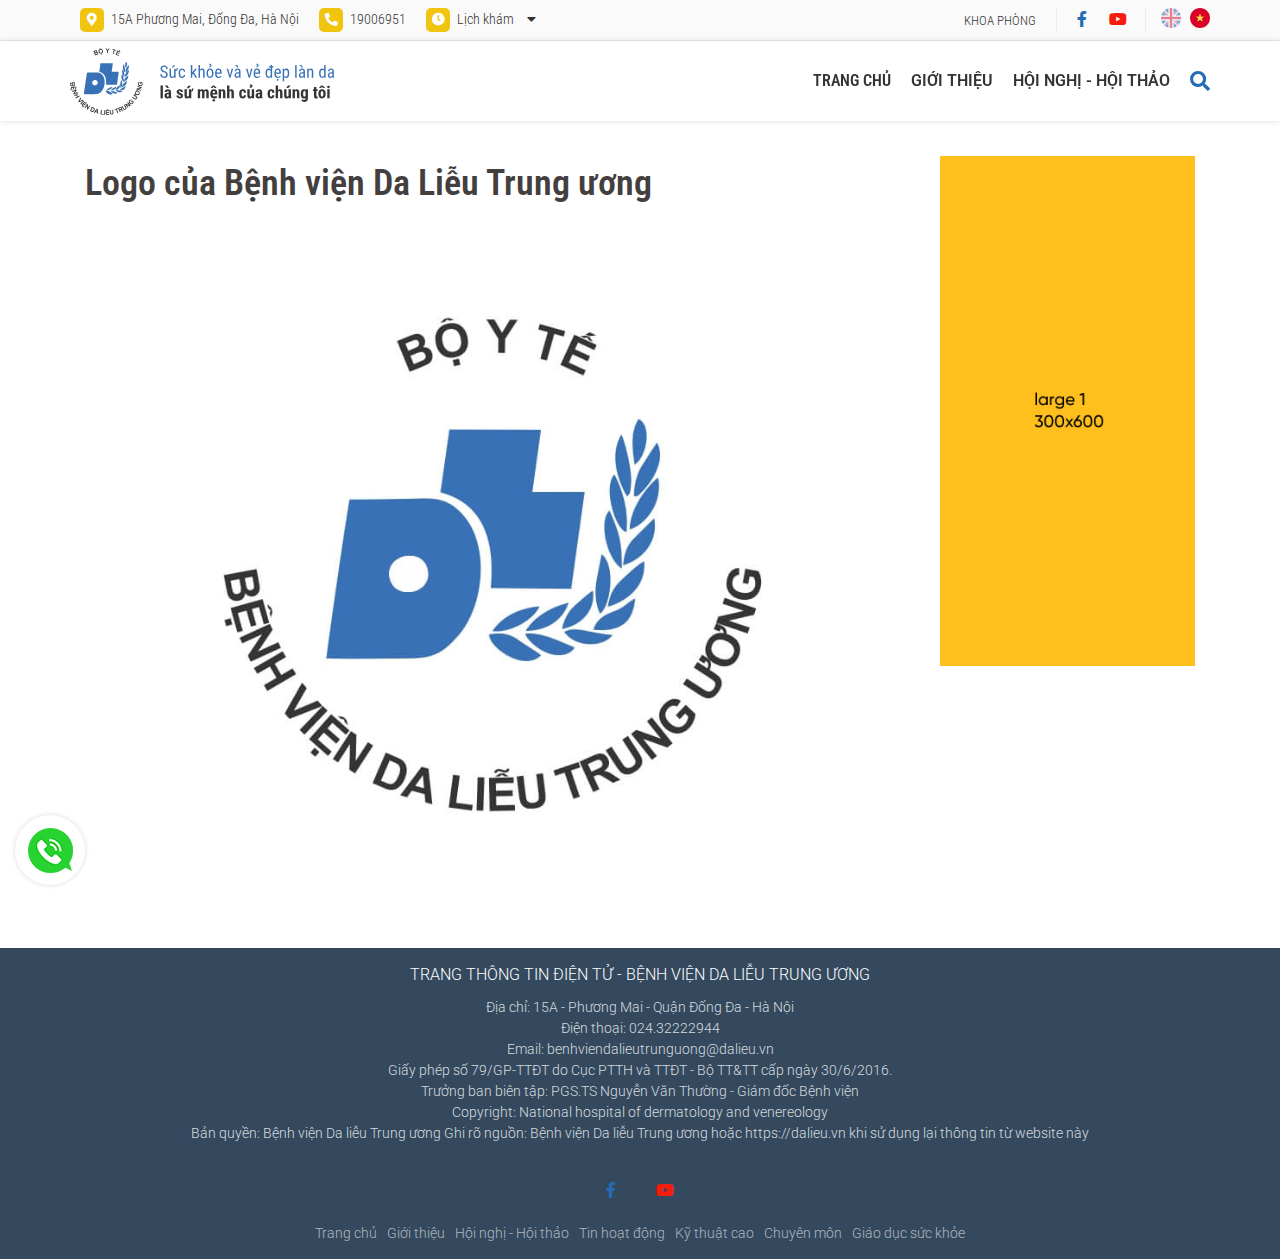
<file: logo.html>
<!DOCTYPE html>
<html lang="en">
  <head>
    <meta charset="UTF-8" />
    <meta http-equiv="X-UA-Compatible" content="IE=edge" />
    <meta name="viewport" content="width=device-width, initial-scale=1.0" />
    <!-- <link rel="icon" href="./images/favicon-32x32.png" sizes="32x32"> -->
    <title>Bênh viện da liễu Trung Ương</title>
    <link rel="preconnect" href="https://fonts.googleapis.com">
    <link rel="preconnect" href="https://fonts.gstatic.com" crossorigin>
    <link href="https://fonts.googleapis.com/css2?family=Raleway:wght@300;400;500;600;700&family=Roboto+Condensed:wght@300;400;700&family=Roboto:wght@300;400;500;700;900&display=swap" rel="stylesheet">
    <link rel="stylesheet" href="./slick/slick-1.8.1/slick/slick-theme.css">
    <link rel="stylesheet" href="./slick/slick-1.8.1/slick/slick.css">
    <link rel="stylesheet" href="./slick/slick-1.8.1/slick/slick-theme.css">
    <link rel="stylesheet" href="./font-awesome/fontawesome-free-5.15.4-web/css/all.min.css">
    <link rel="stylesheet" href="./css/style.css" />
    <link rel="stylesheet" href="./css/responsive.css" />
    <script src="./jquery/jquery.js"></script>
  </head>

  <body>
    <!-- main header -->
    <section class="nav-header-wrapper bg-gray-fa border-bottom-ed">
      <div class="nav-header w-1140 d-flex align-items-center justify-content-between">
        <div class="nav-header__left d-flex align-items-center">
          <div class="nav-header__left-item fs-14 px-10">
            <span>
              <i class="fas fa-map-marker-alt nav-header__left-icon text-white"></i>
              15A Phương Mai, Đống Đa, Hà Nội
            </span>
          </div>
          <div class="nav-header__left-item fs-14 px-10">
            <a href="#">
              <span>
                <i class="fas fa-phone-alt nav-header__left-icon text-white"></i>
                19006951
              </span>
            </a>
          </div>
          <div class="nav-header__left-item nav-header__left-item--calender fs-14 px-10 icon">
            <div class="nav-header__left-item-dropdown">
              <span>
                <i class="fas fa-clock nav-header__left-icon text-white"></i>
                Lịch khám
                <i class="fas fa-caret-down ml-10"></i>
              </span>
            </div>
            <ul class="working-time">
              <li class="working-time__weekday working-time__item">
                <h3 class="working-time__title">Ngày thường</h3>
                <div class="working-time-Intime">
                  <h3 class="working-time-Intime-title">Trong giờ</h3>
                  <p class="work">Sáng: 7h00-12h00</p>
                  <p class="work">Chiều: 13h30-16h30</p>
                </div>
                <div class="working-time-Overtime">
                  <h3 class="working-time-Overtime-title">Ngoài giờ</h3>
                  <p class="work">Sáng: 5h45-7h00</p>
                  <p class="work">Chiều: 16h30- 18h00</p>
                </div>
              </li>
              <li class="working-time__weekend working-time__item">
                <h3 class="working-time__title">Thứ 7 – Chủ nhật</h3>
                <div class="working-time-Intime">
                  <h3 class="working-time-Intime-title">Trong giờ</h3>
                  <p class="work">Sáng: 7h30-12h00</p>
                  <p class="work">Chiều: 14h-17h30</p>
                </div>
              </li>
            </ul>
          </div>
        </div>
        <div class="nav-header__right d-flex align-items-center">
          <div class="nav-header__right-item">
            <a href="#" class="fs-13 text-uppercase px-10">Khoa phòng</a>
          </div>
          <div class="nav-header__right-item">
            <a href="#" class="nav-header__right-fb">
              <i class="fab fa-facebook-f"></i>
            </a>
            <a href="#" class="nav-header__right-yt">
              <i class="fab fa-youtube"></i>
            </a>
          </div>
          <div class="nav-header__right-item">
            <div class="nav-header__right-lang">
              <a href="#" class="menu-lang-en" title="English">EN</a>
            </div>
            <div class="nav-header__right-lang active">
              <a href="#" class="menu-lang-vn" title="Vietnamese">VN</a>
            </div>
          </div>
        </div>
      </div>
    </section>
    <!-- end main header -->
    <!-- sub menu mb -->
    <section class="sub-menu-mb-wrapper d-lg-none d-block">
      <div class="sub-menu-mb">
        <!-- close -->
        <div class="close-sub-menu">
          <i class="fas fa-times text-red-cc0 fs-24"></i>
        </div>
        <!-- end close -->
        <!-- content -->
        <ul class="sub-menu-mb-content">
          <!--  -->
          <li class="sub-menu-mb-item sub-menu-mb-item--search">
            <div class="search-mb">
              <form action="">
                <div class="d-flex align-items-center position-relative">
                  <input type="text" class="form-control-t form-search-mb fs-12" placeholder="Tìm kiếm...">
                  <button class="btn-search-mb fs-14 "><i class="fas fa-search"></i></button>
                </div>
              </form>
            </div>
          </li>
          <!--  -->
          <li class="sub-menu-mb-item bg-gray-f9">
            <div class="d-flex align-items-center justify-content-between">
              <a href="#" class=" fw-600 fs-16 text-uppercase">Trang nhất</a>
            </div>
          </li>
          <!--  -->
          <li class="sub-menu-mb-item">
            <div class="d-flex align-items-center justify-content-between">
              <a href="#" class=" fw-600 fs-16 text-uppercase">Đời sống</a>
              <i class="fas fa-angle-down sub-menu-mb-item__icon"></i>
            </div>
            <ul class="sub-menu-mb-children">
              <li class="sub-menu-mb-children-item">
                <a href="#" class="sub-menu-mb-children-item__link">Về chúng tôi</a>
              </li>
              <li class="sub-menu-mb-children-item">
                <a href="#" class="sub-menu-mb-children-item__link">Về chúng tôi</a>
              </li>
              <li class="sub-menu-mb-children-item">
                <a href="#" class="sub-menu-mb-children-item__link">Về chúng tôi</a>
              </li>
            </ul>
          </li>
          <!--  -->
          <li class="sub-menu-mb-item">
            <div class="d-flex align-items-center justify-content-between">
              <a href="#" class=" fw-600 fs-16 text-uppercase">Đời sống</a>
              <i class="fas fa-angle-down sub-menu-mb-item__icon"></i>
            </div>
            <ul class="sub-menu-mb-children">
              <li class="sub-menu-mb-children-item">
                <a href="#" class="sub-menu-mb-children-item__link">Về chúng tôi</a>
              </li>
              <li class="sub-menu-mb-children-item">
                <a href="#" class="sub-menu-mb-children-item__link">Về chúng tôi</a>
              </li>
              <li class="sub-menu-mb-children-item">
                <a href="#" class="sub-menu-mb-children-item__link">Về chúng tôi</a>
              </li>
            </ul>
          </li>
          <!-- working time -->
          <li>
            <ul class="sub-menu-mb-working-time fs-15 font-primary">
              <!--  -->
              <li class="sub-menu-mb-working-time-item">
                <h3 class="text-uppercase">ngày thường</h3>
                <ul>
                  <li>
                    <h3>Trong giờ</h3>
                    <ul>
                      <li>Sáng: 7h00 - 12h00</li>
                      <li>Chiều: 13h30 - 16h30</li>
                    </ul>
                  </li>
                  <li>
                    <h3>Ngoài giờ giờ</h3>
                    <ul>
                      <li>Sáng: 5h45 - 7h00</li>
                      <li>Chiều: 16h30 - 18h00</li>
                    </ul>
                  </li>
                </ul>
              </li>
              <!--  -->
              <li class="sub-menu-mb-working-time-item">
                <h3 class="text-uppercase">Thứ 7 - Chủ nhật</h3>
                <ul>
                  <li>
                    <ul>
                      <li>Sáng: 7h30 - 12h00</li>
                      <li>Chiều: 14h00 - 17h30</li>
                    </ul>
                  </li>
                </ul>
              </li>
              <!--  -->
            </ul>
          </li>
          <!-- end working time -->
          <!-- info -->
          <li>
            <aside id="sow-editor-2" class="widget widget_sow-editor">
              <h3>TRANG THÔNG TIN ĐIỆN TỬ - BỆNH VIỆN DA LIỄU TRUNG ƯƠNG</h3>
              <div class="addressinfo-mb">
                <p>Địa chỉ: 15A - Phương Mai - Quận Đống Đa - Hà Nội<br>
                Điện thoại: 024.32222944<br>
                Email: benhviendalieutrunguong@dalieu.vn<br>
                Giấy phép số 79/GP-TTĐT do Cục PTTH và TTĐT - Bộ TT&amp;TT cấp ngày 30/6/2016.<br>
                Trưởng ban biên tập: PGS.TS Nguyễn Văn Thường - Giám đốc Bệnh viện<br>
                Copyright: National hospital of dermatology and venereology<br>
                Bản quyền: Bệnh viện Da liễu Trung ương
                Ghi rõ nguồn: Bệnh viện Da liễu Trung ương hoặc https://dalieu.vn khi sử dụng lại thông tin từ website này
                </p>
              </div>
            </aside>
          </li>
          <!-- end info -->
        </ul>
        <!-- end content -->

        
      </div>
    </section>
    <!-- end sub menu mb -->
    <!-- header -->
    <header id="header">
      <!-- navigation bar-->
      <section class="navigation-bar-wrapper bg-white">
        <div class="w-1140 navigation-bar">
          <!-- logo -->
          <div class="navigation-bar__logo">
            <a href="#">
              <img src="./images/logo-full-green-new.svg" alt="" class="navigation-bar__logo-img">
            </a>
          </div>
          <!-- end logo -->
          <!-- pc -->
          <ul class="navigation-bar-list d-flex align-items-center">
            <li class="navigation-bar-item navigation-bar-item-hide">
              <div class="navigation-bar-item__title fw-600 text-uppercase">
                <a href="#" class="">Trang chủ</a>
              </div>
            </li>
            <li class="navigation-bar-item navigation-bar-item-hide">
              <div class="navigation-bar-item__title font-primary fw-600 text-uppercase">
                <a href="#" class="">Giới thiệu</a>
              </div>
              <ul class="navigation-bar-item__dropdown">
                <li class="navigation-bar-item__children">
                  <a href="#" class="">Về chúng tôi</a>
                  <ul class="navigation-bar-item__dropdown-children">
                    <li class="navigation-bar-item__children-secondary">
                      <a href="#" class="">Thời sự</a>
                    </li>
                    <li class="navigation-bar-item__children-secondary">
                      <a href="#" class="">Thời sự</a>
                    </li>
                    <li class="navigation-bar-item__children-secondary">
                      <a href="#" class="">Thời sự</a>
                    </li>
                  </ul>
                </li>
                <li class="navigation-bar-item__children">
                  <a href="#" class="">Thời sự</a>
                </li>
                <li class="navigation-bar-item__children">
                  <a href="#" class="">Thời sự</a>
                  <ul class="navigation-bar-item__dropdown-children">
                    <li class="navigation-bar-item__children-secondary">
                      <a href="#" class="">Thời sự</a>
                    </li>
                    <li class="navigation-bar-item__children-secondary">
                      <a href="#" class="">Thời sự</a>
                    </li>
                    <li class="navigation-bar-item__children-secondary">
                      <a href="#" class="">Thời sự</a>
                    </li>
                  </ul>
                </li>
              </ul>
            </li>
            <li class="navigation-bar-item navigation-bar-item-hide">
              <div class="navigation-bar-item__title font-primary fw-600 text-uppercase">
                <a href="#" class="">Hội nghị - hội thảo</a>
              </div>
              <ul class="navigation-bar-item__dropdown">
                <li class="navigation-bar-item__children">
                  <a href="#" class="">Thời sự</a>
                </li>
                <li class="navigation-bar-item__children">
                  <a href="#" class="">Thời sự</a>
                </li>
                <li class="navigation-bar-item__children">
                  <a href="#" class="">Thời sự</a>
                </li>
              </ul>
            </li>
            <li class="navigation-bar-item fs-20 navigation-search">
              <a href="#" class="text-blue-246">
                <i class="fas fa-search"></i>
              </a>
              <div class="navigation-search-form">
                <form action="">
                  <input type="search" class="form-control-t search-header-input">
                </form>
              </div>
            </li>
          </ul>
          <!-- end pc -->

          <!-- mb -->
          <div class="navigation-bar-mb align-items-center">
            <div class="nav-header__right-item">
              <div class="nav-header__right-lang">
                <a href="#" class="menu-lang-en" title="English">EN</a>
              </div>
              <div class="nav-header__right-lang active">
                <a href="#" class="menu-lang-vn" title="Vietnamese">VN</a>
              </div>
            </div>

            <div class="menu-bar-icon-mb ml-10 show-submenu">
              <div class="bar-icon-mb"></div>
            </div>
          </div>
          <!-- end mb -->
        </div>
      </section>
      <!-- end navigation bar-->
    </header>
    <!-- end header -->
    <!-- main -->
    <main id="main">
      <section class="cate-wrapper">
          <div class="cate-block w-1140" id="sticky-cate">
              <!-- left -->
              <div class="cate-left leftSidebarCate">
                  <!-- heading -->
                  <h1 class="logo-heading fs-36 fw-600 text-gray-443 mb-20 pb-10">Logo của Bệnh viện Da Liễu Trung ương</h1>
                  <!-- end heading -->

                  <!-- container -->
                  <div class="logo-content">
                      <img src="./images/logo_inpage.jpg" alt="">
                  </div>
                  <!-- end container -->

              </div>
              <!-- end left -->
              <!-- right -->
              <div class="cate-right rightSidebarCate">
                <div class="ads-pc d-lg-block d-none">
                    <a href="#">
                        <img src="./images/ads.png" alt="">
                    </a>
                </div>
              </div>
              <!-- end right -->
          </div>
        </section>

    </main>
    <!-- end main -->
    <!-- footer -->
    <footer id="footer" class="bg-blue-344">
      <!-- back top -->
      <div id="back-top"><i class="fas fa-angle-up text-white"></i></div>
      <!-- end back top -->

      <!-- phone -->
      <div class="phonemenow is-animating">	
        <div class="ringphone">	</div>
        <div class="phonenumber">
          <a class="" href="tel:1900 6951">1900 6951</a>
        </div>
      </div>
      <!-- end phone -->
      <div class="w-1140">
        <!-- address info -->
        <div class="addressinfo text-center font-primary">
          <h3 class="text-white mb-10">TRANG THÔNG TIN ĐIỆN TỬ - BỆNH VIỆN DA LIỄU TRUNG ƯƠNG</h3>
          <p>Địa chỉ: 15A - Phương Mai - Quận Đống Đa - Hà Nội<br>
          Điện thoại: 024.32222944<br>
          Email: benhviendalieutrunguong@dalieu.vn<br>
          Giấy phép số 79/GP-TTĐT do Cục PTTH và TTĐT - Bộ TT&amp;TT cấp ngày 30/6/2016.<br>
          Trưởng ban biên tập: PGS.TS Nguyễn Văn Thường - Giám đốc Bệnh viện<br>
          Copyright: National hospital of dermatology and venereology<br>
          Bản quyền: Bệnh viện Da liễu Trung ương
          Ghi rõ nguồn: Bệnh viện Da liễu Trung ương hoặc https://dalieu.vn khi sử dụng lại thông tin từ website này
          </p>
        </div>
        <!-- end address info -->
  
        <!-- social -->
        <div class="footer-social d-flex align-items-center justify-content-center">
          <a href="#" class="footer-social-item footer-social-fb">
            <i class="fab fa-facebook-f"></i>
          </a>
          <a href="#" class="footer-social-item footer-social-yt">
            <i class="fab fa-youtube"></i>
          </a>
        </div>
        <!-- end social -->
        
        <!-- navbar footer -->
        <ul class="footer-navbar fs-14 d-flex align-items-center justify-content-center font-primary">
          <li class="footer-navbar-item">
            <a href="#">Trang chủ</a>
          </li>
          <li class="footer-navbar-item">
            <a href="#">Giới thiệu</a>
          </li>
          <li class="footer-navbar-item">
            <a href="#">Hội nghị - Hội thảo</a>
          </li>
          <li class="footer-navbar-item">
            <a href="#">Tin hoạt động</a>
          </li>
          <li class="footer-navbar-item">
            <a href="#">Kỹ thuật cao</a>
          </li>
          <li class="footer-navbar-item">
            <a href="#">Chuyên môn</a>
          </li>
          <li class="footer-navbar-item">
            <a href="#">Giáo dục sức khỏe</a>
          </li>
        </ul>
        <!-- end navbar footer -->
        
      </div>
    </footer>
    <!-- end footer -->
    <script src="./slick/slick-1.8.1/slick/slick.min.js"></script>
    <script src="./slick/slick-1.8.1/slick/slick.js"></script>
    <script src="./font-awesome/fontawesome-free-5.15.4-web/js/fontawesome.min.js"></script>
    <script src="./js/ResizeSensor.js"></script>
    <script src="./js/theia-sticky-sidebar.js"></script>
    <script src="./js/main.js"></script>
  </body>
</html>
</file>
<file: css/style.css>
@charset "UTF-8";
html,
body,
div,
span,
applet,
object,
iframe,
h1,
h2,
h3,
h4,
h5,
h6,
p,
blockquote,
pre,
a,
abbr,
acronym,
address,
big,
cite,
code,
del,
dfn,
em,
img,
ins,
kbd,
q,
s,
samp,
small,
strike,
strong,
sub,
sup,
tt,
var,
b,
u,
i,
center,
dl,
dt,
dd,
ol,
ul,
li,
fieldset,
form,
label,
legend,
table,
caption,
tbody,
tfoot,
thead,
tr,
th,
td,
article,
aside,
canvas,
details,
embed,
figure,
figcaption,
footer,
header,
hgroup,
menu,
nav,
output,
ruby,
section,
summary,
time,
mark,
audio,
video {
  margin: 0;
  padding: 0;
  border: 0;
  font-size: 100%;
  font: inherit;
  vertical-align: baseline;
}

/* HTML5 display-role reset for older browsers */
article,
aside,
details,
figcaption,
figure,
footer,
header,
hgroup,
menu,
nav,
section {
  display: block;
}

body {
  line-height: 1;
}

ol,
ul {
  list-style: none;
}

blockquote,
q {
  quotes: none;
}

blockquote:before,
blockquote:after,
q:before,
q:after {
  content: "";
  content: none;
}

table {
  border-collapse: collapse;
  border-spacing: 0;
}

html {
  box-sizing: border-box;
  scroll-behavior: smooth;
  height: 100%;
}

* {
  margin: 0;
  padding: 0;
}

*,
*:before,
*:after {
  box-sizing: border-box;
}

body {
  font-family: "Roboto Condensed", sans-serif;
  font-size: 1rem;
  font-weight: 300;
  font-style: normal;
  line-height: 1.5;
  color: #333;
  background-color: #fff;
  height: 100%;
}

input,
textarea,
select,
button {
  outline: none;
  font-family: "Roboto Condensed", sans-serif;
  border: 0;
}

input {
  line-height: normal;
}

label,
button {
  cursor: pointer;
}

a {
  text-decoration: none;
  color: #333;
}

a:hover {
  text-decoration: none;
  color: #246cb6;
}

img {
  display: block;
  max-width: 100%;
}

.mx-auto {
  margin: auto;
}

/*===========================================================================*/
.font-primary {
  font-family: "Roboto", sans-serif;
}

.font-secondary {
  font-family: "Raleway", sans-serif;
}

/*===========================================================================*/
.w-1040 {
  max-width: 65rem;
  margin: 0 auto;
}

.w-1140 {
  max-width: 71.25rem;
  margin: 0 auto;
}

.w-1080 {
  max-width: 67.5rem;
  margin: 0 auto;
}

.w-1440 {
  max-width: 90rem;
  margin: 0 auto;
}

.w-1920 {
  max-width: 120rem;
  margin: 0 auto;
}

/*===========================================================================*/
.fs-10 {
  font-size: 0.625rem;
}

.fs-11 {
  font-size: 0.6875rem;
}

.fs-12 {
  font-size: 0.75rem;
}

.fs-13 {
  font-size: 0.8125rem;
}

.fs-14 {
  font-size: 0.875rem;
}

.fs-15 {
  font-size: 0.9375rem;
}

.fs-16 {
  font-size: 1rem;
}

.fs-17 {
  font-size: 1.0625rem;
}

.fs-18 {
  font-size: 1.125rem;
}

.fs-20 {
  font-size: 1.25rem;
}

.fs-21 {
  font-size: 1.3125rem;
}

.fs-22 {
  font-size: 1.375rem;
}

.fs-23 {
  font-size: 1.4375rem;
}

.fs-24 {
  font-size: 1.5rem;
}

.fs-25 {
  font-size: 1.5625rem;
}

.fs-26 {
  font-size: 1.625rem;
}

.fs-28 {
  font-size: 1.75rem;
}

.fs-30 {
  font-size: 1.875rem;
}

.fs-32 {
  font-size: 2rem;
}

.fs-36 {
  font-size: 2.25rem;
}

.fs-48 {
  font-size: 3rem;
}

/*=================================================================*/
.btn {
  cursor: pointer;
  display: inline-flex;
  align-items: center;
  justify-content: center;
  padding: 0.375rem 1.5rem;
  background-color: #fff;
  color: #fff;
  outline: none;
}

/*=================================================================*/
.thumb-img {
  position: relative;
  height: 100%;
  overflow: hidden;
}

.thumb-item {
  display: block;
  width: 100%;
  height: 100%;
  position: relative;
}

.thumb-5x3 {
  padding-bottom: 60%;
}

.thumb-6x3 {
  padding-bottom: 70%;
}

.thumb-item img {
  position: absolute;
  top: 0;
  left: 0;
  width: 100%;
  height: 100%;
  object-fit: cover;
}

/*=================================================================*/
.text-blue-246 {
  color: #246cb6;
}

.text-gray-443 {
  color: #443f3f;
}

.text-gray-33 {
  color: #333;
}

.text-gray-44 {
  color: #444;
}

.text-gray-66 {
  color: #666;
}

.text-white {
  color: #fff;
}

.text-black {
  color: #000;
}

/*=================================================================*/
.bg-gray-f1 {
  background-color: #f1f8f5;
}

.bg-gray-fa {
  background-color: #fafafa;
}

.bg-blue-344 {
  background-color: #34495e;
}

.bg-ed {
  background: #ededed;
}

.bg-white {
  background: #fff;
}

.bg-blue-246 {
  background: #246cb6;
}

.bg-blue-344 {
  background: #34495e;
}

/*=================================================================*/
.fw-300 {
  font-weight: 300;
}

.fw-500 {
  font-weight: 500;
}

.fw-600 {
  font-weight: 600;
}

.fw-700 {
  font-weight: 700;
}

.fw-800 {
  font-weight: 800;
}

.fw-900 {
  font-weight: 900;
}

/*=================================================================*/
.pt-10 {
  padding-top: 0.625rem;
}

.pb-10 {
  padding-bottom: 0.625rem;
}

.pl-10 {
  padding-left: 0.625rem;
}

.pr-10 {
  padding-right: 0.625rem;
}

.py-10 {
  padding-top: 0.625rem;
  padding-bottom: 0.625rem;
}

.px-10 {
  padding-left: 0.625rem;
  padding-right: 0.625rem;
}

.p-10 {
  padding: 0.625rem;
}

.mt-10 {
  margin-top: 0.625rem;
}

.mb-10 {
  margin-bottom: 0.625rem;
}

.ml-10 {
  margin-left: 0.625rem;
}

.mr-10 {
  margin-right: 0.625rem;
}

.my-10 {
  margin-top: 0.625rem;
  margin-bottom: 0.625rem;
}

.mx-10 {
  margin-left: 0.625rem;
  margin-right: 0.625rem;
}

.m-10 {
  margin: 0.625rem;
}

/*=================================================================*/
.pt-12 {
  padding-top: 0.75rem;
}

.pb-12 {
  padding-bottom: 0.75rem;
}

.pl-12 {
  padding-left: 0.75rem;
}

.pr-12 {
  padding-right: 0.75rem;
}

.py-12 {
  padding-top: 0.75rem;
  padding-bottom: 0.75rem;
}

.px-12 {
  padding-left: 0.75rem;
  padding-right: 0.75rem;
}

.p-12 {
  padding: 0.75rem;
}

.mt-12 {
  margin-top: 0.75rem;
}

.mb-12 {
  margin-bottom: 0.75rem;
}

.ml-12 {
  margin-left: 0.75rem;
}

.mr-12 {
  margin-right: 0.75rem;
}

.my-12 {
  margin-top: 0.75rem;
  margin-bottom: 0.75rem;
}

.mx-12 {
  margin-left: 0.75rem;
  margin-right: 0.75rem;
}

.m-12 {
  margin: 0.75rem;
}

/*=================================================================*/
.pt-15 {
  padding-top: 0.9375rem;
}

.pb-15 {
  padding-bottom: 0.9375rem;
}

.pl-15 {
  padding-left: 0.9375rem;
}

.pr-15 {
  padding-right: 0.9375rem;
}

.py-15 {
  padding-top: 0.9375rem;
  padding-bottom: 0.9375rem;
}

.px-15 {
  padding-left: 0.9375rem;
  padding-right: 0.9375rem;
}

.p-15 {
  padding: 0.9375rem;
}

.mt-15 {
  margin-top: 0.9375rem;
}

.mb-15 {
  margin-bottom: 0.9375rem;
}

.ml-15 {
  margin-left: 0.9375rem;
}

.mr-15 {
  margin-right: 0.9375rem;
}

.my-15 {
  margin-top: 0.9375rem;
  margin-bottom: 0.9375rem;
}

.mx-15 {
  margin-left: 0.9375rem;
  margin-right: 0.9375rem;
}

.m-15 {
  margin: 0.9375rem;
}

/*=================================================================*/
.pt-20 {
  padding-top: 1.25rem;
}

.pb-20 {
  padding-bottom: 1.25rem;
}

.pl-20 {
  padding-left: 1.25rem;
}

.pr-20 {
  padding-right: 1.25rem;
}

.py-20 {
  padding-top: 1.25rem;
  padding-bottom: 1.25rem;
}

.px-20 {
  padding-left: 1.25rem;
  padding-right: 1.25rem;
}

.p-20 {
  padding: 1.25rem;
}

.mt-20 {
  margin-top: 1.25rem;
}

.mb-20 {
  margin-bottom: 1.25rem;
}

.ml-20 {
  margin-left: 1.25rem;
}

.mr-20 {
  margin-right: 1.25rem;
}

.my-20 {
  margin-top: 1.25rem;
  margin-bottom: 1.25rem;
}

.mx-20 {
  margin-left: 1.25rem;
  margin-right: 1.25rem;
}

.m-20 {
  margin: 1.25rem;
}

/*=================================================================*/
.mt-4 {
  margin-top: 1.5rem;
}

.mb-4 {
  margin-bottom: 1.5rem;
}

.ml-4 {
  margin-left: 1.5rem;
}

.mr-4 {
  margin-right: 1.5rem;
}

.my-4 {
  margin-top: 1.5rem;
  margin-bottom: 1.5rem;
}

.mx-4 {
  margin-left: 1.5rem;
  margin-right: 1.5rem;
}

.m-4 {
  margin: 1.5rem;
}

/*=================================================================*/
.form-control-t {
  width: 100%;
  border: none;
  height: 2.125rem;
  padding: 1rem;
}

/*=================================================================*/
.border-999 {
  border-radius: 999px;
  -webkit-border-radius: 999px;
  -moz-border-radius: 999px;
  -ms-border-radius: 999px;
  -o-border-radius: 999px;
}

.border-4 {
  border-radius: 0.25rem;
  overflow: hidden;
  -webkit-border-radius: 0.25rem;
  -moz-border-radius: 0.25rem;
  -ms-border-radius: 0.25rem;
  -o-border-radius: 0.25rem;
}

.border-6 {
  border-radius: 0.375rem;
  overflow: hidden;
  -webkit-border-radius: 0.375rem;
  -moz-border-radius: 0.375rem;
  -ms-border-radius: 0.375rem;
  -o-border-radius: 0.375rem;
}

/*=================================================================*/
.border-bottom-ed {
  border-bottom: 1px solid #ededed;
}

/*=================================================================*/
.fix-text {
  display: -webkit-box;
  -webkit-line-clamp: 1;
  -webkit-box-orient: vertical;
  overflow: hidden;
  text-overflow: ellipsis;
}

.fix-text2 {
  display: -webkit-box;
  -webkit-line-clamp: 2;
  -webkit-box-orient: vertical;
  overflow: hidden;
  text-overflow: ellipsis;
}

.fix-text3 {
  display: -webkit-box;
  -webkit-line-clamp: 3;
  -webkit-box-orient: vertical;
  overflow: hidden;
  text-overflow: ellipsis;
}

/*=================================================================*/
.line-15 {
  line-height: 0.9375rem;
}

.line-19 {
  line-height: 1.1875rem;
}

.line-22 {
  line-height: 1.375rem;
}

.line-24 {
  line-height: 1.5rem;
}

.line-26 {
  line-height: 1.625rem;
}

.line-28 {
  line-height: 1.75rem;
}

.line-32 {
  line-height: 2rem;
}

.line-34 {
  line-height: 2.125rem;
}

.line-46 {
  line-height: 2.875rem;
}

/*=================================================================*/
.align-items-center {
  align-items: center;
}

.justify-content-between {
  justify-content: space-between;
}

.justify-content-center {
  justify-content: center;
}

/*=================================================================*/
.text-center {
  text-align: center;
}

.text-left {
  text-align: left;
}

.text-right {
  text-align: right;
}

/*=================================================================*/
.d-flex {
  display: flex;
}

.d-lg-block {
  display: block;
}

.d-lg-none {
  display: none;
}

.d-lg-flex {
  display: flex;
}

/*=================================================================*/
.position-relative {
  position: relative;
}

.position-absolute {
  position: absolute;
}

/*=================================================================*/
.w-100 {
  width: 100%;
}

/*=================================================================*/
.text-uppercase {
  text-transform: uppercase;
}

#header {
  position: sticky;
  top: 0;
  right: 0;
  left: 0;
  z-index: 1000;
}

.nav-header__left {
  margin: 0.5rem 0;
}

.nav-header__left-icon {
  background: #f1c40f;
  width: 24px;
  height: 24px;
  line-height: 24px;
  text-align: center;
  -webkit-border-radius: 5px;
  -moz-border-radius: 5px;
  border-radius: 5px;
  font-size: 13px;
  margin-right: 0.25rem;
  transition: 0.2s;
  -webkit-transition: 0.2s;
  -moz-transition: 0.2s;
  -ms-transition: 0.2s;
  -o-transition: 0.2s;
}

.nav-header__left-item {
  transition: 0.2s;
  -webkit-transition: 0.2s;
  -moz-transition: 0.2s;
  -ms-transition: 0.2s;
  -o-transition: 0.2s;
  cursor: pointer;
}

.nav-header__left-item:hover span {
  color: #246cb6;
}

.nav-header__left-item:hover .nav-header__left-icon {
  background: #246cb6;
}

.nav-header__left-item--calender {
  position: relative;
}

.working-time {
  display: none;
  padding: 10px 0;
  position: absolute;
  left: 0;
  top: calc(100% + 10px);
  width: 250px;
  background: #fafafa;
  -webkit-box-shadow: 0 0 5px 0 rgba(0, 0, 0, 0.15);
  -moz-box-shadow: 0 0 5px 0 rgba(0, 0, 0, 0.15);
  box-shadow: 0 0 5px 0 rgba(0, 0, 0, 0.15);
  z-index: 3000;
  font-size: 15px;
}

.working-time::before {
  position: absolute;
  content: "";
  width: 100%;
  height: 30px;
  background: transparent;
  margin-top: -30px;
}

.working-time__title {
  line-height: 2.5;
  font-weight: bold;
  text-transform: uppercase;
  font-size: 14px;
  padding: 0 10px;
  position: relative;
  color: #246cb6;
}

.working-time-Intime-title,
.working-time-Overtime-title {
  font-weight: bold;
  padding: 0 10px;
  line-height: 2;
  font-size: 15px;
}

.working-time .work {
  padding: 0 10px;
  line-height: 2;
  padding-left: 20px;
  font-weight: 300;
}

.nav-header__right-item {
  border-right: 1px solid #ededed;
  padding-left: 10px;
  padding-right: 10px;
}

.nav-header__right-item:last-child {
  border-right: none;
  padding-right: 0;
}

.nav-header__right-fb,
.nav-header__right-yt {
  margin-right: 0.5rem;
  padding-left: 10px;
}

.nav-header__right-fb {
  color: #246cb6;
}

.nav-header__right-yt {
  color: #f61c0d;
}

.nav-header__right-lang {
  display: inline-block;
  opacity: 0.5;
}

.nav-header__right-lang.active {
  opacity: 1;
}

.menu-lang-en {
  background: url("../images/united-kingdom.png") no-repeat center center transparent;
  background-size: 20px auto;
  text-indent: -9999px;
  display: block;
  padding-right: 30px;
  height: 20px;
  width: 20px;
  text-indent: -9999px;
}

.menu-lang-vn {
  background: url("../images/vietnam.png") no-repeat center center transparent;
  background-size: 20px auto;
  text-indent: -9999px;
  display: block;
  height: 20px;
  width: 20px;
  text-indent: -9999px;
}

.navigation-bar-wrapper {
  -webkit-box-shadow: 0 0 5px 0 rgba(0, 0, 0, 0.15);
  -moz-box-shadow: 0 0 5px 0 rgba(0, 0, 0, 0.15);
  box-shadow: 0 0 5px 0 rgba(0, 0, 0, 0.15);
}

.navigation-bar {
  display: flex;
  align-items: center;
  justify-content: space-between;
}

.navigation-bar-list {
  height: 80px;
  line-height: 80px;
}

.navigation-bar__logo-img {
  height: 80px;
  width: auto;
}

.navigation-bar-item {
  position: relative;
  flex-shrink: 0;
}

.navigation-bar-item + .navigation-bar-item {
  margin-left: 1.25rem;
}

.navigation-bar-item__children {
  min-width: 10rem;
  transition: 0.2s;
  -webkit-transition: 0.2s;
  -moz-transition: 0.2s;
  -ms-transition: 0.2s;
  -o-transition: 0.2s;
  line-height: 1.7;
  position: relative;
}

.navigation-bar-item__children::after {
  font-family: "Font Awesome 5 Free";
  font-size: 16px;
  content: "\f0da";
  position: absolute;
  top: 5px;
  right: 10px;
  font-weight: 900;
}

.navigation-bar-item__children a {
  display: block;
  padding: 5px 20px;
  border-bottom: 1px dotted #ededed;
  -webkit-transition: all 0.3s ease-in-out;
  -moz-transition: all 0.3s ease-in-out;
  -ms-transition: all 0.3s ease-in-out;
  -o-transition: all 0.3s ease-in-out;
  transition: all 0.3s ease-in-out;
  font-weight: 300;
}

.navigation-bar-item__children:hover > a {
  background: #fafafa;
  -webkit-transition: all 0.3s ease-in-out;
  -moz-transition: all 0.3s ease-in-out;
  -ms-transition: all 0.3s ease-in-out;
  -o-transition: all 0.3s ease-in-out;
  transition: all 0.3s ease-in-out;
  color: inherit;
}

.navigation-bar-item__dropdown-children {
  display: none;
  position: absolute;
  left: 100%;
  width: 300px;
  top: 0;
  background: #fff;
  -webkit-box-shadow: 0 0 5px 0 rgba(0, 0, 0, 0.15);
  -moz-box-shadow: 0 0 5px 0 rgba(0, 0, 0, 0.15);
  box-shadow: 0 0 5px 0 rgba(0, 0, 0, 0.15);
}

.navigation-bar-item__dropdown:before {
  position: absolute;
  content: "";
  height: 0.75rem;
  width: 100%;
  background-color: transparent;
  transform: translateY(-100%);
  -webkit-transform: translateY(-100%);
  -moz-transform: translateY(-100%);
  -ms-transform: translateY(-100%);
  -o-transform: translateY(-100%);
}

.navigation-bar-item__dropdown {
  -webkit-transition: all 0.3s ease-in-out;
  -moz-transition: all 0.3s ease-in-out;
  -ms-transition: all 0.3s ease-in-out;
  -o-transition: all 0.3s ease-in-out;
  transition: all 0.3s ease-in-out;
  position: absolute;
  width: 320px;
  top: 100%;
  left: 0;
  background: #fff;
  border: 1px solid #ededed;
  -webkit-box-shadow: 0 2px 5px 1px rgba(0, 0, 0, 0.15);
  -moz-box-shadow: 0 2px 5px 1px rgba(0, 0, 0, 0.15);
  box-shadow: 0 2px 5px 1px rgba(0, 0, 0, 0.15);
  border-top: 5px solid #246cb6;
  z-index: 2;
  line-height: normal;
  display: none;
}

.navigation-bar-item:hover .navigation-bar-item__dropdown {
  display: block;
}

.navigation-bar-item__children:hover .navigation-bar-item__dropdown-children {
  display: block;
  background: #fff;
}

.navigation-bar-item:nth-last-child(2) .navigation-bar-item__dropdown {
  right: 0;
  left: auto;
}

.sub-menu-mb-wrapper {
  position: fixed;
  width: 100%;
  height: calc(100% + 1px);
  z-index: 9999;
  overflow: auto;
  top: 0;
  left: -100%;
  visibility: hidden;
  background: rgba(0, 0, 0, 0.8);
}

.sub-menu-mb {
  position: relative;
}

.sub-menu-mb-wrapper.active {
  left: 0;
  visibility: visible;
}

.sub-menu-mb-share--item {
  width: 2.5rem;
  height: 2.5rem;
  display: flex;
  align-items: center;
  justify-content: center;
}

.close-sub-menu {
  position: absolute;
  left: 300px;
  top: 0.875rem;
  background: #fff;
  width: 30px;
  height: 30px;
  display: flex;
  align-items: center;
  justify-content: center;
}

.sub-menu-mb-item {
  padding: 0.75rem;
  border-bottom: 1px solid #e5e5e5;
}

.sub-menu-mb-child {
  padding: 9px 26px 9px 36px;
}

.sub-menu-mb-dropdown {
  display: none;
}

.sub-menu-mb-item.active .sub-menu-mb-dropdown {
  display: block;
}

.sub-menu-mb-item.active .sub-menu-mb-icon {
  transform: rotate(90deg);
  -webkit-transform: rotate(90deg);
  -moz-transform: rotate(90deg);
  -ms-transform: rotate(90deg);
  -o-transform: rotate(90deg);
}

.sub-menu-mb-content {
  background-color: #fff;
  width: 300px;
  position: fixed;
  left: 0;
  top: 0;
  bottom: 0;
  overflow: auto;
}

.sub-menu-mb-item--search {
  background-color: #284fa7;
}

.btn-search-mb {
  position: absolute;
  border: none;
  background: transparent;
  right: 0.5rem;
}

.form-search-mb {
  padding-right: 2rem;
}

.sub-menu-mb-item-text {
  padding: 1.25rem 0.3125rem 50px 0.9375rem;
  color: #838282;
}

.navigation-search {
  position: relative;
}

.navigation-search-form {
  position: absolute;
  right: calc(100% + 20px);
  top: -4px;
  display: none;
}

.search-header-input {
  height: 40px;
  line-height: 40px;
  padding: 0 15px;
  font-size: 14px;
  font-family: "Roboto", sans-serif;
  color: #808080;
  font-weight: 300;
  min-width: 15rem;
  background: #fafafa;
  border: 1px solid #e0e0e0;
  border-radius: 4px;
  -webkit-border-radius: 4px;
  -moz-border-radius: 4px;
  -ms-border-radius: 4px;
  -o-border-radius: 4px;
}

.search-header-input:focus {
  border-color: #000;
  border-width: 2px;
}

.nav-header__left-item--calender:hover .working-time {
  display: block;
}

.navigation-bar-item-hide {
  transition: 0.2s;
  -webkit-transition: 0.2s;
  -moz-transition: 0.2s;
  -ms-transition: 0.2s;
  -o-transition: 0.2s;
}

.navigation-bar-list.hide-items .navigation-bar-item-hide {
  opacity: 0;
  visibility: hidden;
  user-select: none;
}

.navigation-search.active .navigation-search-form {
  display: block;
}

.navigation-bar-mb {
  display: none;
}

.menu-bar-icon-mb {
  width: 30px;
  height: 30px;
  position: relative;
  display: flex;
  align-items: center;
  justify-content: center;
  transition: 0.5s linear;
  -webkit-transition: 0.5s linear;
  -moz-transition: 0.5s linear;
  -ms-transition: 0.5s linear;
  -o-transition: 0.5s linear;
}

.bar-icon-mb {
  width: 30px;
  height: 3px;
  background: #246cb6;
}

.bar-icon-mb::before,
.bar-icon-mb::after {
  position: absolute;
  content: "";
  width: 25px;
  height: 3px;
  background: #246cb6;
}

.bar-icon-mb::before {
  transform: translateY(-10px);
  -webkit-transform: translateY(-10px);
  -moz-transform: translateY(-10px);
  -ms-transform: translateY(-10px);
  -o-transform: translateY(-10px);
  transition: 0.5s linear;
  -webkit-transition: 0.5s linear;
  -moz-transition: 0.5s linear;
  -ms-transition: 0.5s linear;
  -o-transition: 0.5s linear;
}

.bar-icon-mb::after {
  transform: translateY(10px);
  -webkit-transform: translateY(10px);
  -moz-transform: translateY(10px);
  -ms-transform: translateY(10px);
  -o-transform: translateY(10px);
  transition: 0.5s linear;
  -webkit-transition: 0.5s linear;
  -moz-transition: 0.5s linear;
  -ms-transition: 0.5s linear;
  -o-transition: 0.5s linear;
}

.navigation-bar-mb .nav-header__right-item {
  border-right: none;
}

.sub-menu-mb-children-item {
  padding: 10px 15px;
  font-weight: 300;
}

.sub-menu-mb-children-item__link {
  color: #246cb6;
}

.sub-menu-mb-children {
  display: none;
}

.sub-menu-mb-item.active .sub-menu-mb-children {
  display: block;
}

.sub-menu-mb-item.active .sub-menu-mb-item__icon {
  transform: rotate(180deg);
  -webkit-transform: rotate(180deg);
  -moz-transform: rotate(180deg);
  -ms-transform: rotate(180deg);
  -o-transform: rotate(180deg);
}

.sub-menu-mb-working-time {
  background: #fafafa;
  padding: 10px 15px;
}

.sub-menu-mb-working-time-item > h3 {
  font-weight: 500;
  padding: 5px 0;
}

.sub-menu-mb-working-time-item > ul {
  padding-left: 10px;
}

.sub-menu-mb-working-time-item > ul li {
  padding: 5px 0;
  font-weight: 300;
}

#sow-editor-2 {
  background: #e1e1e1;
  padding: 15px;
}

#sow-editor-2 h3 {
  color: #443f3f;
  font-weight: 600;
  line-height: 1.5;
  border-bottom: 1px solid #ededed;
  padding-bottom: 10px;
  margin-bottom: 10px;
}

#sow-editor-2 p {
  font-size: 13px;
  line-height: 1.7;
  font-family: "Roboto", sans-serif;
  color: #000;
  font-weight: 300;
}

.popup-about-us-wrapper {
  background: rgba(0, 0, 0, 0.5);
  position: fixed;
  top: 0;
  right: 0;
  bottom: 0;
  left: 0;
  z-index: 10000;
  display: none;
}

.popup-about-us-wrapper.show {
  display: block;
}

.popup-about-us-block {
  position: absolute;
  top: 50%;
  left: 50%;
  transform: translate(-50%, -50%);
  width: 30%;
}

.popup-about-us {
  background: #fff;
  border-radius: 6px;
  box-shadow: 0 5px 15px rgba(0, 0, 0, 0.5);
}

.popup-about-us__title,
.popup-about-us__content {
  padding: 15px;
}

.close-popup.close-popup-about-us {
  position: absolute;
  right: -20px;
  top: -22px;
  color: #fff;
  width: 40px;
  height: 40px;
  display: flex;
  align-items: center;
  justify-content: center;
  background: #246cb6;
  border-radius: 50%;
  -webkit-border-radius: 50%;
  -moz-border-radius: 50%;
  -ms-border-radius: 50%;
  -o-border-radius: 50%;
  cursor: pointer;
}

.popup-about-us__title {
  border-bottom: 1px solid #ededed;
}

.slide-top {
  max-width: 1920px;
}

.slide-top__img {
  max-height: 700px;
  object-fit: cover;
  object-position: bottom;
}

.slide-top .slick-next {
  right: 20px;
}

.slide-top .slick-prev {
  left: 20px;
  z-index: 2;
}

.slide-top .slick-next:before,
.main-team-doctors-container .slick-next:before {
  content: "❯";
}

.slide-top .slick-prev:before,
.main-team-doctors-container .slick-prev:before {
  content: "❮";
}

.slide-top .slick-prev:before,
.slide-top .slick-next:before,
.main-team-doctors-container .slick-prev:before,
.main-team-doctors-container .slick-next:before {
  font-size: 40px;
  color: #246cb6;
}

.main-features-wrapper {
  margin-bottom: 2.5rem;
}

.main-features {
  display: grid;
  grid-template-columns: repeat(5, 1fr);
  margin-top: -72px;
  transform: translateY(0px);
}

.main-features-item {
  -webkit-box-shadow: 0 0 5px 0 rgba(0, 0, 0, 0.15);
  -moz-box-shadow: 0 0 5px 0 rgba(0, 0, 0, 0.15);
  box-shadow: 0 0 5px 0 rgba(0, 0, 0, 0.15);
  -webkit-border-radius: 10px;
  -moz-border-radius: 10px;
  border-radius: 10px;
  border-top: 8px solid #fff;
  display: flex;
  align-items: center;
  justify-content: center;
  transition: all 0.3s linear;
  -webkit-transition: all 0.3s linear;
  -moz-transition: all 0.3s linear;
  -ms-transition: all 0.3s linear;
  -o-transition: all 0.3s linear;
}

.main-features-item:hover {
  transform: translateY(-20px);
  -webkit-transform: translateY(-20px);
  -moz-transform: translateY(-20px);
  -ms-transform: translateY(-20px);
  -o-transform: translateY(-20px);
}

.main-features-item__img {
  width: 60px;
  height: 60px;
  margin: 15px auto;
  object-fit: contain;
}

.main-features-item__text {
  font-size: 18px;
  font-weight: 600;
  color: #443f3f;
  margin: 30px auto 25px;
  text-align: center;
}

.main-features-item:nth-child(1) {
  background: #43b1d2;
}

.main-features-item:nth-child(2) {
  background: #3eb6c6;
}

.main-features-item:nth-child(3) {
  background: #3dbbba;
}

.main-features-item:nth-child(4) {
  background: #37c3a8;
}

.main-features-item:nth-child(5) {
  background: #0188c8;
}

.main-panel-wrapper {
  padding: 50px 0 130px;
}

.main-panel {
  padding: 0 200px;
  grid-row-gap: 50px;
  display: flex;
  flex-wrap: wrap;
}

.main-panel-item {
  text-align: center;
  width: 33.33%;
}

.main-panel-item__img {
  width: 70px;
  height: 70px;
  object-fit: contain;
  margin: auto;
  margin-bottom: 20px;
}

.main-panel-item__text {
  font-size: 20px;
  font-weight: 600;
  color: #443f3f;
  margin: 30px auto;
}

.event-news-wrapper {
  background: #f1f8f5;
  padding: 50px 0;
}

.main-heading {
  text-align: center;
  margin-bottom: 30px;
}

.main-container {
  display: grid;
  grid-template-columns: repeat(3, 1fr);
  grid-gap: 1.25rem;
}

.container-item {
  background: #fff;
  -webkit-box-shadow: 0 0 5px 0 rgba(0, 0, 0, 0.15);
  -moz-box-shadow: 0 0 5px 0 rgba(0, 0, 0, 0.15);
  box-shadow: 0 0 5px 0 rgba(0, 0, 0, 0.15);
}

.container-item__content {
  padding: 10px 20px 20px;
}

.container-item____heading {
  line-height: 1.5;
  padding-bottom: 10px;
}

.container-item____des {
  line-height: 1.5;
}

.btn-read-more {
  color: #246cb6;
  border: 2px solid #ededed;
  padding: 10px 8px;
  font-weight: 300;
}

.btn-see-more {
  padding: 15px 30px;
}

.btn-see-more.hover:hover {
  color: #fff;
}

.main-specialized-wrapper,
.main-promotion-wrapper {
  padding: 60px 0;
}

.main-team-doctors-wrapper {
  padding: 80px 0;
  position: relative;
}

.main-choose-us-wrapper {
  padding-top: 80px;
}

.main-team-doctors-container {
  max-width: 1140px;
  position: relative;
}

.main-team-doctors-container .thumb-5x3 {
  padding-bottom: 100%;
  border-radius: 50%;
  overflow: hidden;
}

.main-team-doctors__content {
  text-align: center;
}

.main-team-doctors__img {
  margin: auto;
  max-width: 290px;
}

.main-team-doctors__heading {
  padding-top: 15px;
  padding-bottom: 5px;
}

.main-team-doctors-container .slick-slide {
  margin: 0 10px;
}

.main-team-doctors-container .slick-next,
.main-team-doctors-container .slick-prev {
  top: 34%;
}

.main-team-doctors-container .slick-next {
  right: 0;
}

.main-team-doctors-container .slick-prev {
  left: 0;
  z-index: 2;
}

.main-team-doctors__bg {
  position: absolute;
  left: 0;
  bottom: 0;
}

.tab-content {
  padding: 30px;
}

.main-choose-us-container {
  max-width: 1140px;
}

.tab-pane__des {
  line-height: 1.5;
}

.tab-pane__img {
  width: 50%;
  flex-shrink: 0;
}

.tab-pane__text {
  flex: 1;
}

.tabs {
  padding-bottom: 0.9375rem;
}

.tabs .slick-list {
  overflow: visible;
}

.tabs .slick-slide {
  width: auto !important;
}

.tabs .slick-slide + .slick-slide {
  margin-left: 40px;
}

.tabs .tab-item {
  cursor: pointer;
}

.tabs .slick-current .tab-item {
  color: #246cb6;
  position: relative;
}

.tabs .slick-current .tab-item::before {
  position: absolute;
  content: "";
  width: 100%;
  height: 0.25rem;
  background: #246cb6;
  bottom: -1rem;
}

.tabs .slick-current .tab-item::after {
  position: absolute;
  content: "";
  width: 0;
  height: 0;
  border-left: 7px solid transparent;
  border-top: 10px solid #246cb6;
  border-right: 7px solid transparent;
  bottom: -25px;
  left: 50%;
  transform: translateX(-50%);
}

.cate-wrapper {
  padding: 20px 0 50px;
}

.cate-block {
  display: grid;
  grid-template-columns: 1fr 255px;
  grid-gap: 40px;
  padding: 15px;
}

.cate-left {
  max-width: 815px;
}

.cate-heading {
  border-bottom: 1px solid #ededed;
}

.cate-left-item {
  padding: 20px 0;
  clear: both;
}

.cate-left-item__img {
  width: 35%;
  flex-shrink: 0;
  float: left;
  margin-right: 20px;
}

.cate-left-item__content {
  flex: 1;
}

.meta-post,
.meta-post a {
  color: #5e5e5e;
  font-size: 13px;
}

.meta-post {
  margin-bottom: 20px;
  font-weight: 300;
}

.meta-post span {
  position: relative;
  padding-left: 20px;
  margin-right: 18px;
}

.meta-post span:before {
  position: absolute;
  left: 0;
  top: 1px;
  font-family: "Font Awesome 5 Free";
  line-height: normal;
  font-weight: 400;
}

.meta-post span.posted-on:before {
  content: "\f073";
}

.meta-post span.byline:before {
  content: "\f007";
}

.meta-post span.comments-link:before {
  content: "\f086";
}

.meta-post span.cat-links:before {
  content: "\f07b";
  top: 5px;
}

.byline {
  display: inline;
}

span.author.vcard {
  padding: 0;
  margin: 0;
}

.meta-post .cat-links {
  display: inline-block;
  padding-top: 5px;
}

.cate-left-item__des {
  line-height: 1.5;
}

.pagi-link {
  background-color: #f7f7f7;
  padding: 20px;
  line-height: 1;
  display: inline-block;
  color: #443f3f;
}

.pagi-item + .pagi-item {
  margin-left: 4px;
}

.pagi-item.active .pagi-link {
  background-color: #252525;
  color: #fff;
}

.pagination {
  clear: both;
}

.detail-wrapper {
  padding: 20px 0 50px;
}

.detail-block {
  display: grid;
  grid-template-columns: 1fr 255px;
  grid-gap: 40px;
  padding: 15px;
}

.detail-left {
  max-width: 815px;
}

.categories-navbar {
  text-transform: uppercase;
  letter-spacing: 5px;
  font-weight: 300;
}

.category-navbar {
  position: relative;
  padding: 0 20px;
  line-height: 2;
}

.category-navbar::before {
  position: absolute;
  content: "⁄";
  font-size: 1.5rem;
  color: #246cb6;
  top: -14px;
  left: -25px;
  padding: 0 10px;
}

.category-navbar:first-child:before {
  content: "";
}

.detail-title {
  line-height: 1.5;
}

.detail-public {
  color: #68647a;
  text-decoration: underline;
  margin-bottom: 30px;
}

.detail-public span + span {
  margin-left: 15px;
}

.detail-content {
  line-height: 1.7;
}

.detail-content p {
  margin-bottom: 20px;
}

.detail-content figure figcaption {
  background: #f7f7f7;
  text-align: center;
  padding: 0.625rem 0.9375rem;
  font-size: 15 !important;
  display: block;
  margin: 0 auto;
  max-width: 100%;
  line-height: 1.25rem;
  font-family: "Roboto", sans-serif;
  color: #000;
  margin-bottom: 1.25rem;
}

.detail-content strong {
  font-weight: bold;
}

.related-post {
  margin: 30px 0 40px;
  padding: 30px;
  background-color: #f7f7f7;
}

.related-post {
  display: flex;
  align-items: center;
  justify-content: space-between;
}

.related-post__item {
  flex: 50% 0 0;
  padding: 0 10px;
  border-right: 1px solid #ebebeb;
  position: relative;
  line-height: 1.5;
}

.related-post__item:last-child {
  border-right: none;
  padding-right: 0;
}

.related-post__item:first-child,
.related-post__item:last-child {
  position: relative;
  transition: 0.2s;
  -webkit-transition: 0.2s;
  -moz-transition: 0.2s;
  -ms-transition: 0.2s;
  -o-transition: 0.2s;
}

.related-post__item:first-child::before {
  position: absolute;
  content: "←";
  left: -10px;
  transition: 0.2s;
  -webkit-transition: 0.2s;
  -moz-transition: 0.2s;
  -ms-transition: 0.2s;
  -o-transition: 0.2s;
}

.related-post__item:last-child::after {
  position: absolute;
  content: "→";
  margin-left: 10px;
  transition: 0.2s;
  -webkit-transition: 0.2s;
  -moz-transition: 0.2s;
  -ms-transition: 0.2s;
  -o-transition: 0.2s;
}

.related-post__item:first-child:hover::before {
  left: -15px;
}

.related-post__item:last-child:hover::after {
  margin-left: 15px;
}

.form-control {
  width: 100%;
  color: #767676;
  background-color: #fafafa;
  border: 1px solid #dbdbdb;
  height: 50px;
  padding: 4px 20px;
  border-radius: 0;
  -webkit-transition: all 0.3s ease-in-out;
  -moz-transition: all 0.3s ease-in-out;
  -ms-transition: all 0.3s ease-in-out;
  -o-transition: all 0.3s ease-in-out;
  transition: all 0.3s ease-in-out;
}

.form-control:focus {
  border-color: #000;
}

.form-control-textarea {
  height: 120px;
  padding: 15px 20px;
}

.form-group {
  margin-bottom: 20px;
}

.form-label {
  font-weight: 600;
  margin-bottom: 5px;
  display: block;
}

.form-submit {
  background-color: #246cb6;
  border: 1px solid #246cb6;
}

input[type=submit] {
  position: relative;
  display: inline-block;
  font-family: "Averta-Bold", sans-serif;
  font-size: 13px;
  line-height: 24px;
  font-weight: 700;
  padding: 12px 34px;
  color: #fff;
  text-transform: uppercase;
  -webkit-border-radius: 3px;
  -moz-border-radius: 3px;
  -o-border-radius: 3px;
  border-radius: 3px;
  -webkit-transition: all 0.3s;
  -moz-transition: all 0.3s;
  -ms-transition: all 0.3s;
  -o-transition: all 0.3s;
  transition: all 0.3s;
  cursor: pointer;
}

input[type=submit]:hover {
  background-color: transparent;
  color: #246cb6;
}

.mandates {
  padding: 30px 0;
  max-width: 789px;
  margin: auto;
}

.mandates-heading {
  margin: 10px 0 30px;
  position: relative;
}

.mandates-heading:before {
  content: "";
  display: block;
  position: absolute;
  background: #ededed;
  width: 100px;
  height: 4px;
  -webkit-border-radius: 4px;
  -moz-border-radius: 4px;
  border-radius: 4px;
  bottom: -20px;
  left: calc(50% - 50px);
}

.mandates-content {
  line-height: 1.7;
}

.mandates-content p {
  margin-bottom: 20px;
}

.mandates-content strong {
  font-weight: bold;
}

.about-us {
  display: flex;
  align-items: center;
  width: 100%;
}

.about-us__left {
  width: 67%;
  flex-shrink: 0;
  padding-right: 25px;
  margin-left: -200px;
}

.about-us__right {
  flex: 1;
  padding-left: 25px;
}

.about-us__heading {
  margin: 10px 0 50px;
  position: relative;
}

.about-us__heading:before {
  content: "";
  display: block;
  position: absolute;
  background: #ededed;
  width: 100px;
  height: 4px;
  -webkit-border-radius: 4px;
  -moz-border-radius: 4px;
  border-radius: 4px;
  bottom: -20px;
  left: 0;
}

.about-us__des {
  line-height: 1.7;
}

.history-begins-wrapper {
  background-image: url("../images/bghistory.png");
  min-height: 100%;
  background-size: auto 100%;
  background-position: top right;
  background-color: #f1f8f5;
  position: relative;
  background-attachment: fixed;
  background-repeat: no-repeat;
}

.introduce-heading-1 {
  position: relative;
  font-size: 21px;
  font-weight: 600;
  text-transform: uppercase;
  color: #246cb6;
  padding-bottom: 10px;
  margin-bottom: 30px;
  position: relative;
}

.introduce-heading-1::before {
  content: "";
  width: 100px;
  height: 4px;
  -webkit-border-radius: 5px;
  -moz-border-radius: 5px;
  border-radius: 5px;
  background: #d4d4d4;
  position: absolute;
  bottom: 0;
  left: 0;
}

.history-begins {
  padding: 50px 0;
}

ul.listhistory {
  position: relative;
}

ul.listhistory:before {
  content: "";
  position: absolute;
  top: 0;
  left: 10px;
  width: 1px;
  height: 100%;
  background: #d4d4d4;
}

ul.listhistory li {
  list-style: none;
  padding: 10px 0 10px 80px;
  position: relative;
}

ul.listhistory li:before {
  content: "";
  top: calc(50% - 7px);
  left: 3px;
  background: #d4d4d4;
  position: absolute;
  width: 14px;
  height: 14px;
  -webkit-border-radius: 50%;
  -moz-border-radius: 50%;
  border-radius: 50%;
}

ul.listhistory li:after {
  content: "";
  top: 50%;
  left: 10px;
  background: #d4d4d4;
  width: 40px;
  height: 1px;
  position: absolute;
}

ul.listhistory li time {
  font-weight: 600;
  color: #fff;
  display: inline-block;
  padding: 5px 10px;
  -webkit-border-radius: 5px;
  -moz-border-radius: 5px;
  border-radius: 5px;
  background: #246cb6;
  margin-bottom: 10px;
}

ul.listhistory li .content {
  color: #4d4d4d;
  font-weight: 300;
  font-size: 15px;
  line-height: 1.7;
}

.history-begins__block {
  width: 70%;
}

.function-misson {
  padding: 50px 0;
}

.function-misson-content {
  display: grid;
  grid-template-columns: repeat(3, 1fr);
  grid-gap: 60px 40px;
}

.function-misson-item {
  text-align: center;
  position: relative;
  -webkit-box-shadow: 0 0 5px 0 rgba(0, 0, 0, 0.15);
  -moz-box-shadow: 0 0 5px 0 rgba(0, 0, 0, 0.15);
  box-shadow: 0 0 5px 0 rgba(0, 0, 0, 0.15);
  -webkit-border-radius: 10px;
  -moz-border-radius: 10px;
  border-radius: 10px;
  border-top: 8px solid #fff;
  background: #fafafa;
  padding-bottom: 20px;
}

.function-misson-item__img {
  margin: 14px auto;
  width: 180px;
  height: 100px;
  object-fit: contain;
}

.function-misson-item__text {
  color: #246cb6;
  font-size: 21px;
  font-weight: 600;
  position: relative;
  padding-bottom: 15px;
  margin: 0;
}

.function-misson-item__text::before {
  content: "";
  height: 4px;
  width: 50px;
  -webkit-border-radius: 4px;
  -moz-border-radius: 4px;
  border-radius: 4px;
  position: absolute;
  bottom: 0;
  left: calc(50% - 25px);
  background: #ededed;
}

.system-block {
  padding: 50px 0;
}

.system-column-heading {
  text-transform: uppercase;
  color: #246cb6;
  font-family: "Roboto Condensed", sans-serif;
  font-weight: 500;
  font-size: 14px;
  border-bottom: 1px solid #ededed;
  padding-bottom: 10px;
  margin-bottom: 20px;
}

.system-column-item {
  font-size: 14px;
  color: #000;
  line-height: 1.7;
  font-family: "Roboto", sans-serif;
  position: relative;
}

.system-column-item:before {
  content: "\f00c";
  font-family: "Font Awesome 5 Free";
  display: inline-block;
  float: left;
  margin-right: 10px;
  font-weight: 900;
  font-size: 12px;
}

.system-column-common {
  margin: 5px 0;
}

.system-column-common > li {
  margin-left: 30px;
  position: relative;
}

.system-column-common > li::before {
  content: "\f0da";
  font-family: "Font Awesome 5 Free";
  display: inline-block;
  float: left;
  margin-right: 10px;
  font-weight: 900;
}

.system-container {
  display: grid;
  grid-template-columns: repeat(3, 1fr);
  grid-gap: 60px;
  padding: 0 0 10px 0;
}

.genarality-wrapper {
  background-image: url("../images/parallaxvideo.jpg");
  position: relative;
  min-height: 100%;
  background-size: cover;
  background-position: center;
  background-attachment: fixed;
  background-repeat: no-repeat;
}

.generality-block {
  padding: 100px 0;
}

.generality-icon {
  color: #246cb6;
  font-size: 36px;
  background: rgba(255, 255, 255, 0.5);
  width: 100px;
  height: 100px;
  border-radius: 50%;
  -webkit-border-radius: 50%;
  -moz-border-radius: 50%;
  -ms-border-radius: 50%;
  -o-border-radius: 50%;
  display: flex;
  align-items: center;
  justify-content: center;
  margin: 50px auto;
  cursor: pointer;
  transition: 0.3s;
}

.generality-icon:hover {
  background: #fff;
  transition: 0.3s;
  -webkit-transition: 0.3s;
  -moz-transition: 0.3s;
  -ms-transition: 0.3s;
  -o-transition: 0.3s;
}

.achievement-block {
  padding: 50px 0;
  font-family: "Roboto", sans-serif;
  font-size: 15px;
}

.achievement-heading {
  display: flex;
  align-items: center;
  justify-content: space-between;
  padding: 15px 30px;
}

.achievement-title {
  font-weight: 600;
}

.achievement-content {
  padding: 15px 30px;
  background: #f9f9f9;
  font-size: 15px;
  display: none;
}

.achievement-content p {
  margin-bottom: 20px;
}

.achievement-item.open .achievement-content {
  display: block;
}

.achievement-item .fa-minus,
.achievement-item.open .fa-plus {
  display: none;
}

.achievement-item.open .fa-minus,
.achievement-item .fa-plus {
  display: block;
}

.achievement-heading {
  cursor: pointer;
}

.achievement-icon:hover {
  color: green;
}

.introduce-final-block {
  padding: 50px 0;
}

.introduce-final {
  grid-row-gap: 50px;
  display: flex;
  flex-wrap: wrap;
}

.introduce-final-item {
  text-align: center;
  width: 25%;
  padding: 0 10px;
}

#back-top {
  position: fixed;
  right: 1rem;
  bottom: 2rem;
  width: 2.5rem;
  height: 2.5rem;
  background: #246cb6;
  display: flex;
  align-items: center;
  justify-content: center;
  cursor: pointer;
  opacity: 0;
  visibility: hidden;
  transition: all 0.6s;
  -webkit-transition: all 0.6s;
  -moz-transition: all 0.6s;
  -ms-transition: all 0.6s;
  -o-transition: all 0.6s;
  user-select: none;
}

@keyframes phone-outer {
  0% {
    transform: translate3d(0, 0, 0) scale(1);
    box-shadow: 0 0 0 0 rgba(255, 255, 255, 0.5), 0 0.05em 0.1em rgba(0, 0, 0, 0.2);
  }
  33.3333% {
    transform: translate3d(0, 0, 0) scale(1.1);
    box-shadow: 0 0 0 0 rgba(255, 255, 255, 0.1), 0 0.05em 0.1em rgba(0, 0, 0, 0.5);
  }
  66.6666% {
    transform: translate3d(0, 0, 0) scale(1);
    box-shadow: 0 0 0 0.5em rgba(255, 255, 255, 0), 0 0.05em 0.1em rgba(0, 0, 0, 0.2);
  }
  100% {
    transform: translate3d(0, 0, 0) scale(1);
    box-shadow: 0 0 0 0 rgba(255, 255, 255, 0), 0 0.05em 0.1em rgba(0, 0, 0, 0.2);
  }
}
@keyframes phone-inner {
  0% {
    opacity: 1;
    transform: translate3d(0, 0, 0) scale(0);
  }
  33.3333% {
    opacity: 1;
    transform: translate3d(0, 0, 0) scale(0.9);
  }
  66.6666% {
    opacity: 0;
    transform: translate3d(0, 0, 0) scale(0);
  }
  100% {
    opacity: 0;
    transform: translate3d(0, 0, 0) scale(0);
  }
}
@keyframes phone-icon {
  0% {
    transform: translate3d(0, 0, 0);
  }
  2% {
    transform: translate3d(0.01em, 0, 0);
  }
  4% {
    transform: translate3d(-0.01em, 0, 0);
  }
  6% {
    transform: translate3d(0.01em, 0, 0);
  }
  8% {
    transform: translate3d(-0.01em, 0, 0);
  }
  10% {
    transform: translate3d(0.01em, 0, 0);
  }
  12% {
    transform: translate3d(-0.01em, 0, 0);
  }
  14% {
    transform: translate3d(0.01em, 0, 0);
  }
  16% {
    transform: translate3d(-0.01em, 0, 0);
  }
  18% {
    transform: translate3d(0.01em, 0, 0);
  }
  20% {
    transform: translate3d(-0.01em, 0, 0);
  }
  22% {
    transform: translate3d(0.01em, 0, 0);
  }
  24% {
    transform: translate3d(-0.01em, 0, 0);
  }
  26% {
    transform: translate3d(0.01em, 0, 0);
  }
  28% {
    transform: translate3d(-0.01em, 0, 0);
  }
  30% {
    transform: translate3d(0.01em, 0, 0);
  }
  32% {
    transform: translate3d(-0.01em, 0, 0);
  }
  34% {
    transform: translate3d(0.01em, 0, 0);
  }
  36% {
    transform: translate3d(-0.01em, 0, 0);
  }
  38% {
    transform: translate3d(0.01em, 0, 0);
  }
  40% {
    transform: translate3d(-0.01em, 0, 0);
  }
  42% {
    transform: translate3d(0.01em, 0, 0);
  }
  44% {
    transform: translate3d(-0.01em, 0, 0);
  }
  46% {
    transform: translate3d(0, 0, 0);
  }
}
.phonemenow {
  width: 70px;
  height: 70px;
  background-color: #fff;
  -webkit-border-radius: 50%;
  -moz-border-radius: 50%;
  border-radius: 50%;
  -webkit-box-shadow: 0 0 5px 0 rgba(0, 0, 0, 0.15);
  -moz-box-shadow: 0 0 5px 0 rgba(0, 0, 0, 0.15);
  box-shadow: 0 0 5px 0 rgba(0, 0, 0, 0.15);
  position: fixed;
  left: 15px;
  bottom: 15px;
  z-index: 100;
}

.phonemenow .ringphone {
  position: relative;
  top: 0;
  right: 0;
  display: block;
  -webkit-border-radius: 50%;
  -moz-border-radius: 50%;
  border-radius: 50%;
  animation: phone-outer 3000ms infinite;
  transform: translate3d(0, 0, 0) scale(1);
}

.phonemenow .ringphone:after {
  content: "";
  position: absolute;
  background: url("../images/phone.png") no-repeat center center transparent;
  width: 70px;
  height: 70px;
  top: 0;
  right: 0;
  direction: block;
  transform: translate3d(0, 0, 0);
  animation: phone-icon 3000ms infinite;
  z-index: 100;
}

.phonemenow .ringphone:before {
  content: "";
  position: absolute;
  top: 0;
  width: 70px;
  -webkit-border-radius: 50%;
  -moz-border-radius: 50%;
  border-radius: 50%;
  height: 70;
  background: rgba(255, 255, 255, 0.3);
  z-index: 99;
  left: 0;
  opacity: 1;
  transform: translate3d(0, 0, 0) scale(0);
  animation: phone-inner 3000ms infinite;
}

.phonemenow .phonenumber {
  opacity: 0;
  position: absolute;
  left: 0;
  background: #fff;
  width: 150px;
  z-index: 99;
  padding: 10px;
  top: 5px;
  -webkit-border-radius: 40px;
  -moz-border-radius: 40px;
  border-radius: 40px;
  -webkit-transition: all 0.3s ease-in-out;
  -moz-transition: all 0.3s ease-in-out;
  -ms-transition: all 0.3s ease-in-out;
  -o-transition: all 0.3s ease-in-out;
  transition: all 0.3s ease-in-out;
}

.phonemenow .phonenumber > a {
  display: block;
  font-size: 21px;
  font-weight: 700;
  font-family: "Roboto Condensed", sans-serif;
  text-align: right;
  padding-right: 10px;
  color: #246cb6;
}

.phonemenow:focus,
.phonemenow:hover {
  display: block;
}

.phonemenow:focus .phonenumber,
.phonemenow:hover .phonenumber {
  left: 90%;
  opacity: 1;
  -webkit-transition: all 0.3s ease-in-out;
  -moz-transition: all 0.3s ease-in-out;
  -ms-transition: all 0.3s ease-in-out;
  -o-transition: all 0.3s ease-in-out;
  transition: all 0.3s ease-in-out;
}

.footer-map {
  padding: 2.5rem;
}

.addressinfo {
  padding: 15px 0;
}

.addressinfo p {
  margin: 0;
  line-height: 1.5;
  font-size: 14px;
  color: rgba(255, 255, 255, 0.8);
  font-weight: 300;
}

.footer-social-item + .footer-social-item {
  margin-left: 2.5rem;
}

.footer-social-fb {
  color: #246cb6;
}

.footer-social-yt {
  color: #f61c0d;
}

.footer-social {
  padding: 20px 0;
}

.footer-navbar-item a {
  color: rgba(255, 255, 255, 0.6);
  line-height: 1.5;
  font-weight: 300;
  transition: 0.2s;
  -webkit-transition: 0.2s;
  -moz-transition: 0.2s;
  -ms-transition: 0.2s;
  -o-transition: 0.2s;
}

.footer-navbar-item a:hover {
  color: #fff;
}

.footer-navbar-item + .footer-navbar-item {
  margin-left: 10px;
}

.footer-navbar {
  padding-bottom: 15px;
  flex-wrap: wrap;
}

/*# sourceMappingURL=style.css.map */
</file>
<file: css/responsive.css>
@media (max-width: 64em) {
  .d-none {
    display: none;
  }

  .d-block {
    display: block;
  }

  .nav-header__right,
.navigation-bar-list {
    display: none;
  }

  .main-features,
.main-panel,
.main-container,
.tab-pane-container {
    display: block;
  }

  .navigation-bar-mb {
    display: flex;
  }

  .footer-map iframe {
    width: 100% !important;
    height: auto;
  }

  .nav-header__left-item {
    font-size: 0.75rem;
    padding: 0 0 0 0.625rem;
  }

  .nav-header__left-icon {
    color: #f1c40f;
    background: transparent;
    font-size: 0.625rem;
    width: auto;
    height: auto;
  }

  .working-time {
    left: auto;
    right: 0;
  }

  .nav-header__left-item:hover span {
    color: inherit;
  }

  .nav-header__left-item:hover .nav-header__left-icon {
    background: transparent;
  }

  .navigation-bar {
    padding: 13px 15px;
  }

  .navigation-bar__logo-img {
    height: 54px;
  }

  .slide-top__img {
    height: 560px;
  }

  .main-features-item:hover {
    transform: translateY(0);
    -webkit-transform: translateY(0);
    -moz-transform: translateY(0);
    -ms-transform: translateY(0);
    -o-transform: translateY(0);
  }

  .slide-one .slick-slide {
    margin: 15px;
  }

  .main-features-item__text {
    font-size: 14px;
  }

  .main-features-item__img {
    margin: 30px auto;
  }

  .main-panel {
    padding: 0;
  }

  .main-panel-item__text {
    font-size: 16px;
  }

  .main-team-doctors-wrapper {
    padding: 80px 15px;
  }

  .tab-pane__text {
    margin-top: 50px;
  }

  .tab-pane__img {
    width: 100%;
    height: auto;
  }

  .tabs {
    padding: 0.9375rem 40px;
  }

  .tabs .tab-item {
    margin-bottom: 30px;
  }

  .tabs .slick-slide + .slick-slide {
    margin-left: 0;
  }

  .tabs .slick-slide {
    margin-right: 40px;
  }

  .tabs .slick-current .tab-item::before {
    bottom: -7px;
  }

  .tabs .slick-current .tab-item::after {
    bottom: -17px;
  }

  #footer {
    padding: 0 15px 15px 20px;
  }

  .footer-navbar-item + .footer-navbar-item {
    margin-left: 0;
  }

  .footer-navbar-item {
    padding: 8px 5px;
  }

  .main-choose-us-wrapper {
    padding-top: 50px;
  }

  .footer-social {
    display: none;
  }

  /*============================================================================     cate*/
  .cate-block {
    display: block;
  }

  .cate-left-item__img {
    width: 40%;
  }

  .detail-block {
    display: block;
  }

  .mandates {
    padding: 30px 15px;
  }

  .about-us,
.system-container,
.function-misson-content,
.introduce-final {
    display: block;
  }

  .about-us__left {
    width: 100%;
    padding-right: 0;
    margin-left: 0;
  }

  .about-us__right {
    padding: 15px;
  }

  .history-begins,
.function-misson,
.system-block,
.achievement-block,
.introduce-final-block {
    padding: 50px 15px;
  }

  .history-begins__block {
    width: 100%;
  }

  .introduce-final-item {
    width: 100%;
  }

  .function-misson-item:nth-child(1) {
    background: #43b1d2;
  }

  .function-misson-item:nth-child(2) {
    background: #3eb6c6;
  }

  .function-misson-item:nth-child(3) {
    background: #3dbbba;
  }

  .function-misson-item:nth-child(4) {
    background: #37c3a8;
  }

  .function-misson-item:nth-child(5) {
    background: #0188c8;
  }

  .popup-about-us-block {
    width: 90%;
  }
}

/*# sourceMappingURL=responsive.css.map */
</file>
